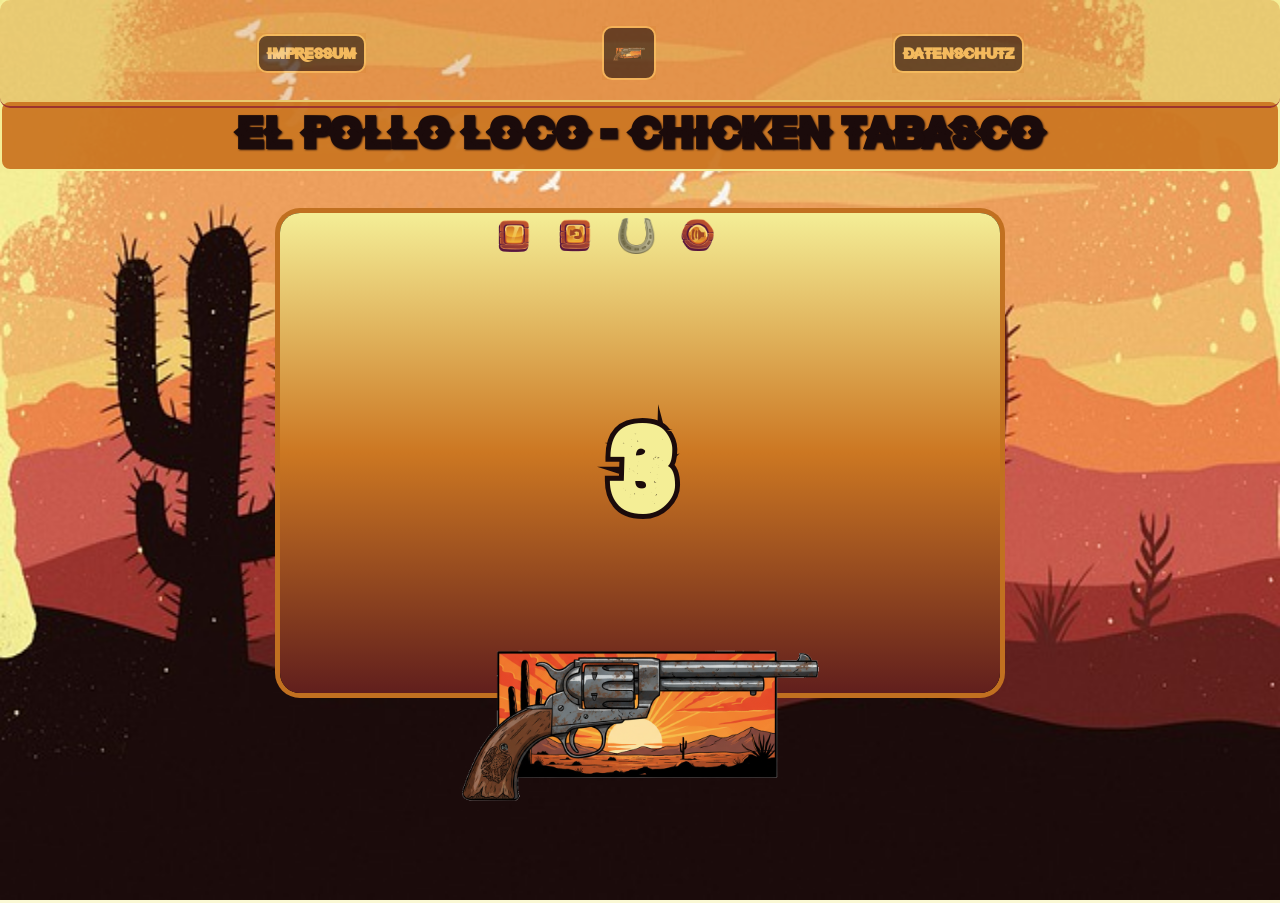
<file: index.html>
<!doctype html>
<html lang="en" translate="no">
  <meta name="google" content="notranslate" />
  <head>
    <meta charset="UTF-8" />
    <meta name="viewport" content="width=device-width, initial-scale=1.0" />
    <link
      rel="shortcut icon"
      href="/assets/button/guitar-9546520_640.png"
      type="image/x-icon"
    />
    <link rel="stylesheet" href="css/root.css" />
    <link rel="stylesheet" href="style.css" />
    <link rel="stylesheet" href="css/game-over.css" />
    <link rel="stylesheet" href="css/how-toplay.css" />
    <link rel="stylesheet" href="css/highscore-screen.css" />
    <link rel="stylesheet" href="css/carousel.css" />
    <link rel="stylesheet" href="css/animations.css" />
    <link rel="stylesheet" href="css/overlay.css" />
    <link rel="stylesheet" href="css/navigation.css" />
    <link rel="stylesheet" href="css/layout.css" />
    <link rel="stylesheet" href="css/impressum-data.css" />
    <link rel="stylesheet" href="css/win.css" />
    <link rel="stylesheet" href="css/taco-time-overlay.css" />
    <link rel="stylesheet" href="css/shared-responsive.css" />
    <link rel="stylesheet" href="css/shared-components.css" />
    <link rel="stylesheet" href="css/settings.css" />
    <link rel="stylesheet" href="css/settings-modern.css" />
    <link rel="stylesheet" href="css/responsive-tablet.css" />
    <link rel="stylesheet" href="css/responsive-mobile.css" />
    <link rel="stylesheet" href="css/responsive-desktop.css" />
    <link rel="stylesheet" href="css/pause-disabled.css" />
    <link rel="stylesheet" href="css/start-screen.css" />
    <title>El Pollo Loco- Chicken Tabasco</title>
  </head>

  <body onload="init()">
    <audio id="index-sound" src="/assets/audio/guitarre.mp3"></audio>
    <header id="start-header">
      <button
        type="button"
        id="impressum-link"
        class="header-btn"
        onclick="showPageDiv('impressum')"
      >
        Impressum
      </button>
      <nav id="start-navbar">
        <button
          type="button"
          id="revolver-btn"
          class="header-btn"
          aria-controls="menu-overlay"
          aria-expanded="false"
          onclick="window.showMainMenuOverlay()"
        >
          <img
            src="/assets/img/10_external_img/revolver-menu.png"
            alt="menu"
            class="nav-icon"
          />
        </button>
      </nav>
      <button
        type="button"
        id="datenschutz-link"
        class="header-btn"
        onclick="showPageDiv('datenschutz')"
      >
        Datenschutz
      </button>
    </header>
    <main>
      <section id="game-container">
        <div id="fullscreen">
          <h1>El Pollo Loco - Chicken Tabasco</h1>
          <img
            id="countdown-revolver-img"
            src="assets/img/10_external_img/revolver-menu.png"
            alt="Revolver"
            style="
              position: absolute;
              left: 50%;
              top: 75%;
              transform: translate(-50%, 0);
              width: 380px;
              max-width: 75%;
              display: none;
              z-index: 2;
              pointer-events: none;
            "
          />
          <canvas id="canvas" width="720" height="480"></canvas>
          <div
            id="tacoTimeOverlay"
            class="taco-time-overlay hide"
            style="display: none"
          >
            <div class="taco-time-icons">
              <span class="taco-time-text">TACO TIME</span>
            </div>
          </div>
          <div
            id="canvasFullscreenBtn"
            class="canvas-fullscreen-btn hidden"
            style="z-index: var(--z-index-overlay)"
          >
            <div id="rightButtons" class="mobile-buttons">
              <button id="canvasFullscreenButton" class="img-btn">
                <img
                  src="/assets/button/btn-small.png"
                  alt="Fullscreen"
                  class="small-img-height"
                />
                <span class="btn-text">Fulls.</span>
              </button>
              <button
                id="backButton"
                class="img-btn"
                onclick="showPageDiv('start-screen')"
              >
                <img
                  src="/assets/button/back-btn.png"
                  alt="back"
                  class="small-img-height"
                />
                <span class="btn-text">Back</span>
              </button>
              <button id="pauseButton" class="img-btn">
                <img
                  src="/assets/button/cowboy-1297120_640.png"
                  alt="pause"
                  class="small-img-height"
                />
                <span class="btn-text">Pause</span>
              </button>
              <button
                id="muteButton"
                class="img-btn"
                onclick="toggleMuteInLocalStorage()"
              >
                <img
                  src="/assets/button/mute.png"
                  alt="mute"
                  class="small-img-height"
                />
                <span class="btn-text" id="muteBtnLabel">Mute</span>
              </button>
            </div>
          </div>
          <div
            id="mobileButtonsBar"
            class="mobile-buttons-bar hidden"
            style="z-index: var(--z-index-modal)"
          >
            <div id="leftButtons" class="mobile-buttons">
              <button id="leftButton" class="img-btn">
                <img
                  src="/assets/button/arrow-left.png"
                  alt="left"
                  class="small-img-height"
                />
              </button>
              <button id="rightButton" class="img-btn">
                <img
                  src="/assets/button/arrow-right.png"
                  alt="right"
                  class="small-img-height"
                />
              </button>
            </div>
            <div id="middleButtons" class="mobile-buttons">
              <button id="jumpButton" class="img-btn">
                <img
                  src="/assets/button/boot-306065_640.png"
                  alt="jump"
                  class="small-img-height"
                />
              </button>
              <button id="throwButton" class="img-btn">
                <img
                  src="/assets/button/bow-and-arrow-7846362_640.png"
                  alt="throw"
                  class="small-img-height"
                />
              </button>
            </div>
          </div>
        </div>
      </section>

      <div id="extrascreens" class="extrascreens hidden" style="display: none">
        <div id="rotateScreen" class="rotate-screen hidden">
          <div
            style="display: flex; flex-direction: column; align-items: center"
          >
            <h1 style="margin-bottom: 10px">GAME PAUSED</h1>
            <p style="margin-top: 0">
              🔄️📱 Please rotate your phone to landscape mode!📱🔄️
            </p>
          </div>
        </div>
      </div>
    </main>
    <div id="main-menu-overlay" class="menu-overlay overlay-hidden">
      <div class="menu-overlay-backdrop"></div>
      <div id="div-main-menu"></div>
    </div>
    <section id="page-divs">
      <div id="div-datenschutz" style="display: none"></div>
      <div id="div-game-over" style="display: none"></div>
      <div id="div-highscore" style="display: none"></div>
      <div id="div-start-screen" style="display: none"></div>
      <div id="div-settings" style="display: none"></div>
      <div id="div-impressum" style="display: none"></div>
      <div id="div-how-to-play" style="display: none"></div>
      <div id="div-win" style="display: none"></div>
    </section>
    <script src="js/div-visibility-manager.js"></script>
    <script src="js/div-visibility-manager-part2.js"></script>
    <script src="js/interval-helper.js"></script>
    <script src="js/interval-helper-part2.js"></script>
    <script src="js/game-animation-utils.js"></script>
    <script src="models/drawable-object.class.js"></script>
    <script src="models/movable-object.class.js"></script>
    <script src="models/collectible-object.class.js"></script>
    <script src="models/background-object.class.js"></script>
    <script src="models/character-animation.js"></script>
    <script src="models/character-movement.js"></script>
    <script src="models/character-status.js"></script>
    <script src="models/character-actions.js"></script>
    <script src="models/character.class.js"></script>
    <script src="models/cloud.class.js"></script>
    <script src="models/chicken-small.class.js"></script>
    <script src="models/chicken.class.js"></script>
    <script src="models/endboss-effect.class.js"></script>
    <script src="models/golden-egg.class.js"></script>
    <script src="models/endboss-animation.js"></script>
    <script src="models/endboss-movement.js"></script>
    <script src="models/endboss-collision.js"></script>
    <script src="models/endboss-audio.js"></script>
    <script src="models/endboss-ui.js"></script>
    <script src="models/endboss.class.js"></script>
    <script src="models/status-bar.class.js"></script>
    <script src="models/throwable-object.class.js"></script>
    <script src="models/bottle.class.js"></script>
    <script src="models/coin.class.js"></script>
    <script src="models/keyboard.class.js"></script>
    <script src="models/level.class.js"></script>
    <script src="models/world-level.js"></script>
    <script src="models/world-collision.js"></script>
    <script src="models/world.class.js"></script>
    <script src="models/world-audio.js"></script>
    <script src="models/world-input.js"></script>
    <script src="models/world-ui.js"></script>
    <script src="models/world-loop.js"></script>
    <script src="levels/level1.js"></script>
    <script src="js/fullscreen.js"></script>
    <script src="js/extra-screens.js"></script>
    <script src="js/game.js"></script>
    <script src="js/game-part2.js"></script>
    <script src="js/open-page.js"></script>
  </body>
</html>
</file>
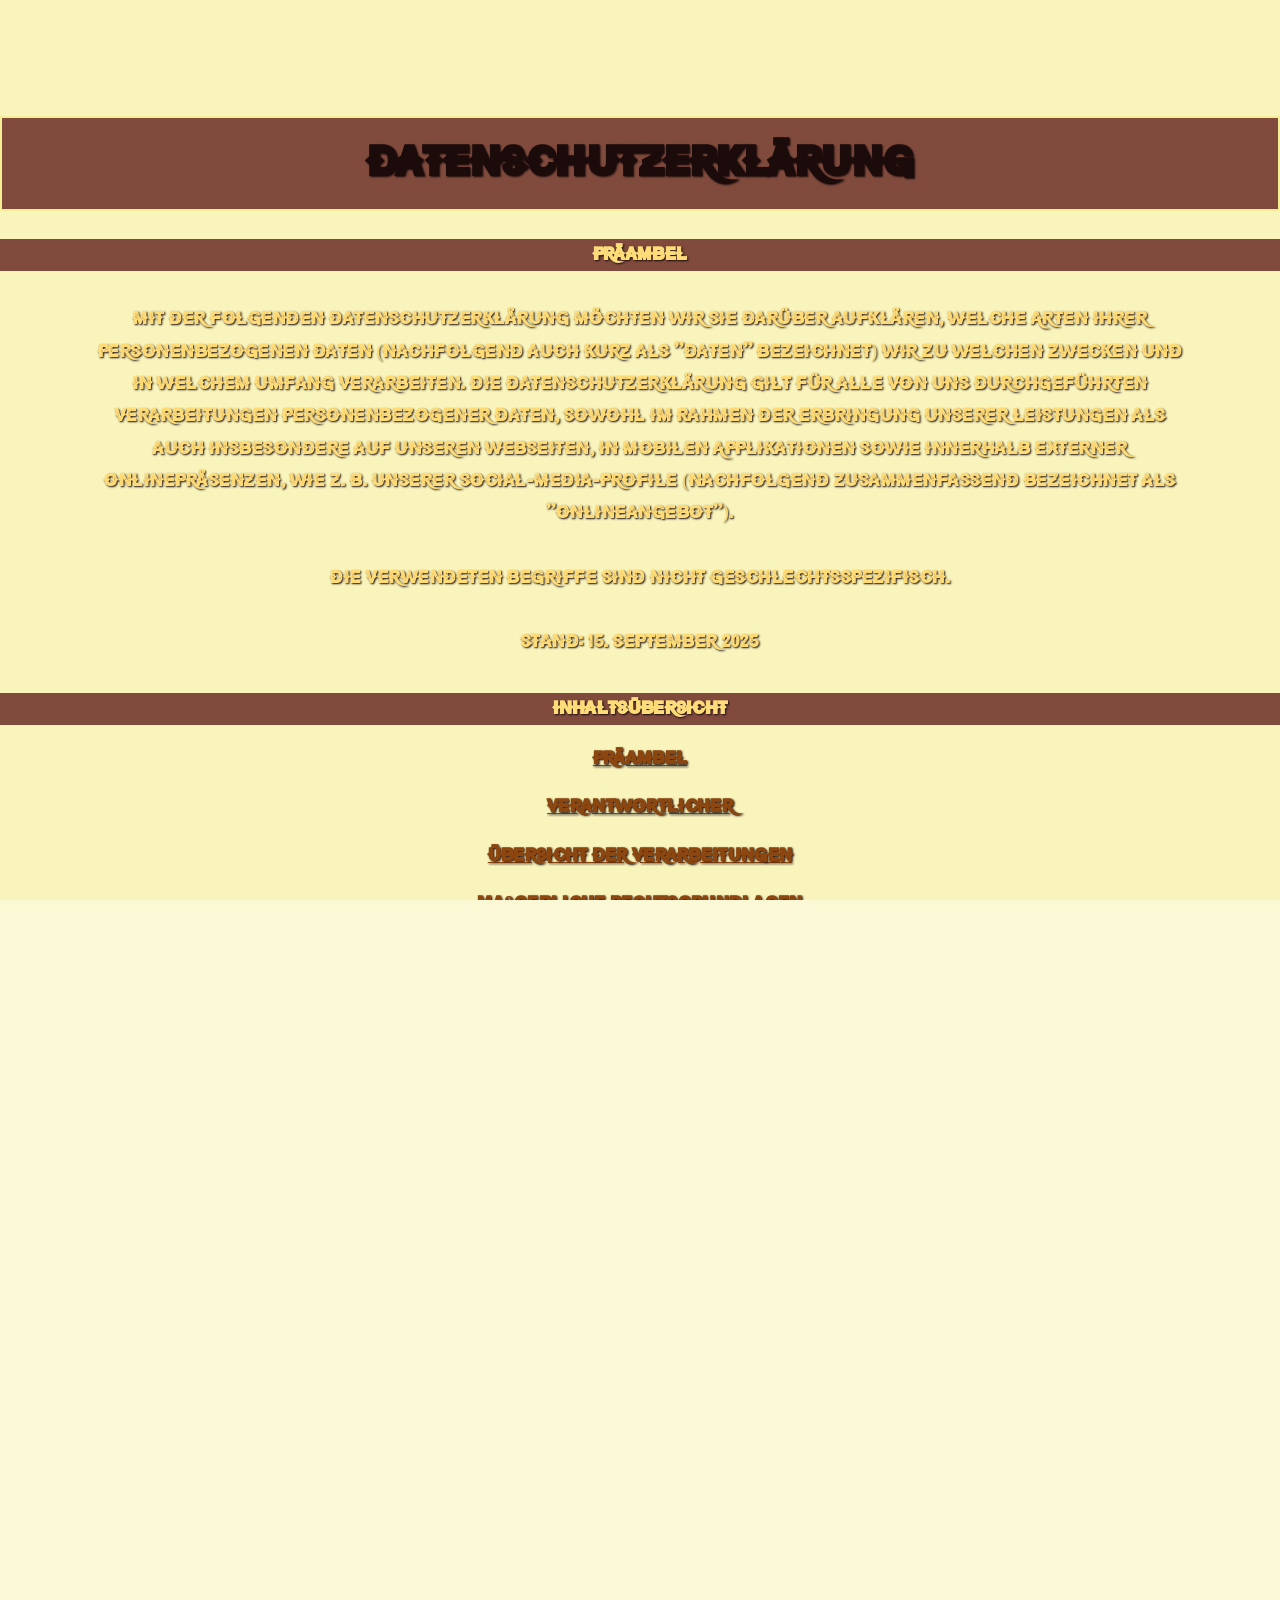
<file: pages/datenschutz.html>
<!doctype html>
<html lang="en">
  <head>
    <meta charset="UTF-8" />
    <meta name="viewport" content="width=device-width, initial-scale=1.0" />
    <title>Datenschutz</title>
    <link rel="stylesheet" href="/css/root.css" />
    <link rel="stylesheet" href="/css/layout.css" />
    <link rel="stylesheet" href="/css/navigation.css" />
    <link rel="stylesheet" href="/css/carousel.css" />
    <link rel="stylesheet" href="/css/overlay.css" />
    <link rel="stylesheet" href="/css/animations.css" />
    <link rel="stylesheet" href="/css/impressum-data.css" />
    <link rel="stylesheet" href="/css/responsive-tablet.css" />
    <link rel="stylesheet" href="/css/responsive-mobile.css" />
    <link rel="stylesheet" href="/css/responsive-desktop.css" />
    <link
      rel="shortcut icon"
      href="/assets/button/guitar-9546520_640.png"
      type="image/x-icon"
    />
  </head>
  <body>
    <script src="/js/overlay-menu.js"></script>
    <script src="/js/main-menu-carousel.js"></script>

    <main class="content-container">
      <div class="content-wrapper">
        <h1>Datenschutzerklärung</h1>
        <h2 id="m716">Präambel</h2>
        <p>
          Mit der folgenden Datenschutzerklärung möchten wir Sie darüber
          aufklären, welche Arten Ihrer personenbezogenen Daten (nachfolgend auch
          kurz als "Daten" bezeichnet) wir zu welchen Zwecken und in welchem
          Umfang verarbeiten. Die Datenschutzerklärung gilt für alle von uns
          durchgeführten Verarbeitungen personenbezogener Daten, sowohl im Rahmen
          der Erbringung unserer Leistungen als auch insbesondere auf unseren
          Webseiten, in mobilen Applikationen sowie innerhalb externer
          Onlinepräsenzen, wie z. B. unserer Social-Media-Profile (nachfolgend
          zusammenfassend bezeichnet als "Onlineangebot").
        </p>
        <p>Die verwendeten Begriffe sind nicht geschlechtsspezifisch.</p>

        <p>Stand: 15. September 2025</p>
        <h2>Inhaltsübersicht</h2>
        <ul class="index">
          <li><a class="index-link" href="#m716">Präambel</a></li>
          <li><a class="index-link" href="#m3">Verantwortlicher</a></li>
          <li>
            <a class="index-link" href="#mOverview"
              >Übersicht der Verarbeitungen</a
            >
          </li>
          <li>
            <a class="index-link" href="#m2427">Maßgebliche Rechtsgrundlagen</a>
          </li>
          <li><a class="index-link" href="#m27">Sicherheitsmaßnahmen</a></li>
          <li>
            <a class="index-link" href="#m25"
              >Übermittlung von personenbezogenen Daten</a
            >
        </li>
        <li>
          <a class="index-link" href="#m24">Internationale Datentransfers</a>
        </li>
        <li>
          <a class="index-link" href="#m12"
            >Allgemeine Informationen zur Datenspeicherung und Löschung</a
          >
        </li>
        <li>
          <a class="index-link" href="#m10">Rechte der betroffenen Personen</a>
        </li>
        <li>
          <a class="index-link" href="#m225"
            >Bereitstellung des Onlineangebots und Webhosting</a
          >
        </li>
        <li><a class="index-link" href="#m134">Einsatz von Cookies</a></li>
        <li>
          <a class="index-link" href="#m182">Kontakt- und Anfrageverwaltung</a>
        </li>
        <li>
          <a class="index-link" href="#m15">Änderung und Aktualisierung</a>
        </li>
        <li><a class="index-link" href="#m42">Begriffsdefinitionen</a></li>
      </ul>
      <h2 id="m3">Verantwortlicher</h2>
      <p>
        Mathias, Voigt / Voigt-Vital.de<br />Straße,Gutenbergstraße Hausnr.19<br />PLZ,46240
        Ort,Bottrop
      </p>
      <p>
        E-Mail-Adresse:
        <a href="mailto:Mathias@voigt-vital.de">Mathias@voigt-vital.de</a>
      </p>

      <h2 id="mOverview">Übersicht der Verarbeitungen</h2>
      <p>
        Die nachfolgende Übersicht fasst die Arten der verarbeiteten Daten und
        die Zwecke ihrer Verarbeitung zusammen und verweist auf die betroffenen
        Personen.
      </p>
      <h3>Arten der verarbeiteten Daten</h3>
      <ul>
        <li>Bestandsdaten.</li>
        <li>Kontaktdaten.</li>
        <li>Inhaltsdaten.</li>
        <li>Nutzungsdaten.</li>
        <li>Meta-, Kommunikations- und Verfahrensdaten.</li>
        <li>Protokolldaten.</li>
      </ul>
      <h3>Kategorien betroffener Personen</h3>
      <ul>
        <li>Kommunikationspartner.</li>
        <li>Nutzer.</li>
      </ul>
      <h3>Zwecke der Verarbeitung</h3>
      <ul>
        <li>Kommunikation.</li>
        <li>Sicherheitsmaßnahmen.</li>
        <li>Organisations- und Verwaltungsverfahren.</li>
        <li>Feedback.</li>
        <li>
          Bereitstellung unseres Onlineangebotes und Nutzerfreundlichkeit.
        </li>
        <li>Informationstechnische Infrastruktur.</li>
      </ul>
      <h2 id="m2427">Maßgebliche Rechtsgrundlagen</h2>
      <p>
        <strong>Maßgebliche Rechtsgrundlagen nach der DSGVO: </strong>Im
        Folgenden erhalten Sie eine Übersicht der Rechtsgrundlagen der DSGVO,
        auf deren Basis wir personenbezogene Daten verarbeiten. Bitte nehmen Sie
        zur Kenntnis, dass neben den Regelungen der DSGVO nationale
        Datenschutzvorgaben in Ihrem bzw. unserem Wohn- oder Sitzland gelten
        können. Sollten ferner im Einzelfall speziellere Rechtsgrundlagen
        maßgeblich sein, teilen wir Ihnen diese in der Datenschutzerklärung mit.
      </p>
      <ul>
        <li>
          <strong>Einwilligung (Art. 6 Abs. 1 S. 1 lit. a) DSGVO)</strong> - Die
          betroffene Person hat ihre Einwilligung in die Verarbeitung der sie
          betreffenden personenbezogenen Daten für einen spezifischen Zweck oder
          mehrere bestimmte Zwecke gegeben.
        </li>
        <li>
          <strong
            >Vertragserfüllung und vorvertragliche Anfragen (Art. 6 Abs. 1 S. 1
            lit. b) DSGVO)</strong
          >
          - Die Verarbeitung ist für die Erfüllung eines Vertrags, dessen
          Vertragspartei die betroffene Person ist, oder zur Durchführung
          vorvertraglicher Maßnahmen erforderlich, die auf Anfrage der
          betroffenen Person erfolgen.
        </li>
        <li>
          <strong
            >Berechtigte Interessen (Art. 6 Abs. 1 S. 1 lit. f) DSGVO)</strong
          >
          - die Verarbeitung ist zur Wahrung der berechtigten Interessen des
          Verantwortlichen oder eines Dritten notwendig, vorausgesetzt, dass die
          Interessen, Grundrechte und Grundfreiheiten der betroffenen Person,
          die den Schutz personenbezogener Daten verlangen, nicht überwiegen.
        </li>
      </ul>
      <p>
        <strong>Nationale Datenschutzregelungen in Deutschland: </strong
        >Zusätzlich zu den Datenschutzregelungen der DSGVO gelten nationale
        Regelungen zum Datenschutz in Deutschland. Hierzu gehört insbesondere
        das Gesetz zum Schutz vor Missbrauch personenbezogener Daten bei der
        Datenverarbeitung (Bundesdatenschutzgesetz – BDSG). Das BDSG enthält
        insbesondere Spezialregelungen zum Recht auf Auskunft, zum Recht auf
        Löschung, zum Widerspruchsrecht, zur Verarbeitung besonderer Kategorien
        personenbezogener Daten, zur Verarbeitung für andere Zwecke und zur
        Übermittlung sowie automatisierten Entscheidungsfindung im Einzelfall
        einschließlich Profiling. Ferner können Landesdatenschutzgesetze der
        einzelnen Bundesländer zur Anwendung gelangen.
      </p>

      <h2 id="m27">Sicherheitsmaßnahmen</h2>
      <p>
        Wir treffen nach Maßgabe der gesetzlichen Vorgaben unter
        Berücksichtigung des Stands der Technik, der Implementierungskosten und
        der Art, des Umfangs, der Umstände und der Zwecke der Verarbeitung sowie
        der unterschiedlichen Eintrittswahrscheinlichkeiten und des Ausmaßes der
        Bedrohung der Rechte und Freiheiten natürlicher Personen geeignete
        technische und organisatorische Maßnahmen, um ein dem Risiko
        angemessenes Schutzniveau zu gewährleisten.
      </p>
      <p>
        Zu den Maßnahmen gehören insbesondere die Sicherung der Vertraulichkeit,
        Integrität und Verfügbarkeit von Daten durch Kontrolle des physischen
        und elektronischen Zugangs zu den Daten als auch des sie betreffenden
        Zugriffs, der Eingabe, der Weitergabe, der Sicherung der Verfügbarkeit
        und ihrer Trennung. Des Weiteren haben wir Verfahren eingerichtet, die
        eine Wahrnehmung von Betroffenenrechten, die Löschung von Daten und
        Reaktionen auf die Gefährdung der Daten gewährleisten. Ferner
        berücksichtigen wir den Schutz personenbezogener Daten bereits bei der
        Entwicklung bzw. Auswahl von Hardware, Software sowie Verfahren
        entsprechend dem Prinzip des Datenschutzes, durch Technikgestaltung und
        durch datenschutzfreundliche Voreinstellungen.
      </p>
      <p>
        Sicherung von Online-Verbindungen durch
        TLS-/SSL-Verschlüsselungstechnologie (HTTPS): Um die Daten der Nutzer,
        die über unsere Online-Dienste übertragen werden, vor unerlaubten
        Zugriffen zu schützen, setzen wir auf die
        TLS-/SSL-Verschlüsselungstechnologie. Secure Sockets Layer (SSL) und
        Transport Layer Security (TLS) sind die Eckpfeiler der sicheren
        Datenübertragung im Internet. Diese Technologien verschlüsseln die
        Informationen, die zwischen der Website oder App und dem Browser des
        Nutzers (oder zwischen zwei Servern) übertragen werden, wodurch die
        Daten vor unbefugtem Zugriff geschützt sind. TLS, als die
        weiterentwickelte und sicherere Version von SSL, gewährleistet, dass
        alle Datenübertragungen den höchsten Sicherheitsstandards entsprechen.
        Wenn eine Website durch ein SSL-/TLS-Zertifikat gesichert ist, wird dies
        durch die Anzeige von HTTPS in der URL signalisiert. Dies dient als ein
        Indikator für die Nutzer, dass ihre Daten sicher und verschlüsselt
        übertragen werden.
      </p>

      <h2 id="m25">Übermittlung von personenbezogenen Daten</h2>
      <p>
        Im Rahmen unserer Verarbeitung von personenbezogenen Daten kommt es vor,
        dass diese an andere Stellen, Unternehmen, rechtlich selbstständige
        Organisationseinheiten oder Personen übermittelt beziehungsweise ihnen
        gegenüber offengelegt werden. Zu den Empfängern dieser Daten können
        z. B. mit IT-Aufgaben beauftragte Dienstleister gehören oder Anbieter
        von Diensten und Inhalten, die in eine Website eingebunden sind. In
        solchen Fällen beachten wir die gesetzlichen Vorgaben und schließen
        insbesondere entsprechende Verträge bzw. Vereinbarungen, die dem Schutz
        Ihrer Daten dienen, mit den Empfängern Ihrer Daten ab.
      </p>

      <h2 id="m24">Internationale Datentransfers</h2>
      <p>
        Datenverarbeitung in Drittländern: Sofern wir Daten in ein Drittland (d.
        h. außerhalb der Europäischen Union (EU) oder des Europäischen
        Wirtschaftsraums (EWR)) übermitteln oder dies im Rahmen der Nutzung von
        Diensten Dritter oder der Offenlegung bzw. Übermittlung von Daten an
        andere Personen, Stellen oder Unternehmen geschieht (was erkennbar wird
        anhand der Postadresse des jeweiligen Anbieters oder wenn in der
        Datenschutzerklärung ausdrücklich auf den Datentransfer in Drittländer
        hingewiesen wird), erfolgt dies stets im Einklang mit den gesetzlichen
        Vorgaben.
      </p>
      <p>
        Für Datenübermittlungen in die USA stützen wir uns vorrangig auf das
        Data Privacy Framework (DPF), welches durch einen
        Angemessenheitsbeschluss der EU-Kommission vom 10.07.2023 als sicherer
        Rechtsrahmen anerkannt wurde. Zusätzlich haben wir mit den jeweiligen
        Anbietern Standardvertragsklauseln abgeschlossen, die den Vorgaben der
        EU-Kommission entsprechen und vertragliche Verpflichtungen zum Schutz
        Ihrer Daten festlegen.
      </p>
      <p>
        Diese zweifache Absicherung gewährleistet einen umfassenden Schutz Ihrer
        Daten: Das DPF bildet die primäre Schutzebene, während die
        Standardvertragsklauseln als zusätzliche Sicherheit dienen. Sollten sich
        Änderungen im Rahmen des DPF ergeben, greifen die
        Standardvertragsklauseln als zuverlässige Rückfalloption ein. So stellen
        wir sicher, dass Ihre Daten auch bei etwaigen politischen oder
        rechtlichen Veränderungen stets angemessen geschützt bleiben.
      </p>
      <p>
        Bei den einzelnen Diensteanbietern informieren wir Sie darüber, ob sie
        nach dem DPF zertifiziert sind und ob Standardvertragsklauseln
        vorliegen. Weitere Informationen zum DPF und eine Liste der
        zertifizierten Unternehmen finden Sie auf der Website des
        US-Handelsministeriums unter
        <a href="https://www.dataprivacyframework.gov/" target="_blank"
          >https://www.dataprivacyframework.gov/</a
        >
        (in englischer Sprache).
      </p>
      <p>
        Für Datenübermittlungen in andere Drittländer gelten entsprechende
        Sicherheitsmaßnahmen, insbesondere Standardvertragsklauseln,
        ausdrückliche Einwilligungen oder gesetzlich erforderliche
        Übermittlungen. Informationen zu Drittlandtransfers und geltenden
        Angemessenheitsbeschlüssen können Sie dem Informationsangebot der
        EU-Kommission entnehmen:
        <a
          href="https://commission.europa.eu/law/law-topic/data-protection/international-dimension-data-protection_en?prefLang=de"
          target="_blank"
          >https://commission.europa.eu/law/law-topic/data-protection/international-dimension-data-protection_en?prefLang=de.</a
        >
      </p>

      <h2 id="m12">
        Allgemeine Informationen zur Datenspeicherung und Löschung
      </h2>
      <p>
        Wir löschen personenbezogene Daten, die wir verarbeiten, gemäß den
        gesetzlichen Bestimmungen, sobald die zugrundeliegenden Einwilligungen
        widerrufen werden oder keine weiteren rechtlichen Grundlagen für die
        Verarbeitung bestehen. Dies betrifft Fälle, in denen der ursprüngliche
        Verarbeitungszweck entfällt oder die Daten nicht mehr benötigt werden.
        Ausnahmen von dieser Regelung bestehen, wenn gesetzliche Pflichten oder
        besondere Interessen eine längere Aufbewahrung oder Archivierung der
        Daten erfordern.
      </p>
      <p>
        Insbesondere müssen Daten, die aus handels- oder steuerrechtlichen
        Gründen aufbewahrt werden müssen oder deren Speicherung notwendig ist
        zur Rechtsverfolgung oder zum Schutz der Rechte anderer natürlicher oder
        juristischer Personen, entsprechend archiviert werden.
      </p>
      <p>
        Unsere Datenschutzhinweise enthalten zusätzliche Informationen zur
        Aufbewahrung und Löschung von Daten, die speziell für bestimmte
        Verarbeitungsprozesse gelten.
      </p>
      <p>
        Bei mehreren Angaben zur Aufbewahrungsdauer oder Löschungsfristen eines
        Datums, ist stets die längste Frist maßgeblich. Daten, die nicht mehr
        für den ursprünglich vorgesehenen Zweck, sondern aufgrund gesetzlicher
        Vorgaben oder anderer Gründe aufbewahrt werden, verarbeiten wir
        ausschließlich zu den Gründen, die ihre Aufbewahrung rechtfertigen.
      </p>
      <p>
        Aufbewahrung und Löschung von Daten: Die folgenden allgemeinen Fristen
        gelten für die Aufbewahrung und Archivierung nach deutschem Recht:
      </p>
      <ul>
        <li>
          10 Jahre - Aufbewahrungsfrist für Bücher und Aufzeichnungen,
          Jahresabschlüsse, Inventare, Lageberichte, Eröffnungsbilanz sowie die
          zu ihrem Verständnis erforderlichen Arbeitsanweisungen und sonstigen
          Organisationsunterlagen (§ 147 Abs. 1 Nr. 1 i.V.m. Abs. 3 AO, § 14b
          Abs. 1 UStG, § 257 Abs. 1 Nr. 1 i.V.m. Abs. 4 HGB).
        </li>
        <li>
          8 Jahre - Buchungsbelege, wie z. B. Rechnungen und Kostenbelege (§ 147
          Abs. 1 Nr. 4 und 4a i.V.m. Abs. 3 Satz 1 AO sowie § 257 Abs. 1 Nr. 4
          i.V.m. Abs. 4 HGB).
        </li>
        <li>
          6 Jahre - Übrige Geschäftsunterlagen: empfangene Handels- oder
          Geschäftsbriefe, Wiedergaben der abgesandten Handels- oder
          Geschäftsbriefe, sonstige Unterlagen, soweit sie für die Besteuerung
          von Bedeutung sind, z. B. Stundenlohnzettel, Betriebsabrechnungsbögen,
          Kalkulationsunterlagen, Preisauszeichnungen, aber auch
          Lohnabrechnungsunterlagen, soweit sie nicht bereits Buchungsbelege
          sind und Kassenstreifen (§ 147 Abs. 1 Nr. 2, 3, 5 i.V.m. Abs. 3 AO, §
          257 Abs. 1 Nr. 2 u. 3 i.V.m. Abs. 4 HGB).
        </li>
        <li>
          3 Jahre - Daten, die erforderlich sind, um potenzielle
          Gewährleistungs- und Schadensersatzansprüche oder ähnliche
          vertragliche Ansprüche und Rechte zu berücksichtigen sowie damit
          verbundene Anfragen zu bearbeiten, basierend auf früheren
          Geschäftserfahrungen und üblichen Branchenpraktiken, werden für die
          Dauer der regulären gesetzlichen Verjährungsfrist von drei Jahren
          gespeichert (§§ 195, 199 BGB).
        </li>
      </ul>
      <p>
        Fristbeginn mit Ablauf des Jahres: Beginnt eine Frist nicht ausdrücklich
        zu einem bestimmten Datum und beträgt sie mindestens ein Jahr, so
        startet sie automatisch am Ende des Kalenderjahres, in dem das
        fristauslösende Ereignis eingetreten ist. Im Fall laufender
        Vertragsverhältnisse, in deren Rahmen Daten gespeichert werden, ist das
        fristauslösende Ereignis der Zeitpunkt des Wirksamwerdens der Kündigung
        oder sonstige Beendigung des Rechtsverhältnisses.
      </p>

      <h2 id="m10">Rechte der betroffenen Personen</h2>
      <p>
        Rechte der betroffenen Personen aus der DSGVO: Ihnen stehen als
        Betroffene nach der DSGVO verschiedene Rechte zu, die sich insbesondere
        aus Art. 15 bis 21 DSGVO ergeben:
      </p>
      <ul>
        <li>
          <strong
            >Widerspruchsrecht: Sie haben das Recht, aus Gründen, die sich aus
            Ihrer besonderen Situation ergeben, jederzeit gegen die Verarbeitung
            der Sie betreffenden personenbezogenen Daten, die aufgrund von Art.
            6 Abs. 1 lit. e oder f DSGVO erfolgt, Widerspruch einzulegen; dies
            gilt auch für ein auf diese Bestimmungen gestütztes Profiling.
            Werden die Sie betreffenden personenbezogenen Daten verarbeitet, um
            Direktwerbung zu betreiben, haben Sie das Recht, jederzeit
            Widerspruch gegen die Verarbeitung der Sie betreffenden
            personenbezogenen Daten zum Zwecke derartiger Werbung einzulegen;
            dies gilt auch für das Profiling, soweit es mit solcher
            Direktwerbung in Verbindung steht.</strong
          >
        </li>
        <li>
          <strong>Widerrufsrecht bei Einwilligungen:</strong> Sie haben das
          Recht, erteilte Einwilligungen jederzeit zu widerrufen.
        </li>
        <li>
          <strong>Auskunftsrecht:</strong> Sie haben das Recht, eine Bestätigung
          darüber zu verlangen, ob betreffende Daten verarbeitet werden und auf
          Auskunft über diese Daten sowie auf weitere Informationen und Kopie
          der Daten entsprechend den gesetzlichen Vorgaben.
        </li>
        <li>
          <strong>Recht auf Berichtigung:</strong> Sie haben entsprechend den
          gesetzlichen Vorgaben das Recht, die Vervollständigung der Sie
          betreffenden Daten oder die Berichtigung der Sie betreffenden
          unrichtigen Daten zu verlangen.
        </li>
        <li>
          <strong
            >Recht auf Löschung und Einschränkung der Verarbeitung:</strong
          >
          Sie haben nach Maßgabe der gesetzlichen Vorgaben das Recht, zu
          verlangen, dass Sie betreffende Daten unverzüglich gelöscht werden,
          bzw. alternativ nach Maßgabe der gesetzlichen Vorgaben eine
          Einschränkung der Verarbeitung der Daten zu verlangen.
        </li>
        <li>
          <strong>Recht auf Datenübertragbarkeit:</strong> Sie haben das Recht,
          Sie betreffende Daten, die Sie uns bereitgestellt haben, nach Maßgabe
          der gesetzlichen Vorgaben in einem strukturierten, gängigen und
          maschinenlesbaren Format zu erhalten oder deren Übermittlung an einen
          anderen Verantwortlichen zu fordern.
        </li>
        <li>
          <strong>Beschwerde bei Aufsichtsbehörde:</strong> Sie haben
          unbeschadet eines anderweitigen verwaltungsrechtlichen oder
          gerichtlichen Rechtsbehelfs das Recht auf Beschwerde bei einer
          Aufsichtsbehörde, insbesondere in dem Mitgliedstaat ihres gewöhnlichen
          Aufenthaltsorts, ihres Arbeitsplatzes oder des Orts des mutmaßlichen
          Verstoßes, wenn Sie der Ansicht sind, dass die Verarbeitung der Sie
          betreffenden personenbezogenen Daten gegen die Vorgaben der DSGVO
          verstößt.
        </li>
      </ul>

      <h2 id="m225">Bereitstellung des Onlineangebots und Webhosting</h2>
      <p>
        Wir verarbeiten die Daten der Nutzer, um ihnen unsere Online-Dienste zur
        Verfügung stellen zu können. Zu diesem Zweck verarbeiten wir die
        IP-Adresse des Nutzers, die notwendig ist, um die Inhalte und Funktionen
        unserer Online-Dienste an den Browser oder das Endgerät der Nutzer zu
        übermitteln.
      </p>
      <ul class="m-elements">
        <li>
          <strong>Verarbeitete Datenarten:</strong> Nutzungsdaten (z. B.
          Seitenaufrufe und Verweildauer, Klickpfade, Nutzungsintensität und
          -frequenz, verwendete Gerätetypen und Betriebssysteme, Interaktionen
          mit Inhalten und Funktionen); Meta-, Kommunikations- und
          Verfahrensdaten (z. B. IP-Adressen, Zeitangaben,
          Identifikationsnummern, beteiligte Personen). Protokolldaten (z. B.
          Logfiles betreffend Logins oder den Abruf von Daten oder
          Zugriffszeiten.).
        </li>
        <li>
          <strong>Betroffene Personen:</strong> Nutzer (z. B. Webseitenbesucher,
          Nutzer von Onlinediensten).
        </li>
        <li>
          <strong>Zwecke der Verarbeitung:</strong> Bereitstellung unseres
          Onlineangebotes und Nutzerfreundlichkeit; Informationstechnische
          Infrastruktur (Betrieb und Bereitstellung von Informationssystemen und
          technischen Geräten (Computer, Server etc.)). Sicherheitsmaßnahmen.
        </li>
        <li>
          <strong>Aufbewahrung und Löschung:</strong> Löschung entsprechend
          Angaben im Abschnitt "Allgemeine Informationen zur Datenspeicherung
          und Löschung".
        </li>
        <li class="">
          <strong>Rechtsgrundlagen:</strong> Berechtigte Interessen (Art. 6 Abs.
          1 S. 1 lit. f) DSGVO).
        </li>
      </ul>
      <p>
        <strong
          >Weitere Hinweise zu Verarbeitungsprozessen, Verfahren und
          Diensten:</strong
        >
      </p>
      <ul class="m-elements">
        <li>
          <strong
            >Bereitstellung Onlineangebot auf gemietetem Speicherplatz: </strong
          >Für die Bereitstellung unseres Onlineangebotes nutzen wir
          Speicherplatz, Rechenkapazität und Software, die wir von einem
          entsprechenden Serveranbieter (auch "Webhoster" genannt) mieten oder
          anderweitig beziehen;
          <span class=""
            ><strong>Rechtsgrundlagen:</strong> Berechtigte Interessen (Art. 6
            Abs. 1 S. 1 lit. f) DSGVO).</span
          >
        </li>
        <li>
          <strong>Erhebung von Zugriffsdaten und Logfiles: </strong>Der Zugriff
          auf unser Onlineangebot wird in Form von sogenannten "Server-Logfiles"
          protokolliert. Zu den Serverlogfiles können die Adresse und der Name
          der abgerufenen Webseiten und Dateien, Datum und Uhrzeit des Abrufs,
          übertragene Datenmengen, Meldung über erfolgreichen Abruf, Browsertyp
          nebst Version, das Betriebssystem des Nutzers, Referrer URL (die zuvor
          besuchte Seite) und im Regelfall IP-Adressen und der anfragende
          Provider gehören. Die Serverlogfiles können zum einen zu
          Sicherheitszwecken eingesetzt werden, z. B. um eine Überlastung der
          Server zu vermeiden (insbesondere im Fall von missbräuchlichen
          Angriffen, sogenannten DDoS-Attacken), und zum anderen, um die
          Auslastung der Server und ihre Stabilität sicherzustellen;
          <span class=""
            ><strong>Rechtsgrundlagen:</strong> Berechtigte Interessen (Art. 6
            Abs. 1 S. 1 lit. f) DSGVO). </span
          ><strong>Löschung von Daten:</strong> Logfile-Informationen werden für
          die Dauer von maximal 30 Tagen gespeichert und danach gelöscht oder
          anonymisiert. Daten, deren weitere Aufbewahrung zu Beweiszwecken
          erforderlich ist, sind bis zur endgültigen Klärung des jeweiligen
          Vorfalls von der Löschung ausgenommen.
        </li>
      </ul>
      <h2 id="m134">Einsatz von Cookies</h2>
      <p>
        Unter dem Begriff „Cookies" werden Funktionen, die Informationen auf
        Endgeräten der Nutzer speichern und aus ihnen auslesen, verstanden.
        Cookies können ferner in Bezug auf unterschiedliche Anliegen Einsatz
        finden, etwa zu Zwecken der Funktionsfähigkeit, der Sicherheit und des
        Komforts von Onlineangeboten sowie der Erstellung von Analysen der
        Besucherströme. Wir verwenden Cookies gemäß den gesetzlichen
        Vorschriften. Dazu holen wir, wenn erforderlich, vorab die Zustimmung
        der Nutzer ein. Ist eine Zustimmung nicht notwendig, setzen wir auf
        unsere berechtigten Interessen. Dies gilt, wenn das Speichern und
        Auslesen von Informationen unerlässlich ist, um ausdrücklich
        angeforderte Inhalte und Funktionen bereitstellen zu können. Dazu zählen
        etwa die Speicherung von Einstellungen sowie die Sicherstellung der
        Funktionalität und Sicherheit unseres Onlineangebots. Die Einwilligung
        kann jederzeit widerrufen werden. Wir informieren klar über deren Umfang
        und welche Cookies genutzt werden.
      </p>
      <p>
        <strong>Hinweise zu datenschutzrechtlichen Rechtsgrundlagen: </strong>Ob
        wir personenbezogene Daten mithilfe von Cookies verarbeiten, hängt von
        einer Einwilligung ab. Liegt eine Einwilligung vor, dient sie als
        Rechtsgrundlage. Ohne Einwilligung stützen wir uns auf unsere
        berechtigten Interessen, die vorstehend in diesem Abschnitt und im
        Kontext der jeweiligen Dienste und Verfahren erläutert sind.
      </p>
      <p>
        <strong>Speicherdauer: </strong>Im Hinblick auf die Speicherdauer werden
        die folgenden Arten von Cookies unterschieden:
      </p>
      <ul>
        <li>
          <strong
            >Temporäre Cookies (auch: Session- oder Sitzungscookies):</strong
          >
          Temporäre Cookies werden spätestens gelöscht, nachdem ein Nutzer ein
          Onlineangebot verlassen und sein Endgerät (z. B. Browser oder mobile
          Applikation) geschlossen hat.
        </li>
        <li>
          <strong>Permanente Cookies:</strong> Permanente Cookies bleiben auch
          nach dem Schließen des Endgeräts gespeichert. So können beispielsweise
          der Log-in-Status gespeichert und bevorzugte Inhalte direkt angezeigt
          werden, wenn der Nutzer eine Website erneut besucht. Ebenso können die
          mithilfe von Cookies erhobenen Nutzerdaten zur Reichweitenmessung
          Verwendung finden. Sofern wir Nutzern keine expliziten Angaben zur Art
          und Speicherdauer von Cookies mitteilen (z. B. im Rahmen der Einholung
          der Einwilligung), sollten sie davon ausgehen, dass diese permanent
          sind und die Speicherdauer bis zu zwei Jahre betragen kann.
        </li>
      </ul>
      <p>
        <strong
          >Allgemeine Hinweise zum Widerruf und Widerspruch (Opt-out): </strong
        >Nutzer können die von ihnen abgegebenen Einwilligungen jederzeit
        widerrufen und zudem einen Widerspruch gegen die Verarbeitung
        entsprechend den gesetzlichen Vorgaben, auch mittels der
        Privatsphäre-Einstellungen ihres Browsers, erklären.
      </p>
      <ul class="m-elements">
        <li>
          <strong>Verarbeitete Datenarten:</strong> Meta-, Kommunikations- und
          Verfahrensdaten (z. B. IP-Adressen, Zeitangaben,
          Identifikationsnummern, beteiligte Personen).
        </li>
        <li>
          <strong>Betroffene Personen:</strong> Nutzer (z. B. Webseitenbesucher,
          Nutzer von Onlinediensten).
        </li>
        <li class="">
          <strong>Rechtsgrundlagen:</strong> Berechtigte Interessen (Art. 6 Abs.
          1 S. 1 lit. f) DSGVO). Einwilligung (Art. 6 Abs. 1 S. 1 lit. a)
          DSGVO).
        </li>
      </ul>
      <p>
        <strong
          >Weitere Hinweise zu Verarbeitungsprozessen, Verfahren und
          Diensten:</strong
        >
      </p>
      <ul class="m-elements">
        <li>
          <strong
            >Verarbeitung von Cookie-Daten auf Grundlage einer Einwilligung: </strong
          >Wir setzen eine Einwilligungs-Management-Lösung ein, bei der die
          Einwilligung der Nutzer zur Verwendung von Cookies oder zu den im
          Rahmen der Einwilligungs-Management-Lösung genannten Verfahren und
          Anbietern eingeholt wird. Dieses Verfahren dient der Einholung,
          Protokollierung, Verwaltung und dem Widerruf von Einwilligungen,
          insbesondere bezogen auf den Einsatz von Cookies und vergleichbaren
          Technologien, die zur Speicherung, zum Auslesen und zur Verarbeitung
          von Informationen auf den Endgeräten der Nutzer eingesetzt werden. Im
          Rahmen dieses Verfahrens werden die Einwilligungen der Nutzer für die
          Nutzung von Cookies und die damit verbundenen Verarbeitungen von
          Informationen, einschließlich der im
          Einwilligungs-Management-Verfahren genannten spezifischen
          Verarbeitungen und Anbieter, eingeholt. Die Nutzer haben zudem die
          Möglichkeit, ihre Einwilligungen zu verwalten und zu widerrufen. Die
          Einwilligungserklärungen werden gespeichert, um eine erneute Abfrage
          zu vermeiden und den Nachweis der Einwilligung gemäß der gesetzlichen
          Anforderungen führen zu können. Die Speicherung erfolgt serverseitig
          und/oder in einem Cookie (sogenanntes Opt-In-Cookie) oder mittels
          vergleichbarer Technologien, um die Einwilligung einem spezifischen
          Nutzer oder dessen Gerät zuordnen zu können. Sofern keine spezifischen
          Angaben zu den Anbietern von Einwilligungs-Management-Diensten
          vorliegen, gelten folgende allgemeine Hinweise: Die Dauer der
          Speicherung der Einwilligung beträgt bis zu zwei Jahre. Dabei wird ein
          pseudonymer Nutzer-Identifikator erstellt, der zusammen mit dem
          Zeitpunkt der Einwilligung, den Angaben zum Umfang der Einwilligung
          (z. B. betreffende Kategorien von Cookies und/oder Diensteanbieter)
          sowie Informationen über den Browser, das System und das verwendete
          Endgerät gespeichert wird;
          <span class=""
            ><strong>Rechtsgrundlagen:</strong> Einwilligung (Art. 6 Abs. 1 S. 1
            lit. a) DSGVO).</span
          >
        </li>
      </ul>
      <h2 id="m182">Kontakt- und Anfrageverwaltung</h2>
      <p>
        Bei der Kontaktaufnahme mit uns (z. B. per Post, Kontaktformular,
        E-Mail, Telefon oder via soziale Medien) sowie im Rahmen bestehender
        Nutzer- und Geschäftsbeziehungen werden die Angaben der anfragenden
        Personen verarbeitet, soweit dies zur Beantwortung der Kontaktanfragen
        und etwaiger angefragter Maßnahmen erforderlich ist.
      </p>
      <ul class="m-elements">
        <li>
          <strong>Verarbeitete Datenarten:</strong> Bestandsdaten (z. B. der
          vollständige Name, Wohnadresse, Kontaktinformationen, Kundennummer,
          etc.); Kontaktdaten (z. B. Post- und E-Mail-Adressen oder
          Telefonnummern); Inhaltsdaten (z. B. textliche oder bildliche
          Nachrichten und Beiträge sowie die sie betreffenden Informationen, wie
          z. B. Angaben zur Autorenschaft oder Zeitpunkt der Erstellung);
          Nutzungsdaten (z. B. Seitenaufrufe und Verweildauer, Klickpfade,
          Nutzungsintensität und -frequenz, verwendete Gerätetypen und
          Betriebssysteme, Interaktionen mit Inhalten und Funktionen). Meta-,
          Kommunikations- und Verfahrensdaten (z. B. IP-Adressen, Zeitangaben,
          Identifikationsnummern, beteiligte Personen).
        </li>
        <li><strong>Betroffene Personen:</strong> Kommunikationspartner.</li>
        <li>
          <strong>Zwecke der Verarbeitung:</strong> Kommunikation;
          Organisations- und Verwaltungsverfahren; Feedback (z. B. Sammeln von
          Feedback via Online-Formular). Bereitstellung unseres Onlineangebotes
          und Nutzerfreundlichkeit.
        </li>
        <li>
          <strong>Aufbewahrung und Löschung:</strong> Löschung entsprechend
          Angaben im Abschnitt "Allgemeine Informationen zur Datenspeicherung
          und Löschung".
        </li>
        <li class="">
          <strong>Rechtsgrundlagen:</strong> Berechtigte Interessen (Art. 6 Abs.
          1 S. 1 lit. f) DSGVO). Vertragserfüllung und vorvertragliche Anfragen
          (Art. 6 Abs. 1 S. 1 lit. b) DSGVO).
        </li>
      </ul>
      <p>
        <strong
          >Weitere Hinweise zu Verarbeitungsprozessen, Verfahren und
          Diensten:</strong
        >
      </p>
      <ul class="m-elements">
        <li>
          <strong>Kontaktformular: </strong>Bei Kontaktaufnahme über unser
          Kontaktformular, per E-Mail oder anderen Kommunikationswegen,
          verarbeiten wir die uns übermittelten personenbezogenen Daten zur
          Beantwortung und Bearbeitung des jeweiligen Anliegens. Dies umfasst in
          der Regel Angaben wie Name, Kontaktinformationen und gegebenenfalls
          weitere Informationen, die uns mitgeteilt werden und zur angemessenen
          Bearbeitung erforderlich sind. Wir nutzen diese Daten ausschließlich
          für den angegebenen Zweck der Kontaktaufnahme und Kommunikation;
          <span class=""
            ><strong>Rechtsgrundlagen:</strong> Vertragserfüllung und
            vorvertragliche Anfragen (Art. 6 Abs. 1 S. 1 lit. b) DSGVO),
            Berechtigte Interessen (Art. 6 Abs. 1 S. 1 lit. f) DSGVO).</span
          >
        </li>
      </ul>
      <h2 id="m15">Änderung und Aktualisierung</h2>
      <p>
        Wir bitten Sie, sich regelmäßig über den Inhalt unserer
        Datenschutzerklärung zu informieren. Wir passen die Datenschutzerklärung
        an, sobald die Änderungen der von uns durchgeführten Datenverarbeitungen
        dies erforderlich machen. Wir informieren Sie, sobald durch die
        Änderungen eine Mitwirkungshandlung Ihrerseits (z. B. Einwilligung) oder
        eine sonstige individuelle Benachrichtigung erforderlich wird.
      </p>
      <p>
        Sofern wir in dieser Datenschutzerklärung Adressen und
        Kontaktinformationen von Unternehmen und Organisationen angeben, bitten
        wir zu beachten, dass die Adressen sich über die Zeit ändern können und
        bitten die Angaben vor Kontaktaufnahme zu prüfen.
      </p>

      <h2 id="m42">Begriffsdefinitionen</h2>
      <p>
        In diesem Abschnitt erhalten Sie eine Übersicht über die in dieser
        Datenschutzerklärung verwendeten Begrifflichkeiten. Soweit die
        Begrifflichkeiten gesetzlich definiert sind, gelten deren gesetzliche
        Definitionen. Die nachfolgenden Erläuterungen sollen dagegen vor allem
        dem Verständnis dienen.
      </p>
      <ul class="glossary">
        <li>
          <strong>Bestandsdaten:</strong> Bestandsdaten umfassen wesentliche
          Informationen, die für die Identifikation und Verwaltung von
          Vertragspartnern, Benutzerkonten, Profilen und ähnlichen Zuordnungen
          notwendig sind. Diese Daten können u.a. persönliche und demografische
          Angaben wie Namen, Kontaktinformationen (Adressen, Telefonnummern,
          E-Mail-Adressen), Geburtsdaten und spezifische Identifikatoren
          (Benutzer-IDs) beinhalten. Bestandsdaten bilden die Grundlage für
          jegliche formelle Interaktion zwischen Personen und Diensten,
          Einrichtungen oder Systemen, indem sie eine eindeutige Zuordnung und
          Kommunikation ermöglichen.
        </li>
        <li>
          <strong>Inhaltsdaten:</strong> Inhaltsdaten umfassen Informationen,
          die im Zuge der Erstellung, Bearbeitung und Veröffentlichung von
          Inhalten aller Art generiert werden. Diese Kategorie von Daten kann
          Texte, Bilder, Videos, Audiodateien und andere multimediale Inhalte
          einschließen, die auf verschiedenen Plattformen und Medien
          veröffentlicht werden. Inhaltsdaten sind nicht nur auf den
          eigentlichen Inhalt beschränkt, sondern beinhalten auch Metadaten, die
          Informationen über den Inhalt selbst liefern, wie Tags,
          Beschreibungen, Autoreninformationen und Veröffentlichungsdaten
        </li>
        <li>
          <strong>Kontaktdaten:</strong> Kontaktdaten sind essentielle
          Informationen, die die Kommunikation mit Personen oder Organisationen
          ermöglichen. Sie umfassen u.a. Telefonnummern, postalische Adressen
          und E-Mail-Adressen, sowie Kommunikationsmittel wie soziale
          Medien-Handles und Instant-Messaging-Identifikatoren.
        </li>
        <li>
          <strong>Meta-, Kommunikations- und Verfahrensdaten:</strong> Meta-,
          Kommunikations- und Verfahrensdaten sind Kategorien, die Informationen
          über die Art und Weise enthalten, wie Daten verarbeitet, übermittelt
          und verwaltet werden. Meta-Daten, auch bekannt als Daten über Daten,
          umfassen Informationen, die den Kontext, die Herkunft und die Struktur
          anderer Daten beschreiben. Sie können Angaben zur Dateigröße, dem
          Erstellungsdatum, dem Autor eines Dokuments und den Änderungshistorien
          beinhalten. Kommunikationsdaten erfassen den Austausch von
          Informationen zwischen Nutzern über verschiedene Kanäle, wie
          E-Mail-Verkehr, Anrufprotokolle, Nachrichten in sozialen Netzwerken
          und Chat-Verläufe, inklusive der beteiligten Personen, Zeitstempel und
          Übertragungswege. Verfahrensdaten beschreiben die Prozesse und Abläufe
          innerhalb von Systemen oder Organisationen, einschließlich
          Workflow-Dokumentationen, Protokolle von Transaktionen und
          Aktivitäten, sowie Audit-Logs, die zur Nachverfolgung und Überprüfung
          von Vorgängen verwendet werden.
        </li>
        <li>
          <strong>Nutzungsdaten:</strong> Nutzungsdaten beziehen sich auf
          Informationen, die erfassen, wie Nutzer mit digitalen Produkten,
          Dienstleistungen oder Plattformen interagieren. Diese Daten umfassen
          eine breite Palette von Informationen, die aufzeigen, wie Nutzer
          Anwendungen nutzen, welche Funktionen sie bevorzugen, wie lange sie
          auf bestimmten Seiten verweilen und über welche Pfade sie durch eine
          Anwendung navigieren. Nutzungsdaten können auch die Häufigkeit der
          Nutzung, Zeitstempel von Aktivitäten, IP-Adressen, Geräteinformationen
          und Standortdaten einschließen. Sie sind besonders wertvoll für die
          Analyse des Nutzerverhaltens, die Optimierung von Benutzererfahrungen,
          das Personalisieren von Inhalten und das Verbessern von Produkten oder
          Dienstleistungen. Darüber hinaus spielen Nutzungsdaten eine
          entscheidende Rolle beim Erkennen von Trends, Vorlieben und möglichen
          Problembereichen innerhalb digitaler Angebote
        </li>
        <li>
          <strong>Personenbezogene Daten:</strong> "Personenbezogene Daten" sind
          alle Informationen, die sich auf eine identifizierte oder
          identifizierbare natürliche Person (im Folgenden "betroffene Person")
          beziehen; als identifizierbar wird eine natürliche Person angesehen,
          die direkt oder indirekt, insbesondere mittels Zuordnung zu einer
          Kennung wie einem Namen, zu einer Kennnummer, zu Standortdaten, zu
          einer Online-Kennung (z. B. Cookie) oder zu einem oder mehreren
          besonderen Merkmalen identifiziert werden kann, die Ausdruck der
          physischen, physiologischen, genetischen, psychischen,
          wirtschaftlichen, kulturellen oder sozialen Identität dieser
          natürlichen Person sind.
        </li>
        <li>
          <strong>Protokolldaten:</strong> Protokolldaten sind Informationen
          über Ereignisse oder Aktivitäten, die in einem System oder Netzwerk
          protokolliert wurden. Diese Daten enthalten typischerweise
          Informationen wie Zeitstempel, IP-Adressen, Benutzeraktionen,
          Fehlermeldungen und andere Details über die Nutzung oder den Betrieb
          eines Systems. Protokolldaten werden oft zur Analyse von
          Systemproblemen, zur Sicherheitsüberwachung oder zur Erstellung von
          Leistungsberichten verwendet.
        </li>
        <li>
          <strong>Verantwortlicher:</strong> Als "Verantwortlicher" wird die
          natürliche oder juristische Person, Behörde, Einrichtung oder andere
          Stelle, die allein oder gemeinsam mit anderen über die Zwecke und
          Mittel der Verarbeitung von personenbezogenen Daten entscheidet,
          bezeichnet.
        </li>
        <li>
          <strong>Verarbeitung:</strong> "Verarbeitung" ist jeder mit oder ohne
          Hilfe automatisierter Verfahren ausgeführte Vorgang oder jede solche
          Vorgangsreihe im Zusammenhang mit personenbezogenen Daten. Der Begriff
          reicht weit und umfasst praktisch jeden Umgang mit Daten, sei es das
          Erheben, das Auswerten, das Speichern, das Übermitteln oder das
          Löschen.
        </li>
      </ul>
      <p class="seal">
        <a
          href="https://datenschutz-generator.de/"
          title="Rechtstext von Dr. Schwenke - für weitere Informationen bitte anklicken."
          target="_blank"
          rel="noopener noreferrer nofollow"
          >Erstellt mit kostenlosem Datenschutz-Generator.de von Dr. Thomas
          Schwenke</a
        >
      </p>
    </main>
  </body>
</html>
</file>
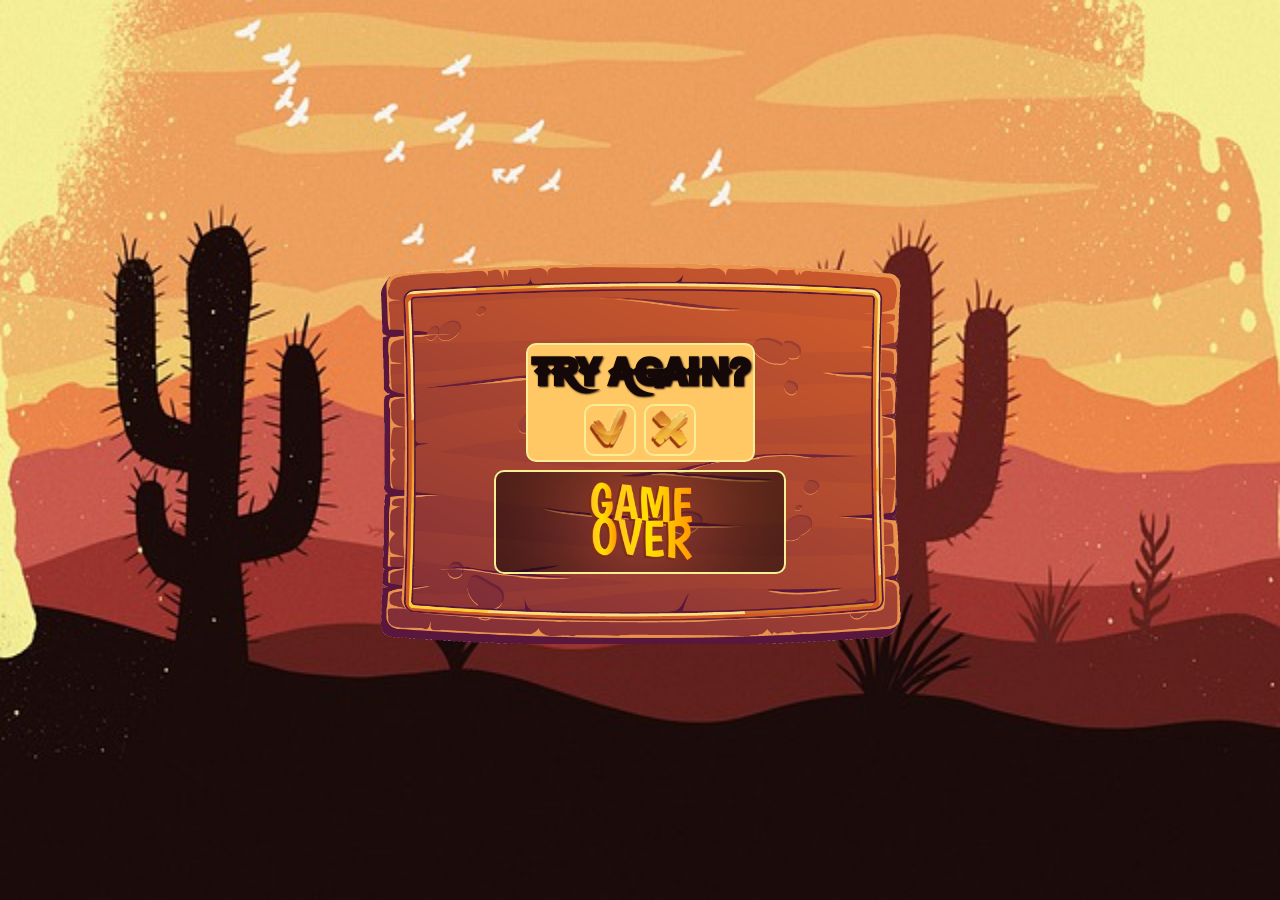
<file: pages/game-over.html>
<!doctype html>
<html lang="en">
  <head>
    <meta charset="UTF-8" />
    <meta name="viewport" content="width=device-width, initial-scale=1.0" />
    <title>Game Over</title>
    <link rel="stylesheet" href="/css/root.css" />
    <link rel="stylesheet" href="/css/layout.css" />
    <link rel="stylesheet" href="/css/navigation.css" />
    <link rel="stylesheet" href="/css/carousel.css" />
    <link rel="stylesheet" href="/css/overlay.css" />
    <link rel="stylesheet" href="/css/animations.css" />
    <link rel="stylesheet" href="/css/game-over.css" />
    <link rel="stylesheet" href="/css/responsive-tablet.css" />
    <link rel="stylesheet" href="/css/responsive-mobile.css" />
    <link rel="stylesheet" href="/css/responsive-desktop.css" />
    <link
      rel="shortcut icon"
      href="/assets/button/guitar-9546520_640.png"
      type="image/x-icon"
    />
  </head>
  <body id="start-body">
    <audio id="game-over-sound" src="/assets/audio/game-over.mp3"></audio>

    <div id="scoreboard-gameover">
      <h1>
        Try Again?
        <div class="button-container">
          <a id="restart-btn" href="../index.html" class="img-btn">
            <img src="/assets/button/check-btn.png" alt="restart" />
          </a>
          <img onclick=" showNoRestartOverlay()"
            id="no-restart-btn"
            src="/assets/button/close-btn.png"
            alt="no-restart"
          />
        </div>
      </h1>
      <div id="game-over-msg"></div>
      <div id="no-restart-overlay" class="overlay-hidden" style="display: none;">
        Give up is no option. Try again.
      </div>
    </div>

    <script src="/js/interval-helper.js"></script>
    <script src="/js/main-menu-carousel.js"></script>
    <script src="/js/overlay-menu.js"></script>
    <script>
      document.addEventListener("DOMContentLoaded", function () {
        if (window.setupNoRestartButton) window.setupNoRestartButton();
      });
    </script>
  </body>
</html>
</file>
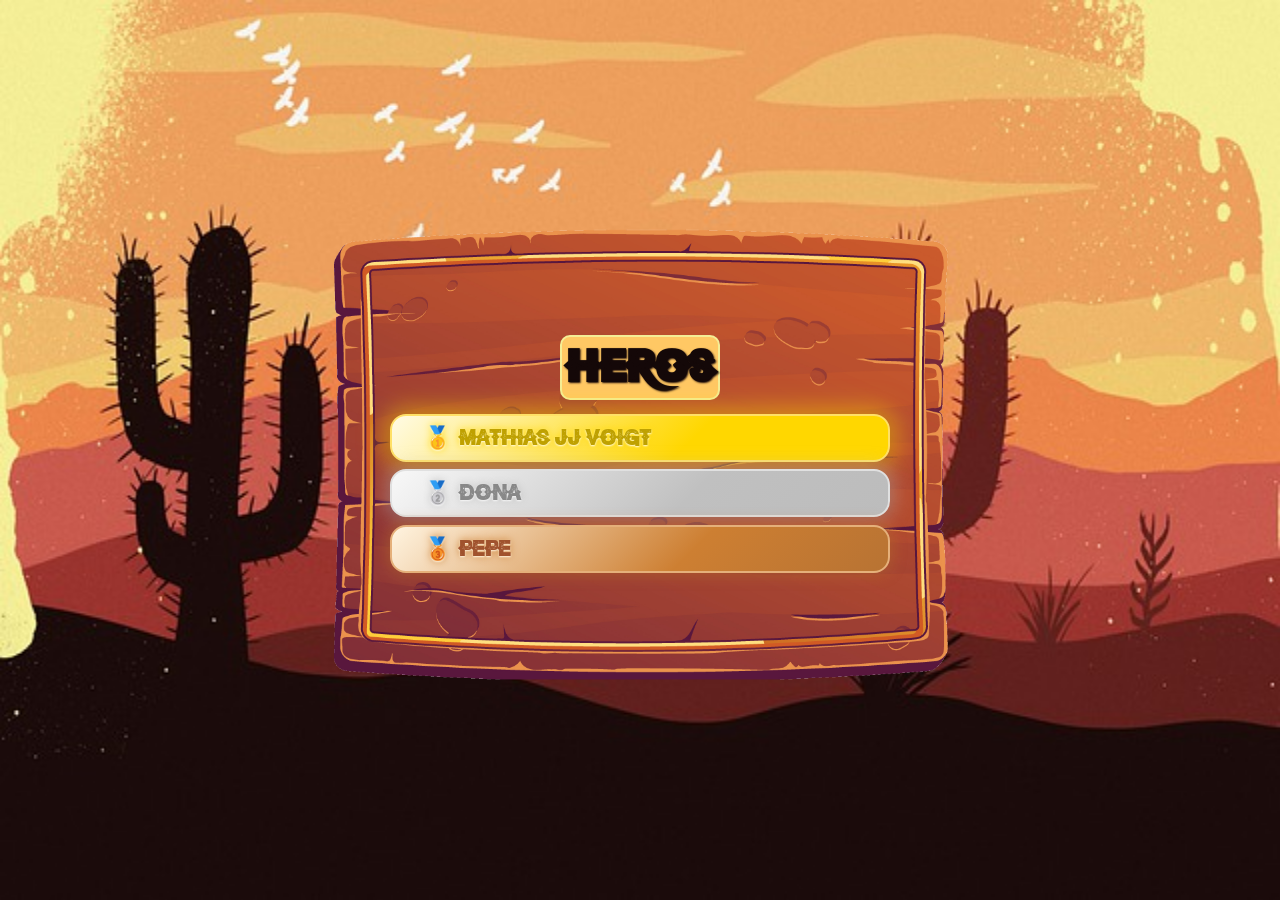
<file: pages/highscore.html>
<!doctype html>
<html lang="en">
  <head>
    <meta charset="UTF-8" />
    <meta name="viewport" content="width=device-width, initial-scale=1.0" />
    <title>Highscore Heros</title>
    <link
      rel="shortcut icon"
      href="/assets/button/guitar-9546520_640.png"
      type="image/x-icon"
    />

    <link rel="stylesheet" href="/css/root.css" />
    <link rel="stylesheet" href="/css/layout.css" />
    <link rel="stylesheet" href="/css/navigation.css" />
    <link rel="stylesheet" href="/css/carousel.css" />
    <link rel="stylesheet" href="/css/overlay.css" />
    <link rel="stylesheet" href="/css/animations.css" />
    <link rel="stylesheet" href="/css/responsive-tablet.css" />
    <link rel="stylesheet" href="/css/responsive-mobile.css" />
    <link rel="stylesheet" href="/css/responsive-desktop.css" />
    <link rel="stylesheet" href="/css/highscore-screen.css" />
  </head>
  <body id="heros-body">
    <audio
      id="heros-sound"
      src="/assets/audio/saloon-piano-honky-tonk-14540.mp3"
    ></audio>

    <div id="heros-scoreboard">
      <h1>Heros</h1>
      <div class="scoreboard-columns">
        <ul>
          <li id="firstPlace">
            🥇
            <div id="firstName" class="score-name">Mathias JJ Voigt</div>
          </li>
          <li id="secondPlace">
            🥈
            <div id="secondName" class="score-name">Dona</div>
          </li>
          <li id="thirdPlace">
            🥉
            <div id="thirdName" class="score-name">Pepe</div>
          </li>
        </ul>
      </div>
    </div>

    <script src="/js/interval-helper.js"></script>
    <script src="/js/main-menu-carousel.js"></script>
    <script src="/js/overlay-menu.js"></script>
  </body>
</html>
</file>
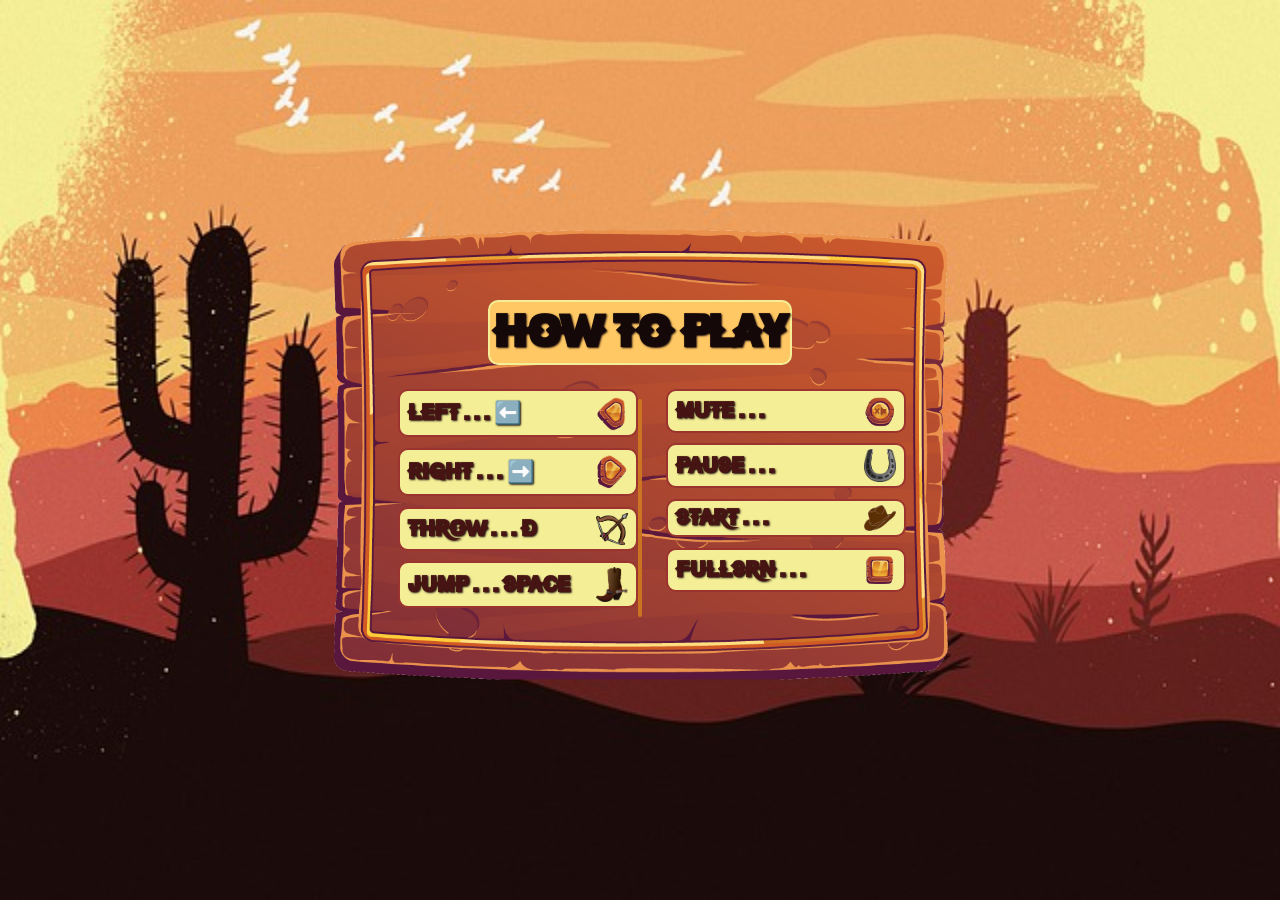
<file: pages/how-to-play.html>
<!doctype html>
<html lang="en">
  <head>
    <meta charset="UTF-8" />
    <meta name="viewport" content="width=device-width, initial-scale=1.0" />
    <title>How to Play</title>
    <link rel="stylesheet" href="/css/root.css" />
    <link rel="stylesheet" href="/css/layout.css" />
    <link rel="stylesheet" href="/css/navigation.css" />
    <link rel="stylesheet" href="/css/carousel.css" />
    <link rel="stylesheet" href="/css/overlay.css" />
    <link rel="stylesheet" href="/css/animations.css" />
    <link rel="stylesheet" href="/css/how-toplay.css" />
    <link rel="stylesheet" href="/css/responsive-tablet.css" />
    <link rel="stylesheet" href="/css/responsive-mobile.css" />
    <link rel="stylesheet" href="/css/responsive-desktop.css" />

    <link
      rel="shortcut icon"
      href="/assets/button/guitar-9546520_640.png"
      type="image/x-icon"
    />
  </head>
  <body id="start-body">
    <audio id="how-to-play-sound" src="/assets/audio/how-to-play.mp3"></audio>

    <div id="how-to-play-scoreboard">
      <h1>How to Play</h1>
      <div class="scoreboard-columns">
        <ul>
          <li>
            Left . . . ⬅️<img
              src="/assets/button/arrow-left.png"
              alt="Left Control"
            />
          </li>
          <li>
            Right . . . ➡️<img
              src="/assets/button/arrow-right.png"
              alt="Right Control"
            />
          </li>
          <li>
            Throw . . . D<img
              src="/assets/button/bow-and-arrow-7846362_640.png"
              alt="Throw Control"
            />
          </li>
          <li>
            Jump . . . Space<img
              src="/assets/button/boot-306065_640.png"
              alt="Jump Control"
            />
          </li>
        </ul>
        <ul>
          <li>
            Mute . . .<img src="/assets/button/mute.png" alt="Mute Control" />
          </li>
          <li>
            Pause . . .<img
              src="/assets/button/cowboy-1297120_640.png"
              alt="Pause Control"
            />
          </li>
          <li>
            Start . . .<img
              src="/assets/button/hat-310509_640.png"
              alt="Start Game Control"
            />
          </li>
          <li>
            Fullsrn . . .<img
              src="/assets/button/btn-small.png"
              alt="Fullscreen Control"
            />
          </li>
        </ul>
      </div>
    </div>

    <div id="page-main"></div>

    <script>
      function loadCarousel() {
        fetch("main-menu.html")
          .then((response) => response.text())
          .then((html) => {
            const container = document.getElementById(
              "overlay-carousel-container",
            );
            if (container) container.innerHTML = html;
            if (window.initCarousel) window.initCarousel();
          })
          .catch((err) => {
            console.error("Failed to load main-menu.html", err);
          });
      }

      document.addEventListener("DOMContentLoaded", loadCarousel);
      document.addEventListener("spa:render", loadCarousel);
    </script>
    <script src="/js/interval-helper.js"></script>
    <script src="/js/main-menu-carousel.js"></script>

    <script src="/js/overlay-menu.js"></script>
  </body>
</html>
</file>
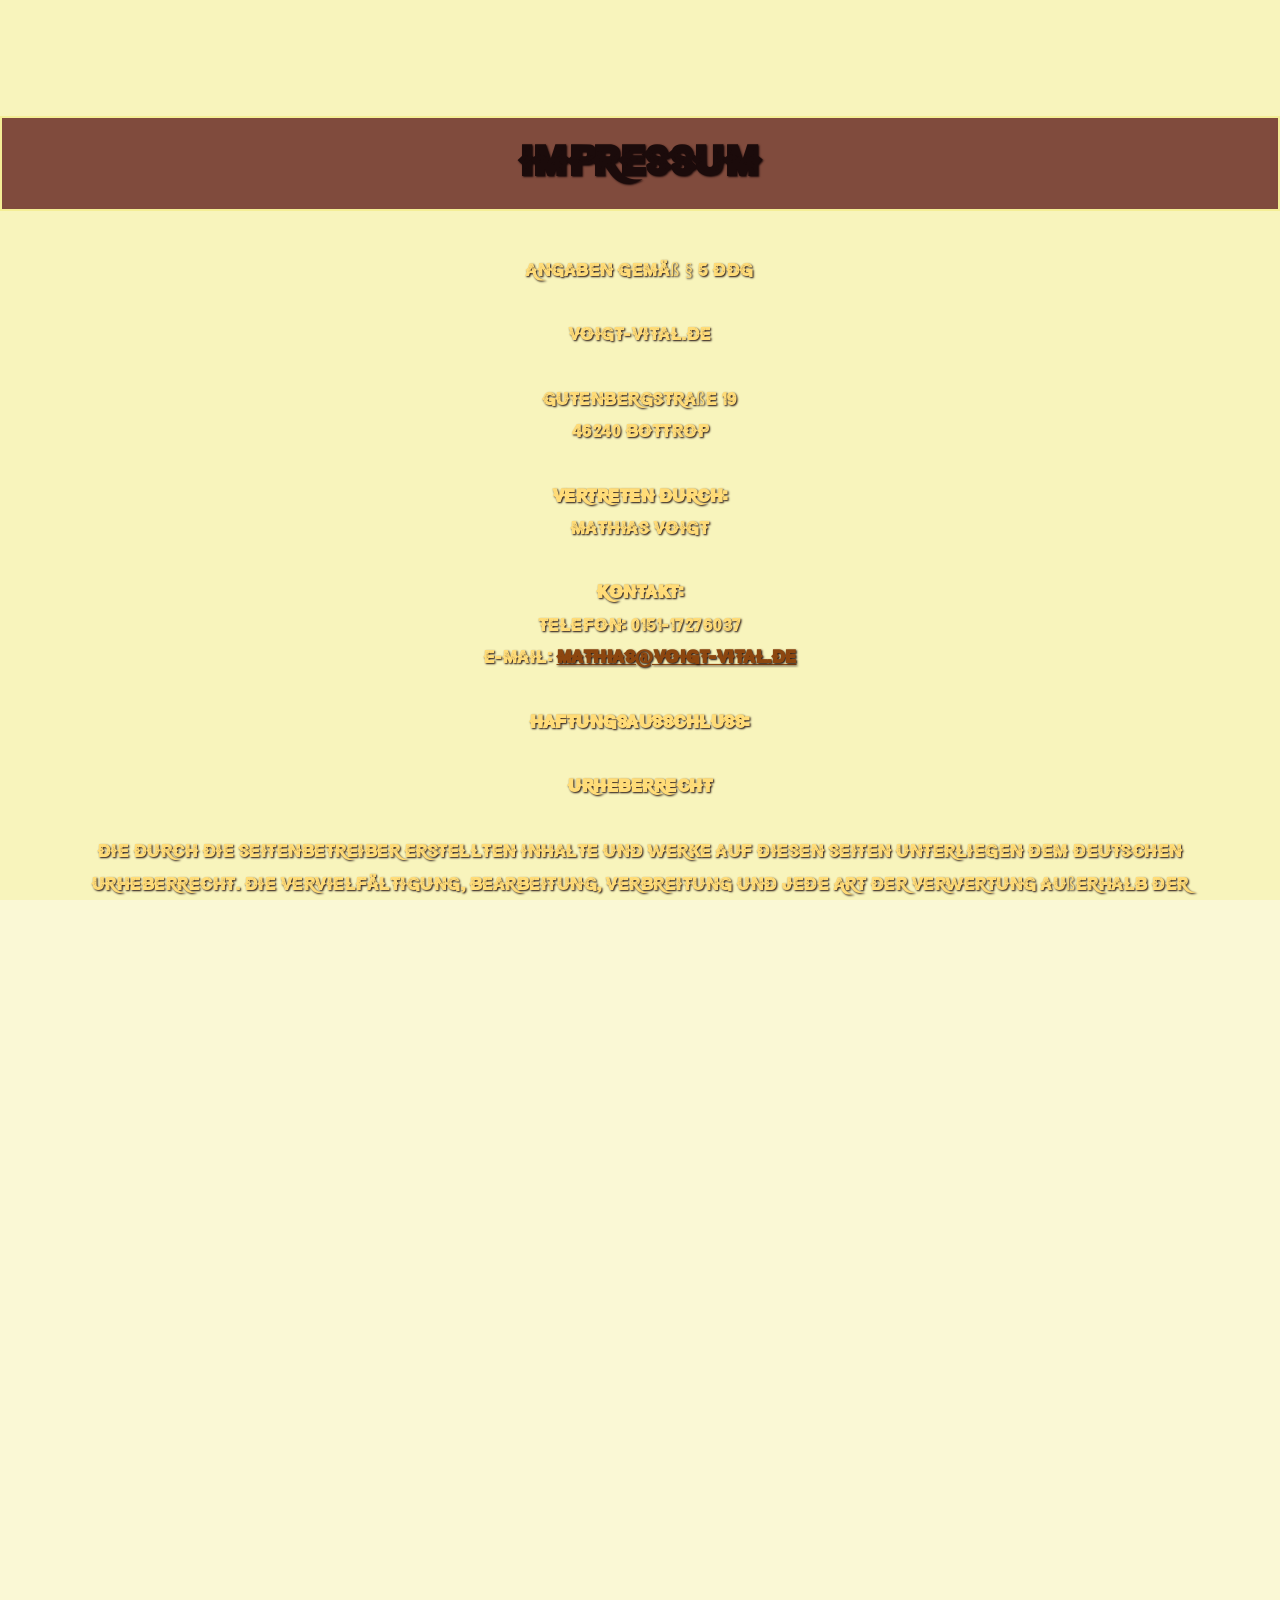
<file: pages/impressum.html>
<!DOCTYPE html>
<html lang="en">
<head>
  <meta charset="UTF-8">
  <meta name="viewport" content="width=device-width, initial-scale=1.0">
  <title>Impressum</title>
    <link rel="stylesheet" href="/css/root.css">
    <link rel="stylesheet" href="/css/layout.css">
    <link rel="stylesheet" href="/css/navigation.css">
    <link rel="stylesheet" href="/css/carousel.css">
    <link rel="stylesheet" href="/css/overlay.css">
    <link rel="stylesheet" href="/css/animations.css">
    <link rel="stylesheet" href="/css/impressum-data.css">
    <link rel="stylesheet" href="/css/responsive-tablet.css">
    <link rel="stylesheet" href="/css/responsive-mobile.css">
    <link rel="stylesheet" href="/css/responsive-desktop.css">
      <link rel="shortcut icon" href="/assets/button/guitar-9546520_640.png" type="image/x-icon">


</head>
<body>




<script src="/js/overlay-menu.js"></script>
<script src="/js/main-menu-carousel.js"></script>


<main class="content-container">
  <div class="content-wrapper">
    <h1>Impressum</h1><p>Angaben gemäß § 5 DDG</p><p>Voigt-Vital.de<br>
<br>
Gutenbergstraße 19<br>
46240 BOTTROP <br>
</p><p> <strong>Vertreten durch: </strong><br>
Mathias Voigt<br>
</p><p><strong>Kontakt:</strong> <br>
Telefon: 0151-17276037<br>
E-Mail: <a href='mailto:Mathias@Voigt-Vital.de'>Mathias@Voigt-Vital.de</a></br></p><p><strong>Haftungsausschluss: </strong><br><br><strong>Urheberrecht</strong><br><br>
Die durch die Seitenbetreiber erstellten Inhalte und Werke auf diesen Seiten unterliegen dem deutschen Urheberrecht. Die Vervielfältigung, Bearbeitung, Verbreitung und jede Art der Verwertung außerhalb der Grenzen des Urheberrechtes bedürfen der schriftlichen Zustimmung des jeweiligen Autors bzw. Erstellers. Downloads und Kopien dieser Seite sind nur für den privaten, nicht kommerziellen Gebrauch gestattet. Soweit die Inhalte auf dieser Seite nicht vom Betreiber erstellt wurden, werden die Urheberrechte Dritter beachtet. Insbesondere werden Inhalte Dritter als solche gekennzeichnet. Sollten Sie trotzdem auf eine Urheberrechtsverletzung aufmerksam werden, bitten wir um einen entsprechenden Hinweis. Bei Bekanntwerden von Rechtsverletzungen werden wir derartige Inhalte umgehend entfernen.<br><br><strong>Datenschutz</strong><br><br>
Die Nutzung unserer Webseite ist in der Regel ohne Angabe personenbezogener Daten möglich. Soweit auf unseren Seiten personenbezogene Daten (beispielsweise Name, Anschrift oder eMail-Adressen) erhoben werden, erfolgt dies, soweit möglich, stets auf freiwilliger Basis. Diese Daten werden ohne Ihre ausdrückliche Zustimmung nicht an Dritte weitergegeben. <br>
Wir weisen darauf hin, dass die Datenübertragung im Internet (z.B. bei der Kommunikation per E-Mail) Sicherheitslücken aufweisen kann. Ein lückenloser Schutz der Daten vor dem Zugriff durch Dritte ist nicht möglich. <br>
Der Nutzung von im Rahmen der Impressumspflicht veröffentlichten Kontaktdaten durch Dritte zur Übersendung von nicht ausdrücklich angeforderter Werbung und Informationsmaterialien wird hiermit ausdrücklich widersprochen. Die Betreiber der Seiten behalten sich ausdrücklich rechtliche Schritte im Falle der unverlangten Zusendung von Werbeinformationen, etwa durch Spam-Mails, vor.<br>
<br><br><strong>Google Analytics</strong><br><br>
Diese Website benutzt Google Analytics, einen Webanalysedienst der Google Inc. (''Google''). Google Analytics verwendet sog. ''Cookies'', Textdateien, die auf Ihrem Computer gespeichert werden und die eine Analyse der Benutzung der Website durch Sie ermöglicht. Die durch den Cookie erzeugten Informationen über Ihre Benutzung dieser Website (einschließlich Ihrer IP-Adresse) wird an einen Server von Google in den USA übertragen und dort gespeichert. Google wird diese Informationen benutzen, um Ihre Nutzung der Website auszuwerten, um Reports über die Websiteaktivitäten für die Websitebetreiber zusammenzustellen und um weitere mit der Websitenutzung und der Internetnutzung verbundene Dienstleistungen zu erbringen. Auch wird Google diese Informationen gegebenenfalls an Dritte übertragen, sofern dies gesetzlich vorgeschrieben oder soweit Dritte diese Daten im Auftrag von Google verarbeiten. Google wird in keinem Fall Ihre IP-Adresse mit anderen Daten der Google in Verbindung bringen. Sie können die Installation der Cookies durch eine entsprechende Einstellung Ihrer Browser Software verhindern; wir weisen Sie jedoch darauf hin, dass Sie in diesem Fall gegebenenfalls nicht sämtliche Funktionen dieser Website voll umfänglich nutzen können. Durch die Nutzung dieser Website erklären Sie sich mit der Bearbeitung der über Sie erhobenen Daten durch Google in der zuvor beschriebenen Art und Weise und zu dem zuvor benannten Zweck einverstanden.<br><br><strong>Google AdSense</strong><br><br>
Diese Website benutzt Google Adsense, einen Webanzeigendienst der Google Inc., USA (''Google''). Google Adsense verwendet sog. ''Cookies'' (Textdateien), die auf Ihrem Computer gespeichert werden und die eine Analyse der Benutzung der Website durch Sie ermöglicht. Google Adsense verwendet auch sog. ''Web Beacons'' (kleine unsichtbare Grafiken) zur Sammlung von Informationen. Durch die Verwendung des Web Beacons können einfache Aktionen wie der Besucherverkehr auf der Webseite aufgezeichnet und gesammelt werden. Die durch den Cookie und/oder Web Beacon erzeugten Informationen über Ihre Benutzung dieser Website (einschließlich Ihrer IP-Adresse) werden an einen Server von Google in den USA übertragen und dort gespeichert. Google wird diese Informationen benutzen, um Ihre Nutzung der Website im Hinblick auf die Anzeigen auszuwerten, um Reports über die Websiteaktivitäten und Anzeigen für die Websitebetreiber zusammenzustellen und um weitere mit der Websitenutzung und der Internetnutzung verbundene Dienstleistungen zu erbringen. Auch wird Google diese Informationen gegebenenfalls an Dritte übertragen, sofern dies gesetzlich vorgeschrieben oder soweit Dritte diese Daten im Auftrag von Google verarbeiten. Google wird in keinem Fall Ihre IP-Adresse mit anderen Daten der Google in Verbindung bringen. Das Speichern von Cookies auf Ihrer Festplatte und die Anzeige von Web Beacons können Sie verhindern, indem Sie in Ihren Browser-Einstellungen ''keine Cookies akzeptieren'' wählen (Im MS Internet-Explorer unter ''Extras > Internetoptionen > Datenschutz > Einstellung''; im Firefox unter ''Extras > Einstellungen > Datenschutz > Cookies''); wir weisen Sie jedoch darauf hin, dass Sie in diesem Fall gegebenenfalls nicht sämtliche Funktionen dieser Website voll umfänglich nutzen können. Durch die Nutzung dieser Website erklären Sie sich mit der Bearbeitung der über Sie erhobenen Daten durch Google in der zuvor beschriebenen Art und Weise und zu dem zuvor benannten Zweck einverstanden.</p><br>
Erstellt mit dem <a href="https://impressum-generator.de" rel="dofollow">Impressum-Generator</a> von WebsiteWissen.com, dem Ratgeber für <a href="https://websitewissen.com/website-erstellen" rel="dofollow">Website-Erstellung</a>, <a href="https://websitewissen.com/homepage-baukasten-vergleich" rel="dofollow">Homepage-Baukästen</a> und <a href="https://websitewissen.com/shopsysteme-vergleich" rel="dofollow">Shopsysteme</a>. Rechtstext von der <a href="https://www.kanzlei-hasselbach.de/" rel="dofollow">Kanzlei Hasselbach</a>.
  </div>
</main>
</body>
</html>
</file>
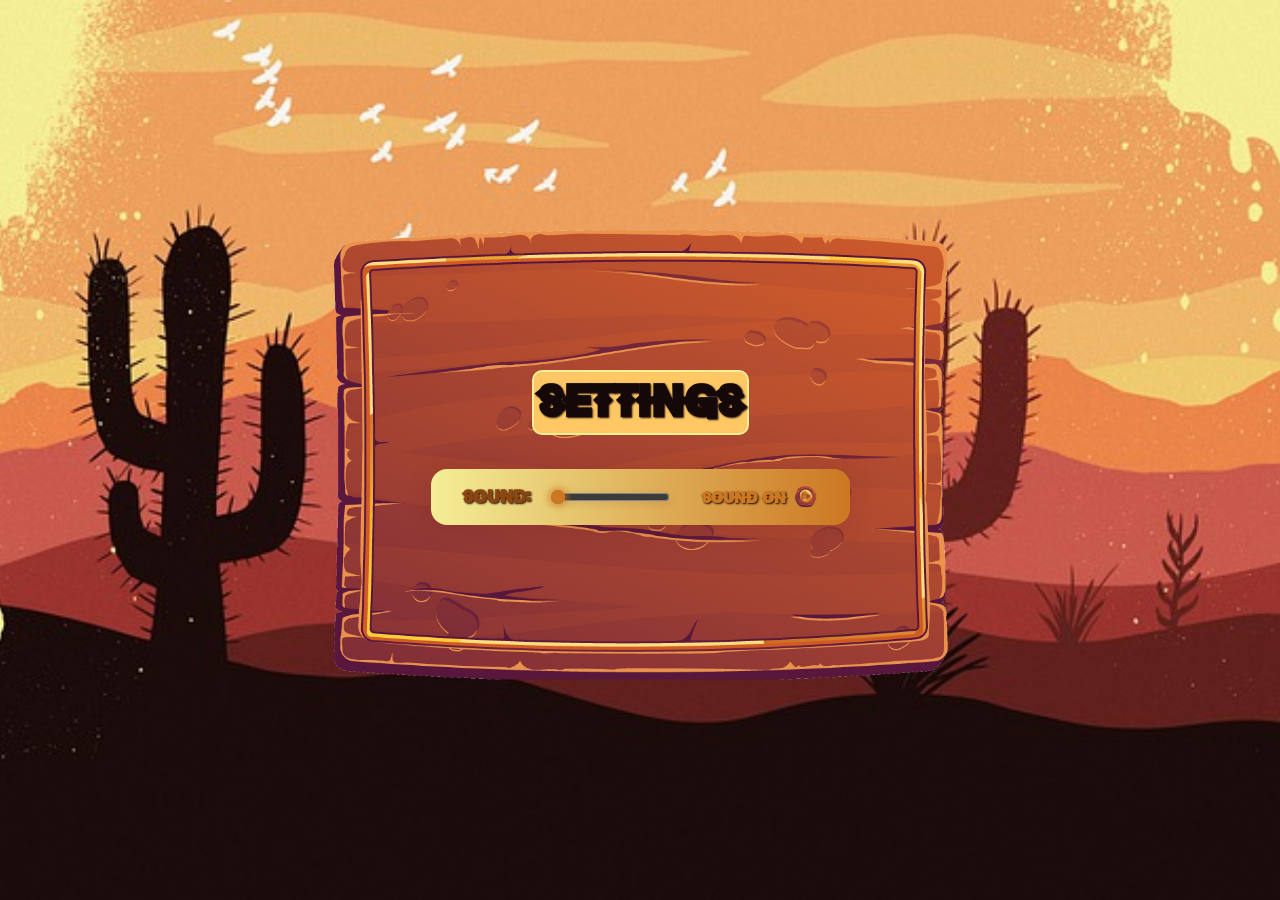
<file: pages/settings.html>
<!doctype html>
<html lang="en">
  <head>
    <meta charset="UTF-8" />
    <meta name="viewport" content="width=device-width, initial-scale=1.0" />
    <title>Settings</title>
    <link
      rel="shortcut icon"
      href="/assets/button/guitar-9546520_640.png"
      type="image/x-icon"
    />
    <link rel="stylesheet" href="/css/root.css" />
    <link rel="stylesheet" href="/css/layout.css" />
    <link rel="stylesheet" href="/css/navigation.css" />
    <link rel="stylesheet" href="/css/carousel.css" />
    <link rel="stylesheet" href="/css/overlay.css" />
    <link rel="stylesheet" href="/css/animations.css" />
    <link rel="stylesheet" href="/css/settings.css" />
    <link rel="stylesheet" href="/css/settings-modern.css" />
    <link rel="stylesheet" href="/css/responsive-tablet.css" />
    <link rel="stylesheet" href="/css/responsive-mobile.css" />
    <link rel="stylesheet" href="/css/responsive-desktop.css" />
  </head>
  <body id="settings-body">
    <audio id="settings-sound" src="/assets/audio/waiting-music.mp3"></audio>

    <div id="settings-scoreboard">
      <h1>Settings</h1>
      <div id="mute-control">
        <label for="mute-range">Sound:</label>
        <input
          type="range"
          id="mute-range"
          min="0"
          max="1"
          step="1"
          data-mute="0"
        />
        <span id="mute-status">
          Sound on
          <img id="mute-icon" src="/assets/button/mute.png" alt="mute" />
        </span>
      </div>
      <script>
        (function () {
          const muteRangeInit = document.getElementById("mute-range");
          if (muteRangeInit) {
            const storedMute = localStorage.getItem("polloMute");
            if (storedMute === "1" || storedMute === "0") {
              muteRangeInit.value = storedMute;
            }
          }
          const muteRange = document.getElementById("mute-range");
          const muteStatus = document.getElementById("mute-status");
          const muteIcon = document.getElementById("mute-icon");
          if (muteRange) {
            muteRange.addEventListener("input", function () {
              if (muteRange.value == "1") {
                muteStatus.childNodes[0].textContent = "Sound off";
                muteIcon.src = "/assets/button/mute.png";
                muteRange.setAttribute("data-mute", "1");
                localStorage.setItem("polloMute", "1");
              } else {
                muteStatus.childNodes[0].textContent = "Sound on";
                muteIcon.src = "/assets/img/10_external_img/sound-on.png";
                muteRange.setAttribute("data-mute", "0");
                localStorage.setItem("polloMute", "0");
              }
              if (window.updatePageAudios) {
                const visibleDiv = Array.from(
                  document.querySelectorAll('div[id^="div-"]'),
                ).find((div) => div.style.display === "block");
                if (visibleDiv) window.updatePageAudios(visibleDiv.id);
              }
            });
          }
        })();
      </script>
    </div>

    <div id="page-main"></div>

    <script src="/js/interval-helper.js"></script>
    <script src="/js/main-menu-carousel.js"></script>

    <script src="/js/overlay-menu.js"></script>
  </body>
</html>
</file>
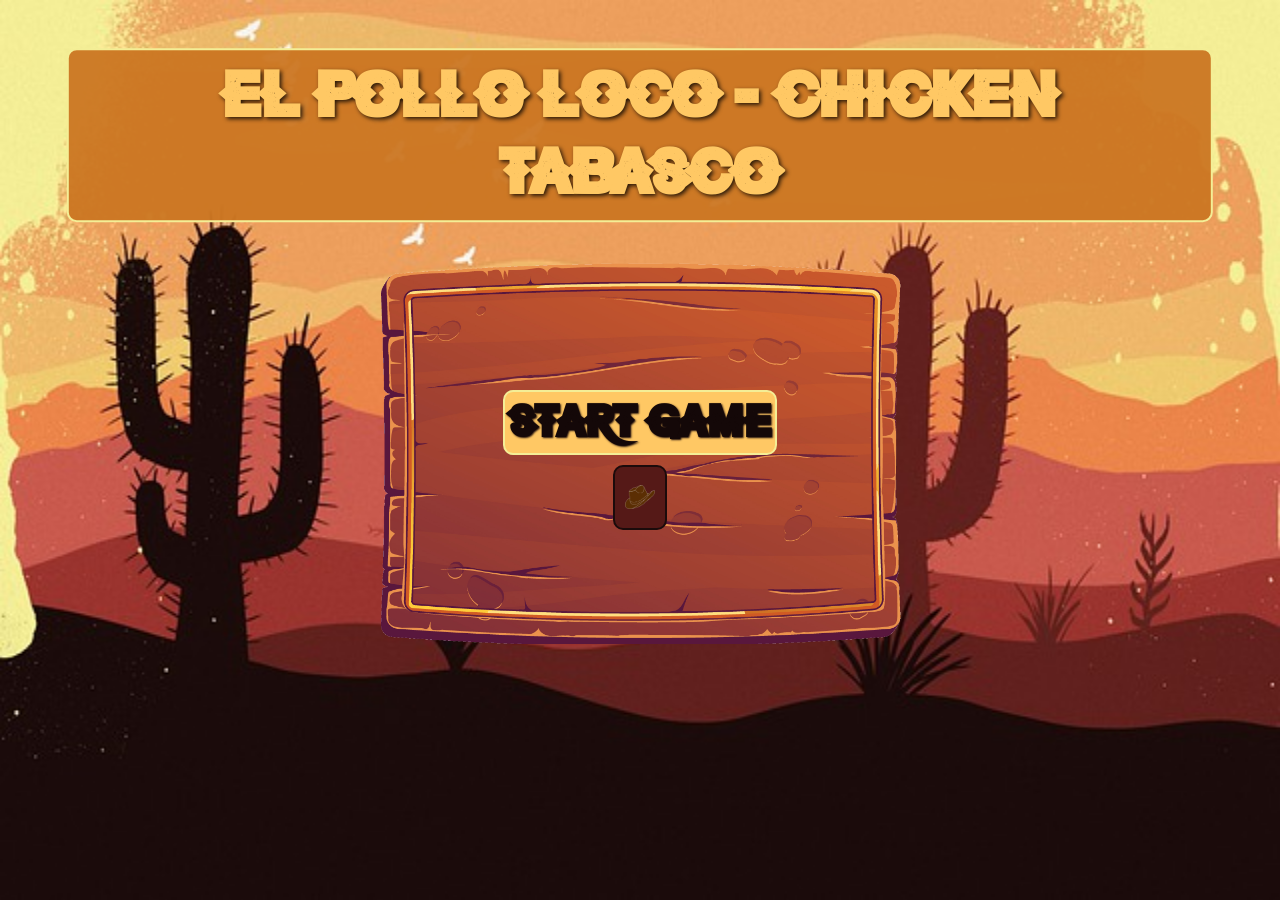
<file: pages/start-screen.html>
<!doctype html>
<html lang="en" translate="no">
  <head>
    <meta charset="UTF-8" />
    <meta name="google" content="notranslate" />
    <meta name="viewport" content="width=device-width, initial-scale=1.0" />
    <title>Chicken-Tabasco</title>
    <link
      rel="shortcut icon"
      href="/assets/button/guitar-9546520_640.png"
      type="image/x-icon"
    />

    <link rel="stylesheet" href="../css/root.css" />
    <link rel="stylesheet" href="../css/layout.css" />
    <link rel="stylesheet" href="../css/navigation.css" />
    <link rel="stylesheet" href="../css/carousel.css" />
    <link rel="stylesheet" href="../css/overlay.css" />
    <link rel="stylesheet" href="../css/animations.css" />
    <link rel="stylesheet" href="../css/start-screen.css" />
    <link rel="stylesheet" href="../css/responsive-tablet.css" />
    <link rel="stylesheet" href="../css/responsive-mobile.css" />
    <link rel="stylesheet" href="../css/responsive-desktop.css" />
  </head>
  <body id="start-body">
    <audio
      id="start-screen-sound"
      src="../assets/audio/start-screen-sound.mp3"
    ></audio>

      <h1 class="headline">El Pollo Loco - Chicken Tabasco</h1>

      <div id="scoreboard">
        <h1>Start Game</h1>
        <a
          id="start-game-btn-scoreboard"
          href="../index.html"
          data-link="../index.html"
          class="img-btn"
        >
          <img
            src="/assets/button/hat-310509_640.png"
            alt="scoreboard"
            class="big-img-height"
          />
        </a>
      </div>
      <script src="../js/interval-helper.js"></script>
      <script src="../js/main-menu-carousel.js"></script>
      <script src="/js/overlay-menu.js"></script>
    </div>



    <div id="header-placeholder"></div>

  </body>
</html>
</file>
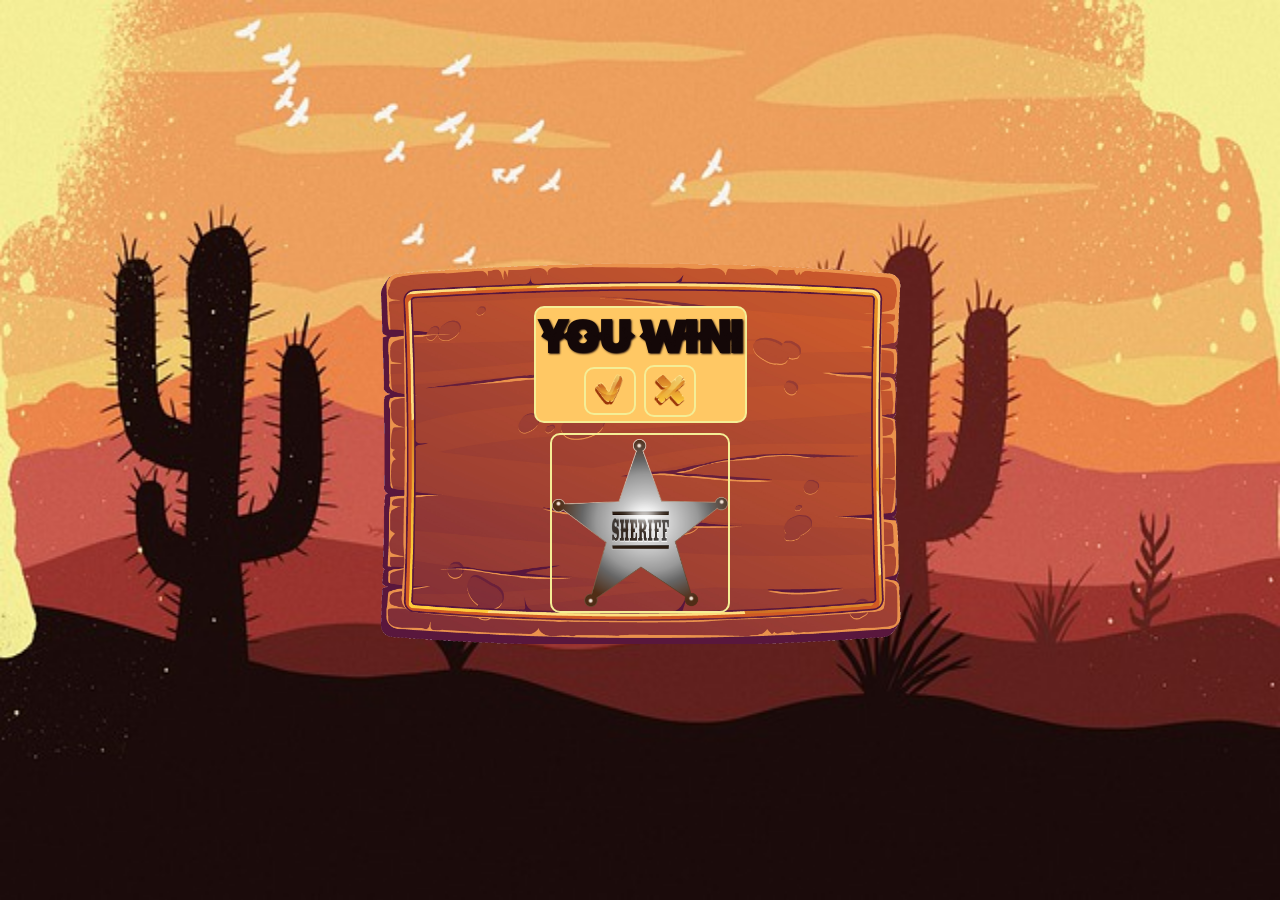
<file: pages/win.html>
<!doctype html>
<html lang="en">
  <head>
    <meta charset="UTF-8" />
    <meta name="viewport" content="width=device-width, initial-scale=1.0" />
    <title>You won!</title>
    <link rel="stylesheet" href="/css/root.css" />
    <link rel="stylesheet" href="/css/layout.css" />
    <link rel="stylesheet" href="/css/navigation.css" />
    <link rel="stylesheet" href="/css/carousel.css" />
    <link rel="stylesheet" href="/css/overlay.css" />
    <link rel="stylesheet" href="/css/animations.css" />
    <link rel="stylesheet" href="/css/win.css" />
    <link rel="stylesheet" href="/css/responsive-tablet.css" />
    <link rel="stylesheet" href="/css/responsive-mobile.css" />
    <link rel="stylesheet" href="/css/responsive-desktop.css" />
    <link
      rel="shortcut icon"
      href="/assets/button/guitar-9546520_640.png"
      type="image/x-icon"
    />
  </head>
  <body id="start-body">
    <audio id="game-win-sound" src="/assets/audio/sherrif-theme.mp3"></audio>

    <div id="scoreboard-win">
      <h1>
        You win!
        <div class="button-container">
          <a id="restart-btn" href="../index.html" class="img-btn">
            <img src="/assets/button/check-btn.png" alt="restart" />
          </a>
          <img onclick=" showNoRestartOverlay()"
            id="no-restart-btn"
            src="/assets/button/close-btn.png"
            alt="no-restart"
          />
        </div>
      </h1>
      <div id="game-over-msg-won"></div>
      <div id="no-restart-overlay" class="overlay-hidden" style="display: none;">
        Give up is no option. Try again.
      </div>
    </div>

    <script src="/js/interval-helper.js"></script>
    <script src="/js/main-menu-carousel.js"></script>
    <script src="/js/overlay-menu.js"></script>
  </body>
</html>
</file>
<file: css/root.css>
:root {
  --color-primary: rgb(27, 11, 11);
  --color-secondary: rgb(85, 25, 23);
  --color-tertiary: rgb(155, 52, 46);
  --color-accent: rgba(204, 119, 34, 0.95);
  --color-accent-solid: rgb(184, 95, 20);
  --color-accent-light: rgba(204, 119, 34, 0.95);
  --color-accent-lighter: rgba(204, 119, 34, 0.4);
  --color-accent-dark: rgba(204, 119, 34, 0.3);
  --color-accent-transparent: rgba(204, 119, 34, 0.15);
  --color-border: rgb(244, 238, 150);
  --color-text-light: rgb(244, 238, 150);
  --color-bg-dark: rgb(97, 31, 29);
  --color-bg-dark-transparent: rgba(99, 33, 31, 0.8);
  --color-bg-light: rgb(244, 238, 150);
  --color-bg-light-transparent: rgba(244, 238, 150, 0.4);
  --color-black: rgb(0, 0, 0);
  --color-black-overlay: rgba(0, 0, 0, 0.45);
  --color-black-screen: rgba(0, 0, 0, 0.85);
  --color-transparent: transparent;

  --border-radius: 10px;
  --border-radius-small: 8px;
  --border-radius-medium: 12px;
  --border-radius-large: 14px;
  --border-radius-xlarge: 16px;
  --border-radius-canvas: 25px;
  --border-width: 2px;
  --border-width-thin: 1px;
  --border-width-thick: 5px;
  --border-solid: solid 2px var(--color-border);
  --border-solid-primary: solid 2px var(--color-primary);
  --border-solid-tertiary: solid 2px var(--color-tertiary);

  --transition-standard: 0.3s ease;
  --transition-fast: 0.2s ease;
  --transition-opacity: opacity 220ms ease;
  --transition-transform: transform 220ms ease;
  --transition-combined: transform 220ms ease, opacity 200ms ease;
  --transition-box-shadow: box-shadow 0.3s;

  --font-family: "GringoNights";
  --font-size-small: 16px;
  --font-size-medium: 22px;
  --font-size-large: 32px;
  --font-size-xlarge: 45px;
  --font-weight-normal: 100;
  --font-weight-medium: 400;
  --font-weight-bold: 600;

  --spacing-xs: 4px;
  --spacing-sm: 8px;
  --spacing-md: 10px;
  --spacing-lg: 16px;
  --spacing-xl: 18px;
  --spacing-xxl: 24px;
  --spacing-xxxl: 50px;

  --z-index-base: 1;
  --z-index-nav: 10;
  --z-index-mobile-buttons: 7999;
  --z-index-overlay: 9998;
  --z-index-modal: 9999;
  --z-index-rotate-screen: 99999;

  --max-width: 1440px;
  --nav-icon-size: 34px;
  --button-icon-size: 32px;

  --shadow-light: 0 2px 8px rgba(0, 0, 0, 0.08);
  --shadow-medium: 0 2px 8px rgba(0, 0, 0, 0.1);
  --shadow-strong: 0 8px 10px rgba(0, 0, 0, 0.4);
  --shadow-heavy: 0 8px 30px rgba(0, 0, 0, 0.4);
  --shadow-accent: 0 2px 8px rgba(204, 119, 34, 0.15);

  --bg-desert: url("/assets/img/10_external_img/background-dessert.jpg");
  --bg-start-screen: url("/assets/img/10_external_img/start-screen-backgreound.jpg");
  --bg-bullet: url("/assets/img/10_external_img/bullet-7018215_640.png");
  --bg-board: url("/assets/button/board.png");
  --font-path: url("/assets/fonts/banderos/Bandero.otf");

  --clamp-border: clamp(1px, 0.2vw, 4px);
  --clamp-border-radius: clamp(8px, 1.2vw, 14px);
  --clamp-width: clamp(150px, 30vw, 420px);

  --breakpoint-xs: 400px;
  --breakpoint-sm: 500px;
  --breakpoint-md: 720px;
  --breakpoint-lg: 1100px;
  --breakpoint-xl: 1290px;
  --clamp-height: clamp(40px, 6vh, 64px);
  --clamp-padding: clamp(16px, 10vw, 24px);
  --clamp-font-size: clamp(14px, 1.6vw, 18px);
  --clamp-drawer-width: clamp(480px, 80vw, 1100px);

  --opacity-hidden: 0;
  --opacity-visible: 1;

  --position-center: 50%;
}
</file>
<file: style.css>
.img-btn .btn-text {
  display: none;
  transition: opacity 0.2s;
}
.img-btn:hover .btn-text,
.img-btn:focus .btn-text,
.img-btn.show-btn-text .btn-text {
  display: block;
  opacity: 1;
  color: var(--color-black);
}
.img-btn .btn-text {
  display: none;
  transition: opacity 0.2s;
  font-size: 0.9rem;
  opacity: 0;
}
.img-btn:hover .btn-text,
.img-btn:focus .btn-text,
.img-btn.show-btn-text .btn-text {
  display: block;
  opacity: 1;
  font-size: 0.9rem;
}
@font-face {
  font-family: "GringoNights";
  src: url("/assets/fonts/banderos/Bandero.otf") format("truetype");
}
html {
  font-size: var(--clamp-font-size);
  display: flex;
  justify-content: center;
  align-items: center;
}
body {
  max-width: var(--max-width);
  margin: auto;
  overflow: hidden;
  display: flex;
  flex-direction: column;
  align-items: center;
  margin: 0;
  background-image: var(--bg-desert);
  background-position: center;
  background-repeat: no-repeat;
  background-size: 100% 100%;
  min-height: 100vh;
  font-family: var(--font-family);
  justify-content: center;
}

.hidden {
  display: none !important;
}

button:focus,
button:active,
a:focus,
a:active,
input:focus,
input:active {
  outline: none !important;
  box-shadow: none !important;
}

canvas {
  z-index: var(--z-index-base);
  background-color: var(--color-black);
  display: block;
  border-radius: var(--border-radius-canvas);
  border: solid var(--border-width-thick) var(--color-accent-light);
}
#fullscreen:fullscreen h1 {
  display: none !important;
}
#fullscreen {
  display: flex;
  justify-content: center;
  align-items: center;
  flex-direction: column;
}
#fullscreen:fullscreen {
  width: 100vw;
  height: 100vh;
}

#fullscreen:fullscreen::backdrop {
  background-color: transparent;
}

::-webkit-full-page-media,
::-webkit-media-controls-panel {
  display: none !important;
}
#fullscreen:fullscreen canvas {
  width: 100vw;
  height: 100vh;
  display: block;
}
#fullscreen .canvas-fullscreen-btn {
  display: flex;
  position: absolute;
  top: 30%;
  left: var(--position-center);
  transform: translateX(-50%);
  border-radius: var(--clamp-border-radius);
  z-index: var(--z-index-modal);
  height: var(--clamp-height);
  box-sizing: border-box;
}
.canvas-fullscreen-btn .img-btn {
  font-family: var(--font-family);
  font-size: 0.75rem;
}
.canvasFullscreenButton {
  width: 4.5rem;
  height: 3.5rem;
}

#fullscreen {
  position: relative;
}

#fullscreen:fullscreen .canvas-fullscreen-btn {
  top: 8%;
}

h1 {
  font-size: var(--font-size-xlarge);
  color: var(--color-primary);
  background-color: var(--color-accent);
  border-radius: var(--border-radius);
  padding: var(--spacing-sm);
  border: var(--border-solid);
}
.mobile-buttons-bar {
  position: fixed;
  left: 0;
  right: 0;
  bottom: 0;
  padding: 0.75rem 0.75rem 1.25rem 0.75rem;
  display: flex;
  justify-content: space-between;
  align-items: center;
  width: 100vw;
  background: rgba(255, 255, 255, 0.92);
  border-radius: 1.5rem 1.5rem 0 0;
  box-shadow: 0 -2px 16px rgba(0, 0, 0, 0.12);
  z-index: var(--z-index-mobile-buttons);
  -webkit-tap-highlight-color: transparent;
  -webkit-touch-callout: none;
  user-select: none;
  -webkit-user-select: none;
}

.mobile-buttons {
  display: flex;
  justify-content: center;
  align-items: center;
  max-width: 75%;
  -webkit-tap-highlight-color: transparent;
  user-select: none;
}
.img-btn {
  background: none;
  border: none;
  padding: 0.5rem 0.75rem;
  margin: 0 0.15rem;
  cursor: pointer;
  display: inline-flex;
  flex-direction: column;
  align-items: center;
  justify-content: center;
  min-width: 56px;
  min-height: 56px;
  border-radius: 1.25rem;
  gap: 0.25rem;
  -webkit-tap-highlight-color: transparent;
  -webkit-touch-callout: none;
  user-select: none;
  -webkit-user-select: none;
  -moz-user-select: none;
  touch-action: manipulation;
  transition: background 0.15s;
}
.img-btn:active,
.img-btn:focus {
  background: rgba(0, 0, 0, 0.07);
  outline: none;
}

.img-btn img {
  width: 2rem;
  height: 2rem;
  display: block;
  -webkit-tap-highlight-color: transparent;
  user-select: none;
  pointer-events: none;
}
.highscore {
  display: flex;
  justify-content: space-around;
  align-items: center;
  width: 100%;
  background-color: var(--color-accent);
  border-radius: var(--border-radius);
}
.startscreen {
  display: flex;
  justify-content: space-around;
  align-items: center;
  width: 100%;
  background-color: var(--color-accent);
  border-radius: var(--border-radius);
}
.extrascreens {
  display: flex;
  flex-direction: column;
  gap: var(--spacing-md);
  margin: var(--spacing-md);
  width: 100%;
}
.rotate-screen {
  position: fixed;
  top: 0;
  left: 0;
  right: 0;
  bottom: 0;
  background: var(--color-black-screen);
  color: var(--color-accent);
  display: flex;
  justify-content: center;
  align-items: center;
  padding: 35px;
  font-size: 2em;
  z-index: var(--z-index-rotate-screen);
}

@media (orientation: portrait) {
  #extrascreens {
    display: flex !important;
  }
  #rotateScreen {
    display: flex !important;
  }
  #fullscreen {
    display: none !important;
  }
}

@media (orientation: landscape) {
  #rotateScreen {
    display: none !important;
  }
  #fullscreen {
    display: flex;
  }

  .mobile-buttons-bar {
    background-color: rgba(0, 0, 0, 0);
  }
}

@media (orientation: landscape) and (max-width: 910px) {
  h1 {
    font-size: 40px;
    display: block;
  }
}

@media (orientation: landscape) and (max-width: 720px) {
  h1 {
    display: none;
  }
  canvas {
    width: 100vw;
    max-width: 100vw;
    border-radius: 0;
    border: none;
  }
}

@media (orientation: landscape) and (max-height: 650px) {
  canvas {
    height: 100vh;
    max-height: 100vh;
    border-radius: 0;
  }

  h1 {
    display: none;
  }

  .canvas-fullscreen-btn {
    top: 1rem;
    right: 1rem;
  }
  .mobile-buttons-bar {
    left: 0;
    right: 0;
    bottom: 0;
  }

  .canvas-fullscreen-btn .img-btn {
    font-size: 0 !important;
  }

  #fullscreen .canvas-fullscreen-btn {
    padding: 8px;
    top: 10%;
  }
}
</file>
<file: css/game-over.css>
.button-container {
  display: flex;
  flex-direction: row;
  gap: clamp(6px, 1vw, var(--spacing-sm));
  justify-content: center;
  align-items: center;
  flex-wrap: wrap;
}

#scoreboard-gameover img {
  max-width: clamp(80%, 100%, 100%);
  object-fit: contain;
  transition:
    max-width var(--transition-standard),
    max-height var(--transition-standard);
  display: block;
  margin: 0 auto;
}

#game-over-msg {
  width: clamp(55%, 65%, 75%);
  height: clamp(15%, 20%, 25%);
  max-width: 90%;
  background-image: url("/assets/img/9_intro_outro_screens/game_over/game-over.png");
  background-repeat: no-repeat;
  background-size: cover;
  background-position: center;
  border: var(--border-solid);
  border-radius: var(--border-radius);
  transition:
    width var(--transition-standard),
    height var(--transition-standard);
  box-sizing: border-box;
}

#restart-btn,
#no-restart-btn {
  width: clamp(44px, 6vw, 52px);
  height: clamp(44px, 6vw, 52px);
  margin: 0;
  padding: 0;
  vertical-align: middle;
  border: var(--border-solid);
  border-radius: var(--border-radius);
  background-color: transparent;
  transition:
    background-color var(--transition-standard),
    transform var(--transition-fast);
  box-sizing: border-box;
  display: flex;
  align-items: center;
  justify-content: center;
}

#restart-btn:hover,
#no-restart-btn:hover {
  background-color: var(--color-secondary);
  cursor: pointer;
  transform: scale(1.1);
}

#no-restart-overlay {
  position: absolute;
  top: 90%;
  left: 2.5%;
  transform: translateY(-50%);
  width: 95%;
  max-width: 95%;
  height: auto;
  padding: clamp(18px, 3vh, 30px) clamp(24px, 4vw, 40px);
  background: var(--color-bg-dark);
  border: var(--color-accent-solid) solid var(--spacing-xs);
  border-radius: var(--border-radius);
  color: var(--color-text-light);
  font-size: clamp(1em, 1.8vw, 1.3em);
  line-height: 1.6;
  box-shadow: 0 8px 24px rgba(0, 0, 0, 0.5);
  z-index: var(--z-index-nav);
  text-align: center;
  display: block;
  box-sizing: border-box;
  transition:
    opacity var(--transition-standard),
    transform var(--transition-standard),
    font-size var(--transition-standard),
    padding var(--transition-standard);
}

#start-header button {
  text-decoration: none;
  color: rgb(255, 200, 100);
  background-color: var(--color-primary);
  font-size: var(--font-size-small);
  font-weight: bold;
  font-family: var(--font-family);
  padding: var(--spacing-sm);
  border-radius: var(--border-radius);
  border: rgb(255, 200, 100);
  border-style: solid;
  border-width: var(--border-width);
  display: inline-block;
  transition:
    background 0.2s,
    color 0.2s;
}

#start-header button:hover {
  color: rgb(255, 220, 120);
  background-color: rgb(60, 20, 18);
  border: var(--color-border);
  border-style: solid;
  border-width: var(--border-width);
}
</file>
<file: css/how-toplay.css>
#how-to-play-scoreboard li {
  display: flex;
  justify-content: space-between;
  align-items: center;
  gap: clamp(3px, 0.8vw, var(--spacing-sm));
  font-size: clamp(14px, 2.2vw, var(--font-size-medium));
  font-weight: var(--font-weight-bold);
  padding: clamp(3px, 0.6vh, var(--spacing-xs))
    clamp(4px, 0.8vw, var(--spacing-sm));
}
#how-to-play-scoreboard li img {
  width: clamp(18px, 2.8vw, var(--button-icon-size));
  height: auto;
  margin-left: 0;
  vertical-align: middle;
}
.scoreboard-columns {
  margin-top: clamp(8px, 1.5vh, 16px);
  margin-left: auto;
  margin-right: auto;
  display: grid;
  grid-template-columns: 1fr 1fr;
  gap: clamp(12px, 2.5vw, 28px);
  position: relative;
  width: clamp(72%, 78%, 82%);
  max-width: 88%;
}

.scoreboard-columns ul {
  padding-inline-start: 0;
  padding-left: 0;
  margin: 0;
  list-style: none;
  width: 100%;
  display: flex;
  flex-direction: column;
}

.scoreboard-columns ul:first-child {
  align-items: flex-end;
}

.scoreboard-columns ul:last-child {
  align-items: flex-start;
}

.scoreboard-columns::before {
  content: "";
  position: absolute;
  top: 0;
  bottom: 0;
  left: 50%;
  transform: translateX(-50%);
  width: var(--spacing-xs);
  background: var(--color-accent-light);
  height: 95%;
  border-radius: var(--border-radius);
  margin: var(--spacing-md) 0;
  z-index: 0;
}

.scoreboard-columns li {
  font-size: clamp(16px, 2.5vw, 28px);
  font-weight: 100;
  margin-bottom: clamp(6px, 1.2vh, 14px);
  display: inline-flex;
  align-items: center;
  gap: clamp(0px, 0.4vw, 3px);
  position: relative;
  z-index: 1;
  width: clamp(160px, 24vw, 240px);
  justify-content: space-between;
  white-space: normal;
  word-wrap: break-word;
}

.scoreboard-columns ul:first-child li {
  flex-direction: row;
}

.scoreboard-columns ul:last-child li {
  flex-direction: row;
}

.scoreboard-columns li img {
  width: clamp(18px, 2.5vw, 30px);
}

li {
  border: var(--border-solid-tertiary);
  border-radius: var(--border-radius);
  color: rgb(70, 20, 18);
  background-color: var(--color-bg-light);
  padding: clamp(3px, 0.5vh, var(--spacing-xs))
    clamp(4px, 0.8vw, var(--spacing-sm));
  max-width: 100%;
  overflow: hidden;
  box-sizing: border-box;
  word-wrap: break-word;
  overflow-wrap: break-word;
}

@media only screen and (max-width: 1290px) and (max-height: 800px) {
  .scoreboard-columns {
    gap: 24px;
    margin-top: 6px;
    margin-left: auto;
    margin-right: auto;
  }
  .scoreboard-columns li {
    font-size: 28px;
    margin-bottom: 12px;
    width: 220px;
  }
  .scoreboard-columns li img {
    width: 28px;
  }
  #how-to-play-scoreboard li {
    font-size: 22px;
    width: 180px;
  }
}

@media only screen and (max-width: 1100px) and (max-height: 800px) {
  .scoreboard-columns {
    gap: 20px;
    margin-top: 8px;
    margin-left: auto;
    margin-right: auto;
  }
  .scoreboard-columns li {
    font-size: 24px;
    margin-bottom: 10px;
    width: 200px;
  }
  .scoreboard-columns li img {
    width: 24px;
  }
  #how-to-play-scoreboard li {
    font-size: 18px;
    width: 160px;
  }
}

@media only screen and (max-width: 720px), (max-height: 720px) {
  .scoreboard-columns {
    gap: 12px;
    margin-top: 8px;
    margin-left: auto;
    margin-right: auto;
    grid-template-columns: 1fr 1fr;
    width: clamp(75%, 80%, 84%);
  }
  .scoreboard-columns::before {
    height: 90%;
    margin: var(--spacing-sm) 0;
    left: 50%;
    transform: translateX(-50%);
  }
  .scoreboard-columns li {
    font-size: clamp(14px, 2.2vw, 18px);
    margin-bottom: 6px;
    padding: 2px 4px;
    width: clamp(130px, 20vw, 170px);
  }
  .scoreboard-columns li img {
    width: clamp(16px, 2.5vw, 20px);
  }
  #how-to-play-scoreboard li {
    font-size: clamp(13px, 2vw, 16px);
    width: clamp(120px, 18vw, 155px);
    gap: var(--spacing-xs);
    padding: 2px 4px;
  }
  #how-to-play-scoreboard li img {
    width: clamp(22px, 3.5vw, 28px);
  }
}

@media only screen and (max-width: 500px) and (orientation: landscape),
  (max-height: 500px) and (orientation: landscape) {
  .scoreboard-columns {
    gap: 8px;
    margin-top: 6px;
    margin-left: auto;
    margin-right: auto;
    width: 78%;
  }
  .scoreboard-columns::before {
    height: 85%;
    margin: var(--spacing-xs) 0;
    width: 2px;
    left: 50%;
    transform: translateX(-50%);
  }
  .scoreboard-columns li {
    font-size: clamp(12px, 2vw, 14px);
    margin-bottom: 4px;
    padding: 2px 3px;
    width: clamp(100px, 18vw, 125px);
  }
  .scoreboard-columns li img {
    width: clamp(14px, 2.2vw, 18px);
  }
  #how-to-play-scoreboard li {
    font-size: clamp(11px, 1.8vw, 13px);
    width: clamp(95px, 16vw, 115px);
    gap: 1px;
    padding: 2px 3px;
  }
  #how-to-play-scoreboard li img {
    width: clamp(14px, 2.2vw, 16px);
  }
}

@media only screen and (max-width: 500px) and (orientation: portrait) {
  .scoreboard-columns {
    gap: 10px;
    margin-top: 10px;
    margin-left: auto;
    margin-right: auto;
    width: 80%;
  }
  .scoreboard-columns::before {
    height: 88%;
    margin: var(--spacing-sm) 0;
    left: 50%;
    transform: translateX(-50%);
  }
  .scoreboard-columns li {
    font-size: clamp(12px, 2vw, 14px);
    margin-bottom: 5px;
    padding: 2px 4px;
    width: clamp(110px, 20vw, 145px);
  }
  .scoreboard-columns li img {
    width: clamp(14px, 2.2vw, 16px);
  }
  #how-to-play-scoreboard li {
    font-size: clamp(11px, 1.8vw, 13px);
    width: clamp(105px, 18vw, 135px);
    padding: 2px 4px;
  }
  #how-to-play-scoreboard li img {
    width: clamp(18px, 3vw, 22px);
  }
}

@media (orientation: landscape) and (max-height: 500px) {
  .scoreboard-columns {
    gap: 6px;
    margin-top: 4px;
    margin-left: auto;
    margin-right: auto;
    width: 76%;
  }
  .scoreboard-columns::before {
    height: 80%;
    margin: 3px 0;
    width: 2px;
    left: 50%;
    transform: translateX(-50%);
  }
  .scoreboard-columns li {
    font-size: clamp(11px, 1.8vw, 13px);
    margin-bottom: 3px;
    padding: 1px 3px;
    width: clamp(90px, 16vw, 115px);
  }
  .scoreboard-columns li img {
    width: clamp(13px, 2vw, 16px);
  }
  #how-to-play-scoreboard li {
    font-size: clamp(10px, 1.6vw, 12px);
    width: clamp(85px, 14vw, 105px);
    gap: 1px;
    padding: 1px 3px;
  }
  #how-to-play-scoreboard li img {
    width: clamp(12px, 2vw, 14px);
  }
}

@media only screen and (max-width: 400px), (max-height: 400px) {
  .scoreboard-columns {
    gap: 5px;
    margin-top: 6px;
    margin-left: auto;
    margin-right: auto;
    width: 78%;
  }
  .scoreboard-columns::before {
    height: 75%;
    margin: 2px 0;
    width: 1px;
    left: 50%;
    transform: translateX(-50%);
  }
  .scoreboard-columns li {
    font-size: clamp(10px, 1.6vw, 12px);
    margin-bottom: 3px;
    padding: 1px 2px;
    width: clamp(85px, 15vw, 105px);
  }
  .scoreboard-columns li img {
    width: clamp(12px, 1.8vw, 14px);
  }
  #how-to-play-scoreboard li {
    font-size: clamp(9px, 1.4vw, 11px);
    gap: 1px;
    padding: 1px 2px;
    width: clamp(80px, 13vw, 95px);
  }
  #how-to-play-scoreboard li img {
    width: clamp(11px, 1.6vw, 13px);
  }
}

/* Extra small screens - 320px support */
@media only screen and (max-width: 350px), (max-height: 350px) {
  .scoreboard-columns {
    gap: 4px;
    margin-top: 8px;
    margin-left: auto;
    margin-right: auto;
    width: 100%;
  }
  .scoreboard-columns::before {
    height: 90%;
    margin: 1px 0;
    width: 1px;
    left: 50%;
    transform: translateX(-50%);
  }
  .scoreboard-columns li {
    font-size: 9px;
    margin-bottom: 2px;
    padding: 1px 2px;
    width: 100px;
  }
  .scoreboard-columns li img {
    width: 11px;
  }
  #how-to-play-scoreboard li {
    font-size: 8px;
    gap: 1px;
    padding: 1px 2px;
    width: 70px;
  }
  #how-to-play-scoreboard li img {
    width: 10px;
  }
}

#start-header button {
  text-decoration: none;
  color: rgb(255, 200, 100);
  background-color: var(--color-primary);
  font-size: var(--font-size-small);
  font-weight: bold;
  font-family: var(--font-family);
  padding: var(--spacing-sm);
  border-radius: var(--border-radius);
  border: rgb(255, 200, 100);
  border-style: solid;
  border-width: var(--border-width);
  display: inline-block;
  transition:
    background 0.2s,
    color 0.2s;
}

#start-header button:hover {
  color: rgb(255, 220, 120);
  background-color: rgb(60, 20, 18);
  border: var(--color-border);
  border-style: solid;
  border-width: var(--border-width);
}
</file>
<file: css/highscore-screen.css>
#heros-scoreboard li {
  display: flex;
  justify-content: center;
  align-items: center;
  font-size: clamp(18px, 2.5vw, var(--font-size-medium));
  font-weight: var(--font-weight-medium);
  padding: clamp(6px, 1vh, 10px) clamp(16px, 3vw, 32px);
}

.scoreboard-columns {
  display: grid;
  grid-template-columns: 1fr;
  width: clamp(75%, 82%, 88%);
  gap: clamp(0px, 1vh, 4px);
  position: relative;
  padding: clamp(4px, 0.8vh, var(--spacing-xs));
  box-sizing: border-box;
}

.scoreboard-columns ul {
  padding-inline-start: 0;
  padding-left: 0;
  margin: 0;
  list-style: none;
}

.scoreboard-columns li {
  font-size: clamp(16px, 2.5vw, 27.5px);
  font-weight: var(--font-weight-normal);
  margin-bottom: clamp(4px, 0.8vh, var(--spacing-sm));
  display: flex;
  align-items: center;
  flex-wrap: wrap;
  gap: clamp(4px, 0.8vw, 8px);
  box-sizing: border-box;
  word-wrap: break-word;
  overflow-wrap: break-word;
  padding: clamp(6px, 1vh, 10px) clamp(10px, 1.8vw, 20px);
}

#firstPlace {
  background: linear-gradient(135deg, #fffbe5 0%, gold 60%, #ffd700 100%);
  border-radius: var(--border-radius-xlarge);
  box-shadow:
    0 0 24px 6px rgba(255, 215, 0, 0.5),
    0 2px 8px rgba(0, 0, 0, 0.12);
  border: var(--border-width) solid #ffe066;
  color: #bfa100;
  font-weight: bold;
  text-shadow:
    0 1px 2px #fffbe5,
    0 0 8px gold;
  padding: clamp(6px, 1vh, 10px) clamp(10px, 1.8vw, 24px);
  transition: var(--transition-box-shadow);
}

#firstPlace:hover {
  box-shadow:
    0 0 32px 12px rgba(255, 215, 0, 0.7),
    0 2px 12px rgba(0, 0, 0, 0.18);
}

#secondPlace {
  background: linear-gradient(135deg, #f8f8f8 0%, silver 60%, #bcbcbc 100%);
  border-radius: var(--border-radius-xlarge);
  box-shadow:
    0 0 18px 4px rgba(192, 192, 192, 0.4),
    0 2px 8px rgba(0, 0, 0, 0.1);
  border: var(--border-width) solid #e0e0e0;
  color: #888;
  font-weight: bold;
  text-shadow:
    0 1px 2px #f8f8f8,
    0 0 8px silver;
  padding: clamp(6px, 1vh, 10px) clamp(10px, 1.8vw, 24px);
  transition: var(--transition-box-shadow);
}

#secondPlace:hover {
  box-shadow:
    0 0 28px 10px rgba(192, 192, 192, 0.6),
    0 2px 12px rgba(0, 0, 0, 0.15);
}

#thirdPlace {
  background: linear-gradient(135deg, #fff4e0 0%, #cd7f32 60%, #b87333 100%);
  border-radius: var(--border-radius-xlarge);
  box-shadow:
    0 0 14px 3px rgba(205, 127, 50, 0.4),
    0 2px 8px rgba(0, 0, 0, 0.08);
  border: var(--border-width) solid #e5b07a;
  color: #a0522d;
  font-weight: bold;
  text-shadow:
    0 1px 2px #fff4e0,
    0 0 8px #cd7f32;
  padding: clamp(6px, 1vh, 10px) clamp(10px, 1.8vw, 24px);
  transition: var(--transition-box-shadow);
}

#thirdPlace:hover {
  box-shadow:
    0 0 22px 8px rgba(205, 127, 50, 0.6),
    0 2px 12px rgba(0, 0, 0, 0.13);
}
.score-name {
  word-wrap: break-word;
  overflow-wrap: break-word;
  max-width: 100%;
  flex: 1;
  min-width: 0;
}

/* Medium screens */
@media only screen and (max-width: 720px) {
  .scoreboard-columns {
    width: clamp(78%, 84%, 88%);
  }

  .scoreboard-columns li {
    font-size: clamp(14px, 2.2vw, 20px);
    padding: clamp(5px, 0.9vh, 8px) clamp(8px, 1.5vw, 14px);
  }

  #firstPlace,
  #secondPlace,
  #thirdPlace {
    padding: clamp(5px, 0.9vh, 8px) clamp(8px, 1.5vw, 14px);
  }
}

/* Large screens - more padding */
@media only screen and (min-width: 1100px) {
  .scoreboard-columns li {
    padding: clamp(12px, 1.5vh, 16px) clamp(20px, 3vw, 40px);
  }

  #firstPlace,
  #secondPlace,
  #thirdPlace {
    padding: clamp(12px, 1.5vh, 16px) clamp(20px, 3vw, 40px);
  }
}

/* Responsive adjustments for small screens */
@media only screen and (max-width: 500px), (max-height: 600px) {
  .scoreboard-columns {
    width: clamp(80%, 85%, 88%);
    gap: clamp(0px, 0.5vh, 2px);
  }

  .scoreboard-columns li {
    font-size: clamp(13px, 2vw, 16px);
    padding: clamp(4px, 0.7vh, 7px) clamp(6px, 1.2vw, 10px);
    margin-bottom: clamp(3px, 0.6vh, 6px);
  }

  #firstPlace,
  #secondPlace,
  #thirdPlace {
    padding: clamp(4px, 0.7vh, 7px) clamp(6px, 1.2vw, 10px);
  }

  #heros-scoreboard li {
    font-size: clamp(14px, 2vw, 18px);
    padding: clamp(4px, 0.8vh, 8px) clamp(8px, 1.5vw, 16px);
  }
}

@media only screen and (max-width: 400px), (max-height: 500px) {
  .scoreboard-columns {
    width: 85%;
  }

  .scoreboard-columns li {
    font-size: clamp(11px, 1.8vw, 13px);
    padding: clamp(3px, 0.5vh, 5px) clamp(4px, 1vw, 6px);
    gap: clamp(2px, 0.4vw, 4px);
  }

  #firstPlace,
  #secondPlace,
  #thirdPlace {
    padding: clamp(3px, 0.5vh, 5px) clamp(4px, 1vw, 6px);
  }
}

@media only screen and (max-height: 400px) {
  .scoreboard-columns li {
    font-size: clamp(10px, 1.6vw, 12px);
    padding: 2px 4px;
    margin-bottom: 2px;
  }

  #firstPlace,
  #secondPlace,
  #thirdPlace {
    padding: 2px 4px;
  }
}

#start-header button {
  text-decoration: none;
  color: rgb(255, 200, 100);
  background-color: var(--color-primary);
  font-size: var(--font-size-small);
  font-weight: bold;
  font-family: var(--font-family);
  padding: var(--spacing-sm);
  border-radius: var(--border-radius);
  border: rgb(255, 200, 100);
  border-style: solid;
  border-width: var(--border-width);
  display: inline-block;
  transition:
    background 0.2s,
    color 0.2s;
}

#start-header button:hover {
  color: rgb(255, 220, 120);
  background-color: rgb(60, 20, 18);
  border: var(--color-border);
  border-style: solid;
  border-width: var(--border-width);
}
</file>
<file: css/carousel.css>
.carousel button,
.carousel a {
  position: absolute;
  left: 10%;
  top: -20%;
  transform-origin: -100px 0;
  background: url("/assets/img/10_external_img/bullet-7018215_640.png")
    center/cover no-repeat;
  min-height: 55px;
  min-width: 135px;
  text-align: left;

  &:hover {
    cursor: pointer;
    background-color: var(--color-secondary) !important;
    border: var(--border-width) solid chocolate;
    color: var(--color-text-light) !important;
  }
}

.carousel--main-menu {
  position: absolute;
  top: 25%;
  transform: none;
  width: 600%;
  height: 80%;
  pointer-events: auto;
  scrollbar-width: thin;
  scrollbar-color: var(--color-accent) transparent;
  display: flex;
  flex-wrap: nowrap;
  gap: 0.8rem;
  justify-content: center;
  align-items: center;
  overflow-x: auto;
  -webkit-overflow-scrolling: touch;
  scroll-behavior: smooth;
}

.carousel--main-menu button,
.carousel--main-menu a {
  position: relative;
  left: auto;
  top: auto;
  transform: none;
  transform-origin: center;
  background: var(--color-transparent) center/contain no-repeat;
  padding: clamp(8px, 1.5vh, var(--spacing-md))
    clamp(14px, 2vw, var(--spacing-xl));
  min-width: clamp(120px, 18vw, 140px);
  min-height: clamp(50px, 7vh, 60px);
  display: inline-flex;
  align-items: center;
  justify-content: center;
  transition: transform 200ms ease, box-shadow 200ms ease, opacity 200ms ease;
  box-shadow: none;
  border: none;
  color: var(--color-primary);
  cursor: pointer;
  font-size: clamp(14px, 1.8vw, 16px);
  box-sizing: border-box;

  &:not(.active) {
    opacity: 0.85;
    transform: scale(1);
  }

  &.active {
    transform: scale(1);
    z-index: 2;
    opacity: 1;
    box-shadow: none;
    background-color: var(--color-secondary) !important;
    border: var(--border-width) solid chocolate;
    color: var(--color-text-light) !important;
  }

  &:hover {
    background-color: var(--color-secondary) !important;
    border: var(--border-width) solid chocolate;
    color: var(--color-text-light) !important;
    z-index: 3;
    opacity: 1;
    box-shadow: 0 8px 20px rgba(0, 0, 0, 0.25);
  }
}

.menu-drawer .carousel,
#overlay-carousel-container .carousel {
  display: flex !important;
  transform: none !important;
  flex-wrap: nowrap;
  gap: 0.8rem;
  justify-content: center;
  align-items: center;
  overflow-x: auto;
}

.menu-drawer .carousel--main-menu {
  position: relative !important;
  top: auto !important;
  transform: none !important;
  width: auto !important;
  height: auto !important;
  display: flex !important;
  flex-wrap: nowrap;
  gap: 0.8rem;
  justify-content: center;
  align-items: center;
  overflow-x: auto;
}

.menu-drawer .carousel {
  flex: 1 1 auto;
  min-height: 120px;
  overflow: auto;
}
</file>
<file: css/animations.css>
@keyframes overlaySlideIn {
  0% {
    top: -200px;
    opacity: 0;
    transform: scale(0.95) rotate(-2deg);
  }
  60% {
    top: 18%;
    opacity: 1;
    transform: scale(1.03) rotate(1deg);
  }
  80% {
    top: 13%;
    opacity: 1;
    transform: scale(0.98) rotate(-1deg);
  }
  100% {
    top: 15%;
    opacity: 1;
    transform: scale(1) rotate(0deg);
  }
}

@keyframes overlaySlideOut {
  from {
    top: 15%;
    opacity: 1;
    transform: scale(1) rotate(0deg);
  }
  to {
    top: 110%;
    opacity: 0;
    transform: scale(0.95) rotate(2deg);
  }
}

@keyframes carouselSlideY {
  0%,
  100% {
    transform: translate(-50%, -50%) translateY(0);
  }
  10% {
    transform: translate(-50%, -50%) translateY(10px);
  }
  25% {
    transform: translate(-50%, -50%) translateY(25px);
  }
  40% {
    transform: translate(-50%, -50%) translateY(35px);
  }
  55% {
    transform: translate(-50%, -50%) translateY(10px);
  }
  70% {
    transform: translate(-50%, -50%) translateY(-15px);
  }
  85% {
    transform: translate(-50%, -50%) translateY(5px);
  }
}
</file>
<file: css/overlay.css>
.menu-overlay {
  position: fixed;
  inset: 0;
  display: flex;
  align-items: center;
  justify-content: center;
  z-index: var(--z-index-overlay);
  pointer-events: none;
  width: 100%;
  height: 100%;

  .menu-overlay-backdrop {
    position: absolute;
    inset: 0;
    background: var(--color-black-overlay);
    opacity: var(--opacity-hidden);
    transition: var(--transition-opacity);
  }

  .menu-drawer {
    position: relative;
    background: var(--color-bg-dark);
    color: var(--color-text-light);
    box-shadow: var(--shadow-heavy);
    width: var(--clamp-drawer-width);
    max-width: 95vw;
    max-height: 92vh;
    transform: none;
    opacity: var(--opacity-hidden);
    transition: var(--transition-combined);
    padding: var(--spacing-xl);
    overflow: hidden;
    box-sizing: border-box;
    pointer-events: auto;
    display: flex;
    flex-direction: column;
    border: var(--border-solid);
    border-radius: var(--border-radius);
  }

  &.overlay-visible {
    pointer-events: auto;

    .menu-overlay-backdrop {
      opacity: var(--opacity-visible);
        background: rgba(0,0,0,0.9);

    }
    .menu-drawer {
      transform: none;
      opacity: var(--opacity-visible);
    }
    .menu-drawer,
    .menu-drawer * {
      pointer-events: auto;
    }
  }

  &.overlay-hidden {
    pointer-events: none;
    .menu-drawer,
    .menu-drawer * {
      pointer-events: none;
    }
  }
}

.close-menu {
  position: absolute;
  right: 20px;
  top: 10px;
  border: none;
  background: rgba(155, 52, 46, 0.3);
  color: var(--color-text-light);
  font-size: 1.8rem;
  cursor: pointer !important;
  width: 48px;
  height: 48px;
  min-width: 48px;
  min-height: 48px;
  border-radius: 50%;
  display: flex;
  align-items: center;
  justify-content: center;
  transition: all 0.3s ease;
  font-weight: bold;
  line-height: 1;
  padding: 0;
  user-select: none;
  -webkit-user-select: none;
  pointer-events: auto !important;
  z-index: var(--z-index-overlay);

  &::before {
    content: "";
    position: absolute;
    inset: 0;
    border-radius: 50%;
    z-index: -1;
  }


  &:hover {
    background: rgb(204, 119, 34) !important;
    color: rgb(27, 11, 11);
    transform: scale(1.1);
    box-shadow: 0 4px 12px rgba(204, 119, 34, 0.4);
  }

  &:active {
    transform: scale(0.95);
  }
}

.overlay-visible {
  right: 0;
}

.overlay-hidden {
  right: -400px;
}
</file>
<file: css/navigation.css>
#home-btn,
#start-game-btn,
#how-to-play-btn,
#settings-btn,
#highscore-btn {
  background-image: var(--bg-bullet);
  background-position: center;
  background-repeat: no-repeat;
  background-color: var(--color-transparent);
  color: var(--color-primary);
  border-radius: var(--border-radius);
  font-size: var(--font-size-small);
  font-weight: bold;
  font-family: var(--font-family);
}

#start-game-btn-scoreboard {
  background-color: var(--color-secondary);
  border: var(--border-width) solid var(--color-primary);
  border-radius: var(--border-radius);
  display: flex;
  justify-content: center;
  align-items: center;

  &:hover {
    background-color: var(--color-accent);
    border-color: var(--color-border);
  }
}

#start-header {
  display: flex;
  justify-content: space-evenly;
  align-items: center;
  background-color: var(--color-accent-dark);
  border-radius: var(--border-radius);
  position: absolute;
  z-index: 2;
  bottom: 0;
  left: 0;
  right: 0;
  padding: 0 clamp(10px, 2vw, 20px);
  height: clamp(80px, 12vh, 120px);
  width: 100%;
  max-width: 100%;
  box-sizing: border-box;
  border-bottom: var(--border-solid-tertiary);
}

#main-menu-placeholder {
  position: absolute;
  top: 30%;
  transform: translate(-50%, -50%);
  width: 140px;
  height: 100%;
  z-index: var(--z-index-nav);
}

.nav-icon {
  height: clamp(28px, 4vh, var(--nav-icon-size));
  width: auto;
  display: inline-block;
  vertical-align: middle;
  object-fit: contain;
}

a {
  text-decoration: none;
  color: rgb(255, 200, 100);
  background-color: var(--color-primary);
  font-size: clamp(14px, 1.8vw, var(--font-size-small));
  font-weight: bold;
  font-family: var(--font-family);
  padding: clamp(6px, 1vh, var(--spacing-sm));
  border-radius: var(--border-radius);
  border: var(--border-width) solid rgb(255, 200, 100);
  white-space: nowrap;
  box-sizing: border-box;

  &:hover {
    color: rgb(255, 220, 120);
    background-color: rgb(60, 20, 18);
    border-color: var(--color-border);
  }
}
</file>
<file: css/layout.css>
@font-face {
  font-family: "GringoNights";
  src: url("/assets/fonts/banderos/Bandero.otf") format("truetype");
}

html {
  margin: 0;
  padding: 0;
  width: 100%;
  height: 100%;
  overflow: hidden;
}

body {
  margin: 0;
  padding: 0;
  width: 100vw;
  height: 100vh;
  max-width: 100%;
  min-height: 100vh;
  font-family: var(--font-family);
  overflow: hidden;
  position: relative;
  display: flex;
  justify-content: center;
  align-items: center;
  color: var(--color-accent);
  text-shadow: 1px 1px 2px var(--color-primary);
}

.body,
#start-body,
#heros-body,
#settings-body,
#how-to-play-body {
  background-image: var(--bg-desert);
  background-position: center;
  background-repeat: no-repeat;
  background-size: 100% 100%;
  color: var(--color-accent);
  text-shadow: 1px 1px 2px var(--color-primary);
}

#settings-body {
  background-size: cover;
}

#how-to-play-body {
  background-image: var(--bg-start-screen);
}

.main,
#start-main,
#heros-main,
#settings-main,
#how-to-play-main {
  position: absolute;
  z-index: var(--z-index-base);
  left: 70%;
  top: 60%;
  transform: translate(-50%, -50%);
}

#start-main {
  left: var(--position-center);
  top: var(--position-center);
}

#start-header {
  border-bottom: var(--border-solid-tertiary);
}

.scoreboard,
#scoreboard,
#heros-scoreboard,
#settings-scoreboard,
#how-to-play-scoreboard,
#scoreboard-win,
#scoreboard-gameover {
  background-image: var(--bg-board);
  background-position: center;
  background-repeat: no-repeat;
  background-size: contain;
  width: min(720px, 90vw);
  height: min(650px, 75vh);
  position: absolute;
  z-index: var(--z-index-base);
  left: 50%;
  top: 50%;
  transform: translate(-50%, -50%);
  display: flex;
  justify-content: center;
  align-items: center;
  flex-direction: column;
  padding: clamp(20px, 5vh, 60px) clamp(20px, 4vw, 50px) clamp(15px, 4vh, 40px);
  box-sizing: border-box;
  transition:
    width var(--transition-standard),
    height var(--transition-standard),
    top var(--transition-standard),
    left var(--transition-standard),
    padding var(--transition-standard);
}

#scoreboard,
#scoreboard-win,
#scoreboard-gameover {
  width: min(550px, 85vw);
  height: min(600px, 70vh);
  left: 50%;
  top: 50%;
}

#scoreboard-win {
  background-image: url("/assets/button/board.png");
  z-index: 1;
}

.scoreboard h1,
#scoreboard h1,
#heros-scoreboard h1,
#settings-scoreboard h1,
#how-to-play-scoreboard h1,
#scoreboard-win h1,
#scoreboard-gameover h1 {
  font-size: clamp(20px, 4vw, var(--font-size-xlarge));
  color: rgb(20, 8, 8);
  background-color: rgb(255, 200, 100);
  border-radius: var(--border-radius);
  padding: clamp(4px, 0.5vh, var(--spacing-xs));
  border: var(--border-solid);
  margin: clamp(8px, 1.5vh, var(--spacing-md)) 0;
  text-align: center;
  transition:
    font-size var(--transition-standard),
    margin var(--transition-standard),
    padding var(--transition-standard);
  max-width: 95%;
  word-wrap: break-word;
}

#scoreboard-gameover h1 {
  display: flex;
  flex-direction: column;
  align-items: center;
  gap: var(--spacing-sm);
  font-size: clamp(28px, 3.5vw, 40px);
  margin: clamp(6px, 1vh, var(--spacing-sm)) 0;
}

h1 {
  font-size: var(--font-size-xlarge);
  color: var(--color-primary);
  background-color: var(--color-accent);
  border-radius: var(--border-radius);
  padding: var(--spacing-xs);
  border: var(--border-solid);
}

.small-img-height {
  height: 24px;
}

.big-img-height {
  height: clamp(32px, 5vh, 64px);
  width: auto;
  object-fit: contain;
}

.visually-hidden {
  position: absolute !important;
  height: 1px;
  width: 1px;
  overflow: hidden;
  clip: rect(1px, 1px, 1px, 1px);
  white-space: nowrap;
}
</file>
<file: css/impressum-data.css>
html,
body {
  width: 100%;
  margin: 0;
  padding: 0;
  color: var(--color-primary);
  font-family: var(--font-family);
  font-size: 18px;
  line-height: 1.8;
  background-color: var(--color-bg-light-transparent);
  overflow-x: hidden;
}

body {
  min-height: 100vh;
  text-align: center;
  padding: 0;
  letter-spacing: 0.5px;
  overflow-y: auto;
  margin: 0;
  background-color: var(--color-bg-light-transparent);
  scrollbar-width: none;
  -ms-overflow-style: none;
  display: block !important;
  justify-content: unset !important;
  align-items: unset !important;
}

body::-webkit-scrollbar {
  display: none;
}

p,
li,
.content-wrapper {
  width: 100%;
  max-width: 1140px;
  margin: 0 auto;
  padding: var(--spacing-lg) var(--spacing-md);
  box-sizing: border-box;
  background: none;
  word-break: break-word;
}

h1,
h2,
h3 {
  width: 100%;
  max-width: 100vw;
  margin-left: 0;
  box-sizing: border-box;
  background-color: var(--color-accent-lighter);
  padding: var(--spacing-lg) var(--spacing-md);
  word-break: break-word;
}

h1 {
  font-size: clamp(22px, 6vw, 42px);
  margin-top: 90px !important;
}
h2 {
  font-size: clamp(18px, 4vw, 32px);
}
h3 {
  font-size: clamp(16px, 3vw, 24px);
}

ul {
  p {
    font-size: clamp(14px, 4vw, 18px);
    line-height: 1.8;
    letter-spacing: 0.3px;
    margin-bottom: var(--spacing-lg);
    text-align: center;
    padding: 0 var(--spacing-xs);
  }
  li {
    font-size: clamp(14px, 4vw, 18px);
    line-height: 1.8;
    letter-spacing: 0.3px;
    margin-bottom: var(--spacing-lg);
    text-align: center;
    padding: 0 var(--spacing-xs);
  }
  ul {
    font-size: clamp(14px, 4vw, 18px);
    line-height: 1.8;
    letter-spacing: 0.3px;
    margin-bottom: var(--spacing-lg);
    text-align: center;
    list-style: none;
    padding-left: var(--spacing-xs);
    padding-right: var(--spacing-xs);
  }
  @media (max-width: 720px) {
    #div-datenschutz,
    .content-container {
      padding-top: 75px;
      margin-top: 75px;
    }
    h1 {
      font-size: clamp(18px, 5vw, 32px);
      margin-top: 75px !important;
    }
    h2 {
      font-size: clamp(16px, 4vw, 24px);
    }
    h3 {
      font-size: clamp(14px, 3vw, 18px);
    }
    [id] {
      scroll-margin-top: 75px;
    }
  }

  @media (max-width: 400px) {
    #div-datenschutz,
    .content-container {
      padding-top: 60px;
      margin-top: 60px;
    }
    .content-wrapper {
      margin: 5px 0 0 0;
      padding: var(--spacing-xs);
    }
    h1 {
      font-size: clamp(14px, 7vw, 22px);
      margin-top: 60px !important;
    }
    h2 {
      font-size: clamp(12px, 5vw, 18px);
    }
    h3 {
      font-size: clamp(10px, 4vw, 14px);
    }
    p,
    li,
    ul {
      font-size: clamp(10px, 5vw, 14px);
      padding: 0 2px;
    }
    [id] {
      scroll-margin-top: 60px;
    }
  }

  @media (max-width: 320px) {
    #div-datenschutz,
    .content-container {
      padding-top: 45px;
      margin-top: 45px;
    }
    h1 {
      font-size: clamp(10px, 8vw, 16px);
      margin-top: 45px !important;
    }
    h2 {
      font-size: clamp(8px, 6vw, 12px);
    }
    h3 {
      font-size: clamp(7px, 5vw, 10px);
    }
    p,
    li,
    ul {
      font-size: clamp(8px, 6vw, 12px);
      padding: 0 1px;
    }
    [id] {
      scroll-margin-top: 45px;
    }
  }
  font-size: 18px;
  line-height: 1.8;
  letter-spacing: 0.3px;
  margin-bottom: var(--spacing-lg);
  text-align: center;
  padding: 0 var(--spacing-sm);
}

ul {
  list-style: none;
  padding-left: var(--spacing-sm);
  padding-right: var(--spacing-sm);
}

h1 {
  font-size: 42px;
  font-weight: bold;
  line-height: 1.3;
  letter-spacing: 0.5px;
  background-color: var(--color-accent-lighter);
  border-radius: 0;
  width: 100%;
  padding: var(--spacing-xl) var(--spacing-md);
  box-sizing: border-box;
  margin-top: 100px !important;
}

h2 {
  font-size: 32px;
  font-weight: bold;
  margin: var(--spacing-xl) 0 var(--spacing-md);
  line-height: 1.4;
  letter-spacing: 0.4px;
  background-color: var(--color-accent-lighter);

  #div-datenschutz {
    width: 100%;
    min-width: 100vw;
    box-sizing: border-box;
    padding-top: 90px;
    background: var(--color-bg-light-transparent);
  }

  .content-container {
    max-width: 100vw;
    margin-top: 90px;
    padding: var(--spacing-sm);
    box-sizing: border-box;
    display: flex;
    flex-direction: column;
    align-items: center;
  }

  .content-wrapper {
    width: 100%;
    max-width: 1140px;
    margin: 0 auto;
    padding: var(--spacing-lg) var(--spacing-md);
    box-sizing: border-box;
    background: none;
    word-break: break-word;
  }

  h1,
  h2,
  h3 {
    width: 100%;
    max-width: 100vw;
    margin-left: 0;
    box-sizing: border-box;
    background-color: var(--color-accent-lighter);
    padding: var(--spacing-lg) var(--spacing-md);
    word-break: break-word;
  }

  h1 {
    font-size: clamp(22px, 6vw, 42px);
    margin-top: 90px !important;
  }
  h2 {
    font-size: clamp(18px, 4vw, 32px);
  }
  h3 {
    font-size: clamp(16px, 3vw, 24px);
  }

  border-radius: 0;
  font-size: clamp(14px, 4vw, 18px);
  line-height: 1.8;
  letter-spacing: 0.3px;
  margin-bottom: var(--spacing-lg);
  text-align: center;
  padding: 0 var(--spacing-xs);

  width: 100%;
  list-style: none;
  padding-left: var(--spacing-xs);
  padding-right: var(--spacing-xs);
}

[id] {
  scroll-margin-top: 100px;
}

@media (max-width: 720px) {
  #div-datenschutz,
  .content-container {
  }
  h1 {
    font-size: clamp(18px, 5vw, 32px);
    margin-top: 75px !important;
  }
  h2 {
    font-size: clamp(16px, 4vw, 24px);
  }
  h3 {
    font-size: clamp(14px, 3vw, 18px);
  }
  [id] {
    scroll-margin-top: 75px;
  }
}

@media (max-width: 400px) {
  #div-datenschutz,
  .content-container {
  }
  .content-wrapper {
    margin: 5px 0 0 0;
    padding: var(--spacing-xs);
  }
  h1 {
    font-size: clamp(14px, 7vw, 22px);
    margin-top: 60px !important;
  }
  h2 {
    font-size: clamp(12px, 5vw, 18px);
  }
  h3 {
    font-size: clamp(10px, 4vw, 14px);
  }
  p,
  li,
  ul {
    font-size: clamp(10px, 5vw, 14px);
    padding: 0 2px;
  }
  [id] {
    scroll-margin-top: 75px;
  }
}

@media (max-width: 320px) {
  #div-datenschutz,
  .content-container {
    padding-top: 5px;
    margin-top: 5px;
  }
  h1 {
    font-size: clamp(10px, 8vw, 16px);
    margin-top: 45px !important;
  }
  h2 {
    font-size: clamp(8px, 6vw, 12px);
  }
  h3 {
    font-size: clamp(7px, 5vw, 10px);
  }
  p,
  li,
  ul {
    font-size: clamp(8px, 6vw, 12px);
    padding: 0 1px;
  }
  [id] {
    scroll-margin-top: 85px;
  }

  padding: var(--spacing-lg) var(--spacing-md);
  box-sizing: border-box;
}

h3 {
  font-size: 24px;
  font-weight: bold;
  margin: var(--spacing-lg) 0 var(--spacing-md);
  line-height: 1.4;
  letter-spacing: 0.3px;
  background-color: var(--color-accent-lighter);
  border-radius: 0;
  width: 100%;
  padding: var(--spacing-md);
  box-sizing: border-box;
}

h1 > *,
h2 > *,
h3 > *,
h1::before,
h2::before,
h3::before {
  max-width: var(--max-width);
  display: block;
}

body
  a:not(#start-header a):not(.carousel a):not(.carousel-link):not(
    [role="button"]
  ) {
  color: rgb(140, 70, 15);
  text-decoration: underline;
  background: none !important;
  border: none !important;
  padding: 0 !important;
  font-size: inherit;
  display: inline;
  transition: color 0.2s ease;
}

body
  a:not(#start-header a):not(.carousel a):not(.carousel-link):not(
    [role="button"]
  ):hover {
  color: rgb(70, 20, 18);
  background: none !important;
  border: none !important;
  text-decoration: underline;
}

#start-header a,
#start-header button.header-btn {
  text-decoration: none;
  color: rgb(255, 200, 100);
  background-color: var(--color-primary);
  font-size: var(--font-size-small);
  font-weight: bold;
  font-family: var(--font-family);
  padding: var(--spacing-sm);
  border-radius: var(--border-radius);
  border: rgb(255, 200, 100);
  border-style: solid;
  border-width: var(--border-width);
  display: inline-block;
  cursor: pointer;
}

#start-header a:hover,
#start-header button.header-btn:hover {
  color: rgb(255, 220, 120);
  background-color: rgb(60, 20, 18);
  border: var(--color-border);
  border-style: solid;
  border-width: var(--border-width);
}

#start-header button {
  text-decoration: none;
  color: rgb(255, 200, 100);
  background-color: var(--color-primary);
  font-size: var(--font-size-small);
  font-weight: bold;
  font-family: var(--font-family);
  padding: var(--spacing-sm);
  border-radius: var(--border-radius);
  border: rgb(255, 200, 100);
  border-style: solid;
  border-width: var(--border-width);
  display: inline-block;
  transition:
    background 0.2s,
    color 0.2s;
}

#start-header button:hover {
  color: rgb(255, 220, 120);
  background-color: rgb(60, 20, 18);
  border: var(--color-border);
  border-style: solid;
  border-width: var(--border-width);
}

#start-header {
  position: fixed !important;
  top: 0 !important;
  left: 0 !important;
  right: 0 !important;
  z-index: var(--z-index-base);
  width: 100%;
  height: 80px;
  background-color: var(--color-bg-dark-transparent);
  border-bottom: var(--border-solid-tertiary);
  border-radius: 0;
  display: flex;
  justify-content: space-evenly;
  align-items: center;
  min-height: 60px;
  padding: 0 var(--spacing-md);
  box-sizing: border-box;
  margin-bottom: 10px !important;
}

#start-header > a,
#start-header > nav {
  max-width: calc(var(--max-width) / 3);
}

.carousel button {
  position: absolute;
  left: 45%;
  top: 0%;
  background-color: var(--color-transparent);
}

.content-container {
  text-align: center;
  color: rgb(255, 220, 120);
}
.content-wrapper {
  max-width: 1140px;
  padding: var(--spacing-lg) var(--spacing-md);
  box-sizing: border-box;
  background: none;
}
.content-wrapper h1,
.content-wrapper h2,
.content-wrapper h3 {
  max-width: none;
  width: 100vw;
  margin-left: calc(-50vw + 50%);
  box-sizing: border-box;
  background-color: var(--color-bg-dark-transparent);
}

@media only screen and (max-width: 720px), (max-height: 720px) {
  .content-container {
    padding: var(--spacing-sm);
  }

  #start-header {
    height: 75px;
    min-height: 75px;
  }
}

@media only screen and (max-width: 500px) and (orientation: landscape),
  (max-height: 500px) and (orientation: landscape) {
  .content-container {
    margin-top: 60px;
    padding: var(--spacing-xs);
  }
}

@media only screen and (max-width: 400px), (max-height: 400px) {
  .content-container {
    padding: var(--spacing-xs);
  }
  h1 {
    font-size: 22px;
  }
  h2 {
    font-size: 18px;
  }
  .content-wrapper {
    margin: 5px 0 0 0;
  }
}
</file>
<file: css/win.css>
.button-container {
  display: flex;
  flex-direction: row;
  gap: clamp(6px, 1vw, var(--spacing-sm));
  justify-content: space-evenly;
  align-items: center;
  flex-wrap: wrap;
}

#scoreboard-win img {
  max-width: clamp(75%, 90%, 95%);
  object-fit: contain;
  transition:
    max-width var(--transition-standard),
    max-height var(--transition-standard);
  display: block;
  margin: 0 auto;
}

#restart-btn,
#no-restart-btn {
  width: clamp(44px, 6vw, 52px);
  height: auto;
  margin: 0;
  vertical-align: middle;
  padding: clamp(4px, 0.6vh, var(--spacing-xs));
  border: var(--border-solid);
  border-radius: var(--border-radius);
  background-color: transparent;
  transition:
    background-color var(--transition-standard),
    transform var(--transition-fast);
  box-sizing: border-box;
}

#restart-btn:hover,
#no-restart-btn:hover {
  background-color: var(--color-secondary);
  cursor: pointer;
  transform: scale(1.1);
}

#no-restart-overlay {
  position: absolute;
  top: 90%;
  left: 2.5%;
  transform: translateY(-50%);
  width: 95%;
  max-width: 95%;
  height: auto;
  padding: clamp(18px, 3vh, 30px) clamp(24px, 4vw, 40px);
  background: var(--color-bg-dark);
  border: var(--color-accent-solid) solid var(--spacing-xs);
  border-radius: var(--border-radius);
  color: var(--color-text-light);
  font-size: clamp(1em, 1.8vw, 1.3em);
  line-height: 1.6;
  box-shadow: 0 8px 24px rgba(0, 0, 0, 0.5);
  z-index: var(--z-index-nav);
  text-align: center;
  display: block;
  box-sizing: border-box;
  transition:
    opacity var(--transition-standard),
    transform var(--transition-standard),
    font-size var(--transition-standard),
    padding var(--transition-standard);
}

#game-over-msg-won {
  width: clamp(120px, 18vw, 180px);
  height: clamp(140px, 20vh, 200px);
  max-width: 90%;
  background-image: url("/assets/button/sheriff-156649_640.png");
  background-repeat: no-repeat;
  background-size: contain;
  background-position: center;
  border: var(--border-solid);
  border-radius: var(--border-radius);
  transition:
    width var(--transition-standard),
    height var(--transition-standard);
  box-sizing: border-box;
}
h1 {
  display: flex;
  justify-content: space-evenly;
  flex-direction: column;
  align-items: center;
  padding: 40px;
}

#start-header button {
  text-decoration: none;
  color: rgb(255, 200, 100);
  background-color: var(--color-primary);
  font-size: var(--font-size-small);
  font-weight: bold;
  font-family: var(--font-family);
  padding: var(--spacing-sm);
  border-radius: var(--border-radius);
  border: rgb(255, 200, 100);
  border-style: solid;
  border-width: var(--border-width);
  display: inline-block;
  transition:
    background 0.2s,
    color 0.2s;
}

#start-header button:hover {
  color: rgb(255, 220, 120);
  background-color: rgb(60, 20, 18);
  border: var(--color-border);
  border-style: solid;
  border-width: var(--border-width);
}
</file>
<file: css/taco-time-overlay.css>
.taco-time-overlay {
  position: absolute;
  left: -10%;
  right: 0;
  top: 100%;
  margin: 55px auto 0 auto;
  width: 100%;
  max-width: 320px;
  min-width: 180px;
  height: 56px;
  background: linear-gradient(180deg, #f4ee96 0%, #cc7722 60%, #611f1d 100%);
  border-radius: 18px;
  box-shadow: 0 6px 32px 0 rgba(97, 31, 29, 0.25);
  display: flex;
  flex-direction: column;
  align-items: center;
  justify-content: center;
  z-index: var(--z-index-modal);
  animation: overlaySlideIn 0.5s cubic-bezier(0.4, 0, 0.2, 1) forwards;
  opacity: 1;
  pointer-events: none;
}
.taco-time-overlay.hide {
  animation: overlaySlideOut 0.5s cubic-bezier(0.4, 0, 0.2, 1) forwards;
  opacity: 0;
}
.taco-time-overlay .taco-time-text {
  font-family: "GringoNights", Arial, sans-serif;
  font-size: 1.1rem;
  color: #1b0b0b;
  background: rgba(255, 200, 100, 0.95);
  border-radius: 8px;
  padding: 2px 10px 2px 10px;
  margin: 2px 0 2px 0;
  letter-spacing: 2px;
  text-shadow: 2px 2px 0 #b85f14;
  font-weight: bold;
  text-align: center;
}
.taco-time-overlay .taco-time-icons {
  display: flex;
  flex-direction: row;
  align-items: center;
  gap: 6px;
  margin-top: 2px;
}
.taco-time-overlay .taco-time-icon {
  width: 28px;
  height: 28px;
  object-fit: contain;
  filter: drop-shadow(0 2px 4px #b85f14);
}
</file>
<file: css/shared-responsive.css>
@media only screen and (max-width: 1290px) and (max-height: 800px) {
  #scoreboard,
  #settings-scoreboard,
  #how-to-play-scoreboard,
  #heros-scoreboard,
  #scoreboard-gameover,
  #scoreboard-win {
    width: min(650px, 88vw);
    height: min(600px, 72vh);
    top: 50%;
    left: 50%;
  }
  h1 {
    font-size: clamp(32px, 4.5vw, 50px);
    display: block;
  }
  #scoreboard h1,
  #settings-scoreboard h1,
  #how-to-play-scoreboard h1,
  #heros-scoreboard h1,
  #scoreboard-gameover h1,
  #scoreboard-win h1 {
    font-size: clamp(32px, 4vw, 50px);
  }
  #scoreboard-gameover h1 {
    font-size: clamp(26px, 3vw, 36px);
  }
  #restart-btn,
  #no-restart-btn {
    width: clamp(40px, 5vw, 48px);
    height: clamp(40px, 5vw, 48px);
  }
  #game-over-msg {
    width: 65%;
    height: 20%;
  }
  #no-restart-overlay {
    font-size: clamp(1em, 1.5vw, 1.2em);
    padding: clamp(14px, 2vh, 18px) clamp(20px, 3vw, 28px);
  }
  .big-img-height {
    height: clamp(40px, 5vh, 48px);
  }
  .headline {
    top: clamp(12%, 14vh, 16%);
    font-size: clamp(36px, 4.5vw, 55px);
  }
}

@media only screen and (max-width: 1100px) and (max-height: 800px) {
  #scoreboard,
  #settings-scoreboard,
  #how-to-play-scoreboard,
  #heros-scoreboard,
  #scoreboard-gameover,
  #scoreboard-win {
    width: min(580px, 86vw);
    height: min(550px, 70vh);
    top: 50%;
    left: 50%;
  }
  h1 {
    font-size: clamp(28px, 3.5vw, 35px);
    display: block;
  }
  #scoreboard h1,
  #settings-scoreboard h1,
  #how-to-play-scoreboard h1,
  #heros-scoreboard h1,
  #scoreboard-gameover h1,
  #scoreboard-win h1 {
    font-size: clamp(28px, 3.5vw, 35px);
  }
  #scoreboard-gameover h1 {
    font-size: clamp(24px, 2.8vw, 32px);
  }
  #restart-btn,
  #no-restart-btn {
    width: clamp(38px, 4.5vw, 44px);
    height: clamp(38px, 4.5vw, 44px);
  }
  #game-over-msg {
    width: 65%;
    height: 20%;
  }
  #no-restart-overlay {
    font-size: clamp(0.95em, 1.3vw, 1.15em);
    padding: clamp(12px, 1.8vh, 16px) clamp(18px, 2.8vw, 26px);
  }
  .big-img-height {
    height: clamp(36px, 4.5vh, 40px);
  }
  .headline {
    top: clamp(12%, 14vh, 16%);
    font-size: clamp(28px, 3.5vw, 36px);
  }
}

@media only screen and (max-width: 720px), (max-height: 720px) {
  #start-header {
    position: absolute;
    z-index: 2;
    right: 0%;
    top: 0%;
    height: clamp(60px, 8vh, 75px);
    width: 100%;
    padding: 0 clamp(8px, 2vw, 20px);
  }
  #scoreboard,
  #settings-scoreboard,
  #how-to-play-scoreboard,
  #heros-scoreboard,
  #scoreboard-gameover,
  #scoreboard-win {
    background: url("/assets/button/board.png") center/contain no-repeat;
    width: min(600px, 94vw);
    height: min(580px, 76vh);
    position: absolute;
    z-index: 1;
    left: 50%;
    top: 65%;
    transform: translate(-50%, -50%);
    display: flex;
    justify-content: center;
    align-items: center;
    flex-direction: column;
    padding: clamp(12px, 2.5vh, 25px) clamp(12px, 2.5vw, 22px);
    transition: width var(--transition-standard),
      height var(--transition-standard), top var(--transition-standard),
      left var(--transition-standard), padding var(--transition-standard);
  }
  #start-navbar {
    display: flex;
    justify-content: center;
    padding: var(--spacing-md);
    z-index: 2;
    height: clamp(50px, 6vh, 55px);
    width: 100%;
    background-image: none;
  }
  h1 {
    font-size: clamp(24px, 3.5vw, var(--font-size-large));
  }
  #scoreboard h1,
  #settings-scoreboard h1,
  #how-to-play-scoreboard h1,
  #heros-scoreboard h1,
  #scoreboard-gameover h1,
  #scoreboard-win h1 {
    font-size: clamp(24px, 3.2vw, var(--font-size-large));
    margin: clamp(6px, 1vh, 8px) 0;
    padding: clamp(3px, 0.5vh, 4px);
    transition: font-size var(--transition-standard),
      margin var(--transition-standard), padding var(--transition-standard);
  }
  #scoreboard img,
  #settings-scoreboard img,
  #how-to-play-scoreboard img,
  #heros-scoreboard img,
  #scoreboard-gameover img,
  #scoreboard-win img {
    max-width: 85%;
    max-height: 85%;
    transition: max-width var(--transition-standard),
      max-height var(--transition-standard);
  }
  #start-game-btn-scoreboard,
  #restart-btn,
  #no-restart-btn {
    width: clamp(36px, 5vw, 42px);
    height: clamp(36px, 5vw, 42px);
    transition: width var(--transition-standard),
      height var(--transition-standard);
  }
  .big-img-height {
    height: clamp(28px, 4vh, 32px);
    transition: height var(--transition-standard);
  }
  #game-over-msg {
    width: 45%;
    height: 15%;
    transition: width var(--transition-standard),
      height var(--transition-standard);
  }
  #no-restart-overlay {
    font-size: clamp(0.9em, 1.2vw, 1.1em);
    padding: clamp(12px, 2vh, 16px) clamp(18px, 3vw, 24px);
    transition: font-size var(--transition-standard),
      padding var(--transition-standard);
  }
  #game-over-msg-won {
    width: clamp(170px, 10vw, 180px);
    height: clamp(80px, 10vh, 120px);
    transition: width var(--transition-standard),
      height var(--transition-standard);
  }
  #settings-scoreboard h1 {
    font-size: clamp(20px, 2.8vw, var(--font-size-medium));
    transition: font-size var(--transition-standard);
  }
  #mute-control {
    flex-direction: row;
    gap: var(--spacing-sm);
    padding: var(--spacing-sm) clamp(8px, 1.5vw, 12px);
    margin: var(--spacing-sm) auto;
    font-size: clamp(0.7rem, 1vw, 0.8rem);
    transition: font-size var(--transition-standard),
      padding var(--transition-standard), margin var(--transition-standard);
  }
  #mute-range {
    width: clamp(40px, 6vw, 50px);
    transition: width var(--transition-standard);
  }
  #mute-status {
    font-size: clamp(0.65rem, 0.9vw, 0.75rem);
    transition: font-size var(--transition-standard);
  }
  .headline {
    top: clamp(34%, 38vh, 33%);
    font-size: clamp(26px, 4vw, 38px);
    width: clamp(85%, 90%, 95%);
  }
}

@media only screen and (max-width: 500px) and (orientation: landscape),
  (max-height: 500px) and (orientation: landscape) {
  #scoreboard,
  #settings-scoreboard,
  #how-to-play-scoreboard,
  #heros-scoreboard,
  #scoreboard-gameover,
  #scoreboard-win {
    width: min(420px, 90vw);
    height: min(380px, 58vh);
    top: 70%;
    left: 50%;
    padding: clamp(5px, 1.2vh, 10px) clamp(7px, 1.6vw, 14px);
  }
  #scoreboard h1,
  #settings-scoreboard h1,
  #how-to-play-scoreboard h1,
  #heros-scoreboard h1,
  #scoreboard-gameover h1,
  #scoreboard-win h1 {
    font-size: clamp(14px, 2.5vw, 16px);
    margin: clamp(4px, 0.8vh, var(--spacing-sm)) 0;
    padding: clamp(2px, 0.4vh, 2px);
  }
  h1 {
    font-size: clamp(14px, 2.2vw, var(--font-size-small));
    margin: clamp(4px, 0.8vh, var(--spacing-sm)) 0;
    padding: var(--spacing-xs);
  }
  #scoreboard img,
  #settings-scoreboard img,
  #how-to-play-scoreboard img,
  #heros-scoreboard img,
  #scoreboard-gameover img,
  #scoreboard-win img {
    max-width: 90%;
    max-height: 55%;
  }
  #mute-control {
    gap: var(--spacing-xs);
    padding: var(--spacing-xs) var(--spacing-sm);
    margin: clamp(4px, 1vh, 6px) auto;
    font-size: clamp(0.6rem, 1vw, 0.7rem);
  }
  #mute-range {
    width: clamp(32px, 5vw, 40px);
  }
  #mute-status {
    font-size: clamp(0.55rem, 0.9vw, 0.65rem);
  }
  .headline {
    top: clamp(20%, 24vh, 28%);
    font-size: clamp(13px, 2.3vw, 15px);
    width: clamp(80%, 85%, 90%);
  }
}

@media only screen and (max-width: 500px) and (orientation: portrait) {
  #scoreboard,
  #settings-scoreboard,
  #how-to-play-scoreboard,
  #heros-scoreboard,
  #scoreboard-gameover,
  #scoreboard-win {
    width: min(420px, 94vw);
    height: min(560px, 75vh);
    top: 65%;
    left: 50%;
    padding: clamp(10px, 2vh, 18px) clamp(10px, 2vw, 18px);
  }
  #scoreboard h1,
  #settings-scoreboard h1,
  #how-to-play-scoreboard h1,
  #heros-scoreboard h1,
  #scoreboard-gameover h1,
  #scoreboard-win h1 {
    font-size: clamp(16px, 3vw, 18px);
    margin: clamp(6px, 1vh, var(--spacing-sm)) 0;
    padding: var(--spacing-xs);
  }
  #scoreboard img,
  #settings-scoreboard img,
  #how-to-play-scoreboard img,
  #heros-scoreboard img,
  #scoreboard-gameover img,
  #scoreboard-win img {
    max-width: 92%;
    max-height: 92%;
  }
  .headline {
    top: clamp(34%, 38vh, 42%);
    font-size: clamp(20px, 3.5vw, 22px);
    width: clamp(85%, 90%, 95%);
  }
}

@media only screen and (max-width: 500px), (max-height: 500px) {
  #settings-scoreboard {
    width: min(300px, 85vw);
    height: min(330px, 75vh);
  }
  #mute-control {
    gap: var(--spacing-xs);
    padding: var(--spacing-xs) var(--spacing-sm);
    margin: clamp(4px, 1vh, 6px) auto;
    font-size: clamp(0.6rem, 1vw, 0.7rem);
    transition: font-size var(--transition-standard),
      padding var(--transition-standard), margin var(--transition-standard);
  }
  #mute-range {
    width: clamp(32px, 5vw, 40px);
    transition: width var(--transition-standard);
  }
  #mute-status {
    font-size: clamp(0.55rem, 0.9vw, 0.65rem);
    transition: font-size var(--transition-standard);
  }
}

@media (orientation: landscape) and (max-height: 500px) {
  #scoreboard,
  #settings-scoreboard,
  #how-to-play-scoreboard,
  #heros-scoreboard,
  #scoreboard-gameover,
  #scoreboard-win {
    height: min(310px, 56vh);
    top: 72%;
    left: 50%;
    padding: clamp(4px, 1vh, 8px) clamp(7px, 1.6vw, 14px);
  }
  #scoreboard h1,
  #settings-scoreboard h1,
  #how-to-play-scoreboard h1,
  #heros-scoreboard h1,
  #scoreboard-gameover h1,
  #scoreboard-win h1 {
    font-size: clamp(20px, 3vw, var(--font-size-large));
    margin: var(--spacing-xs) 0;
    padding: 2px;
  }
  h1 {
    font-size: clamp(12px, 2vw, 14px);
    margin: var(--spacing-xs) 0;
    padding: 2px;
  }
  #scoreboard img,
  #settings-scoreboard img,
  #how-to-play-scoreboard img,
  #heros-scoreboard img,
  #scoreboard-gameover img,
  #scoreboard-win img {
    max-width: 92%;
    max-height: 58%;
  }
  #mute-control {
    flex-direction: row;
    gap: var(--spacing-xs);
    padding: var(--spacing-xs) var(--spacing-sm);
    margin: var(--spacing-xs) auto;
    font-size: clamp(0.55rem, 0.9vw, 0.65rem);
    transition: font-size var(--transition-standard),
      padding var(--transition-standard), margin var(--transition-standard);
  }
  #mute-range {
    width: clamp(30px, 4.5vw, 40px);
    transition: width var(--transition-standard);
  }
  #mute-status {
    font-size: clamp(0.5rem, 0.8vw, 0.6rem);
    transition: font-size var(--transition-standard);
  }
  .headline {
    top: clamp(20%, 24vh, 28%);
    font-size: clamp(12px, 2.2vw, 15px);
    width: clamp(75%, 82%, 88%);
  }
}

@media only screen and (max-width: 600px) {
  .menu-drawer .carousel--main-menu,
  #overlay-carousel-container .carousel--main-menu {
    flex-direction: column;
    flex-wrap: wrap;
    gap: 0.6rem;
    overflow-x: visible;
    overflow-y: auto;
  }

  .carousel--main-menu button,
  .carousel--main-menu a {
    min-width: 140px;
    width: 140px;
    min-height: 60px;
    padding: var(--spacing-md) var(--spacing-xl);
    font-size: 1rem;
  }
}

@media only screen and (max-width: 400px), (max-height: 400px) {
  #scoreboard,
  #settings-scoreboard,
  #how-to-play-scoreboard,
  #heros-scoreboard,
  #scoreboard-gameover,
  #scoreboard-win {
    width: min(380px, 94vw);
    height: min(400px, 60vh);
    top: 70%;
    left: 50%;
    padding: clamp(5px, 1.2vh, 10px) clamp(7px, 1.8vw, 12px);
  }
  #scoreboard h1,
  #settings-scoreboard h1,
  #how-to-play-scoreboard h1,
  #heros-scoreboard h1,
  #scoreboard-gameover h1,
  #scoreboard-win h1 {
    font-size: clamp(16px, 3vw, 20px);
    margin: var(--spacing-xs) 0;
    padding: clamp(2px, 0.4vh, 2px);
  }
  h1 {
    font-size: clamp(16px, 2.8vw, 18px);
    margin: var(--spacing-xs) 0;
    padding: 2px;
  }
  #scoreboard img,
  #settings-scoreboard img,
  #how-to-play-scoreboard img,
  #heros-scoreboard img,
  #scoreboard-gameover img,
  #scoreboard-win img {
    max-width: 92%;
    max-height: 95%;
  }
  #mute-control {
    flex-direction: row;
    gap: clamp(2px, 0.5vw, 3px);
    padding: clamp(2px, 0.5vh, 3px) var(--spacing-sm);
    margin: var(--spacing-xs) auto;
    font-size: clamp(0.55rem, 0.9vw, 0.6rem);
    border-radius: var(--spacing-sm);
    transition: font-size var(--transition-standard),
      padding var(--transition-standard), margin var(--transition-standard);
  }
  #mute-range {
    width: clamp(26px, 4vw, 30px);
    transition: width var(--transition-standard);
  }
  #mute-status {
    font-size: clamp(0.5rem, 0.8vw, 0.55rem);
    transition: font-size var(--transition-standard);
  }
  .headline {
    top: clamp(20%, 24vh, 28%);
    font-size: clamp(13px, 2.3vw, 15px);
    width: clamp(82%, 88%, 92%);
  }
  .carousel--main-menu button,
  .carousel--main-menu a {
    min-width: clamp(100px, 18vw, 120px);
    width: clamp(100px, 18vw, 120px);
    min-height: clamp(44px, 7vh, 50px);
    font-size: clamp(0.8rem, 1.2vw, 0.9rem);
  }
}

@media only screen and (max-width: 320px) {
  .carousel--main-menu button,
  .carousel--main-menu a {
    min-width: 100px;
    width: 100px;
    min-height: 45px;
    padding: var(--spacing-xs) var(--spacing-sm);
    font-size: 0.8rem;
  }
}

/* Fullscreen Mode Support - optimized for larger screens */
@media only screen and (min-width: 1440px) and (min-height: 900px) {
  #scoreboard,
  #settings-scoreboard,
  #how-to-play-scoreboard,
  #heros-scoreboard,
  #scoreboard-gameover,
  #scoreboard-win {
    width: min(800px, 85vw);
    height: min(720px, 75vh);
  }

  #scoreboard h1,
  #settings-scoreboard h1,
  #how-to-play-scoreboard h1,
  #heros-scoreboard h1,
  #scoreboard-gameover h1,
  #scoreboard-win h1 {
    font-size: clamp(45px, 4vw, 55px);
  }

  .headline {
    font-size: clamp(56px, 5vw, 72px);
  }
}

/* Ultra-wide and 4K screen support */
@media only screen and (min-width: 1920px) {
  body {
    max-width: 100vw;
  }

  #scoreboard,
  #settings-scoreboard,
  #how-to-play-scoreboard,
  #heros-scoreboard,
  #scoreboard-gameover,
  #scoreboard-win {
    width: min(900px, 50vw);
    height: min(800px, 60vh);
  }

  .headline {
    font-size: clamp(64px, 4vw, 80px);
  }
}

/* Extra small screens - prevent overflow */
@media only screen and (max-height: 600px) and (min-height: 321px) {
  .headline {
    top: clamp(28%, 22vh, 36%);
    font-size: clamp(13px, 2.8vw, 16px);
  }

  #scoreboard,
  #settings-scoreboard,
  #how-to-play-scoreboard,
  #heros-scoreboard,
  #scoreboard-gameover,
  #scoreboard-win {
    width: min(320px, 88vw);
    height: min(280px, 48vh);
    top: 68%;
    padding: clamp(5px, 1.2vh, 8px) clamp(7px, 1.8vw, 12px);
  }

  #scoreboard h1,
  #settings-scoreboard h1,
  #how-to-play-scoreboard h1,
  #heros-scoreboard h1,
  #scoreboard-gameover h1,
  #scoreboard-win h1 {
    font-size: clamp(12px, 2.8vw, 15px);
    padding: 2px;
    margin: 3px 0;
  }

  #scoreboard img,
  #settings-scoreboard img,
  #how-to-play-scoreboard img,
  #heros-scoreboard img,
  #scoreboard-gameover img,
  #scoreboard-win img {
    max-width: 75%;
    max-height: 750%;
  }

  .big-img-height {
    height: clamp(22px, 3.5vh, 28px);
  }
}

@media only screen and (max-height: 320px) {
  #start-header {
    height: clamp(35px, 12vh, 45px);
    padding: 0 clamp(4px, 1vw, 8px);
  }

  #start-header a {
    font-size: clamp(9px, 2vw, 11px);
    padding: 3px 5px;
  }

  .headline {
    top: clamp(22%, 25vh, 28%);
    font-size: clamp(11px, 2.5vw, 13px);
    width: clamp(75%, 80%, 85%);
  }

  #scoreboard,
  #settings-scoreboard,
  #how-to-play-scoreboard,
  #heros-scoreboard,
  #scoreboard-gameover,
  #scoreboard-win {
    width: min(280px, 85vw);
    height: min(200px, 60vh);
    top: 60%;
    padding: clamp(4px, 1vh, 6px) clamp(6px, 1.5vw, 10px);
  }

  #scoreboard h1,
  #settings-scoreboard h1,
  #how-to-play-scoreboard h1,
  #heros-scoreboard h1,
  #scoreboard-gameover h1,
  #scoreboard-win h1 {
    font-size: clamp(11px, 2.5vw, 13px);
    padding: 1px;
    margin: 2px 0;
  }

  #scoreboard img,
  #settings-scoreboard img,
  #how-to-play-scoreboard img,
  #heros-scoreboard img,
  #scoreboard-gameover img,
  #scoreboard-win img {
    max-width: 85%;
    max-height: 45%;
  }

  .big-img-height {
    height: clamp(20px, 3vh, 24px);
  }

  #start-game-btn-scoreboard,
  #restart-btn,
  #no-restart-btn {
    height: clamp(20px, 3vh, 24px);
    width: clamp(24px, 4vw, 28px);
  }
}

@media only screen and (max-width: 280px) {
  #scoreboard,
  #settings-scoreboard,
  #how-to-play-scoreboard,
  #heros-scoreboard,
  #scoreboard-gameover,
  #scoreboard-win {
    width: 95vw;
    height: 85vh;
    top: 62%;
    padding: clamp(6px, 1.5vh, 10px) clamp(8px, 2vw, 12px);
  }

  #scoreboard h1,
  #settings-scoreboard h1,
  #how-to-play-scoreboard h1,
  #heros-scoreboard h1,
  #scoreboard-gameover h1,
  #scoreboard-win h1 {
    font-size: clamp(14px, 3.5vw, 16px);
    padding: 2px;
    margin: 4px 0;
  }

  .headline {
    top: clamp(30%, 35vh, 40%);
    font-size: clamp(12px, 3vw, 14px);
  }

  #start-header {
    height: clamp(60px, 10vh, 70px);
    padding: 0 5px;
  }

  #start-header a {
    font-size: clamp(10px, 2vw, 12px);
    padding: 4px 6px;
  }
}
</file>
<file: css/shared-components.css>
@font-face {
  font-family: "GringoNights";
  src: url("/assets/fonts/banderos/Bandero.otf") format("truetype");
}

html {
  margin: 0;
  padding: 0;
  width: 100%;
  height: 100%;
  overflow: hidden;
}

body {
  margin: 0;
  padding: 0;
  width: 100vw;
  height: 100vh;
  max-width: 100%;
  min-height: 100vh;
  font-family: var(--font-family);
  overflow: hidden;
  position: relative;
  display: flex;
  justify-content: center;
  align-items: center;
}

.body,
#start-body,
#heros-body,
#settings-body,
#how-to-play-body {
  background-image: var(--bg-desert);
  background-position: center;
  background-repeat: no-repeat;
  background-size: 100% 100%;
}

#settings-body {
  background-size: cover;
}

#how-to-play-body {
  background-image: var(--bg-start-screen);
}

.main,
#start-main,
#heros-main,
#settings-main,
#how-to-play-main {
  position: absolute;
  z-index: var(--z-index-base);
  left: 70%;
  top: 60%;
  transform: translate(-50%, -50%);
}

#start-main {
  left: var(--position-center);
  top: var(--position-center);
}

.scoreboard,
#scoreboard,
#heros-scoreboard,
#settings-scoreboard,
#how-to-play-scoreboard,
#scoreboard-win,
#scoreboard-gameover {
  background-image: var(--bg-board);
  background-position: center;
  background-repeat: no-repeat;
  background-size: contain;
  width: min(720px, 90vw);
  height: min(650px, 75vh);
  position: absolute;
  z-index: var(--z-index-base);
  left: 50%;
  top: 50%;
  transform: translate(-50%, -50%);
  display: flex;
  justify-content: center;
  align-items: center;
  flex-direction: column;
  padding: clamp(20px, 5vh, 60px) clamp(20px, 4vw, 50px) clamp(15px, 4vh, 40px);
  box-sizing: border-box;
  transition:
    width var(--transition-standard),
    height var(--transition-standard),
    top var(--transition-standard),
    left var(--transition-standard),
    padding var(--transition-standard);
}

#scoreboard,
#scoreboard-win,
#scoreboard-gameover {
  width: min(550px, 85vw);
  height: min(600px, 70vh);
  left: 50%;
  top: 50%;
}

#scoreboard-win {
  background-image: url("/assets/button/board.png");
  z-index: 1;
}

.scoreboard h1,
#scoreboard h1,
#heros-scoreboard h1,
#settings-scoreboard h1,
#how-to-play-scoreboard h1,
#scoreboard-win h1,
#scoreboard-gameover h1 {
  font-size: clamp(20px, 4vw, var(--font-size-xlarge));
  color: rgb(20, 8, 8);
  background-color: rgb(255, 200, 100);
  border-radius: var(--border-radius);
  padding: clamp(4px, 0.5vh, var(--spacing-xs));
  border: var(--border-solid);
  margin: clamp(8px, 1.5vh, var(--spacing-md)) 0;
  text-align: center;
  transition:
    font-size var(--transition-standard),
    margin var(--transition-standard),
    padding var(--transition-standard);
  max-width: 95%;
  word-wrap: break-word;
}

#scoreboard-gameover h1 {
  display: flex;
  flex-direction: column;
  align-items: center;
  gap: var(--spacing-sm);
  font-size: clamp(28px, 3.5vw, 40px);
  margin: clamp(6px, 1vh, var(--spacing-sm)) 0;
}
#home-btn,
#start-game-btn,
#how-to-play-btn,
#settings-btn,
#highscore-btn {
  background-image: var(--bg-bullet);
  background-position: center;
  background-repeat: no-repeat;
  background-color: var(--color-transparent);
  color: var(--color-primary);
  border-radius: var(--border-radius);
  font-size: var(--font-size-small);
  font-weight: bold;
  font-family: var(--font-family);
}

#start-game-btn-scoreboard {
  background-color: var(--color-secondary);
  border: var(--border-width) solid var(--color-primary);
  border-radius: var(--border-radius);
  display: flex;
  justify-content: center;
  align-items: center;

  &:hover {
    background-color: var(--color-accent);
    border-color: var(--color-border);
  }
}

#start-header {
  display: flex;
  justify-content: space-evenly;
  align-items: center;
  background-color: var(--color-accent-dark);
  border-radius: var(--border-radius);
  position: absolute;
  z-index: 2;
  bottom: 0;
  left: 0;
  right: 0;
  padding: 0 clamp(10px, 2vw, 20px);
  height: clamp(80px, 12vh, 120px);
  width: 100%;
  max-width: 100%;
  box-sizing: border-box;
  border-bottom: var(--border-solid-tertiary);
}

#main-menu-placeholder {
  position: absolute;
  top: 30%;
  transform: translate(-50%, -50%);
  width: 140px;
  height: 100%;
  z-index: var(--z-index-nav);
}

.nav-icon {
  height: clamp(28px, 4vh, var(--nav-icon-size));
  width: auto;
  display: inline-block;
  vertical-align: middle;
  object-fit: contain;
}

a {
  text-decoration: none;
  color: rgb(255, 200, 100);
  background-color: var(--color-primary);
  font-size: clamp(14px, 1.8vw, var(--font-size-small));
  font-weight: bold;
  font-family: var(--font-family);
  padding: clamp(6px, 1vh, var(--spacing-sm));
  border-radius: var(--border-radius);
  border: var(--border-width) solid rgb(255, 200, 100);
  white-space: nowrap;
  box-sizing: border-box;

  &:hover {
    color: rgb(255, 220, 120);
    background-color: rgb(60, 20, 18);
    border-color: var(--color-border);
  }
}

h1 {
  font-size: var(--font-size-xlarge);
  color: var(--color-primary);
  background-color: var(--color-accent);
  border-radius: var(--border-radius);
  padding: var(--spacing-xs);
  border: var(--border-solid);
}

.menu-overlay {
  position: fixed;
  inset: 0;
  display: flex;
  align-items: center;
  justify-content: center;
  z-index: var(--z-index-overlay);
  pointer-events: none;
  width: 100%;
  height: 100%;

  .menu-overlay-backdrop {
    position: absolute;
    inset: 0;
    background: var(--color-black-overlay);
    opacity: var(--opacity-hidden);
    transition: var(--transition-opacity);
  }

  .menu-drawer {
    position: relative;
    background: var(--color-bg-dark);
    color: var(--color-text-light);
    box-shadow: var(--shadow-heavy);
    width: var(--clamp-drawer-width);
    max-width: 95vw;
    max-height: 92vh;
    transform: none;
    opacity: var(--opacity-hidden);
    transition: var(--transition-combined);
    padding: var(--spacing-xl);
    overflow: hidden;
    box-sizing: border-box;
    pointer-events: auto;
    display: flex;
    flex-direction: column;
    border: var(--border-solid);
    border-radius: var(--border-radius);
  }

  &.overlay-visible {
    pointer-events: auto;

    .menu-overlay-backdrop {
      opacity: var(--opacity-visible);
    }
    .menu-drawer {
      transform: none;
      opacity: var(--opacity-visible);
    }
    .menu-drawer,
    .menu-drawer * {
      pointer-events: auto;
    }
  }

  &.overlay-hidden {
    pointer-events: none;
    .menu-drawer,
    .menu-drawer * {
      pointer-events: none;
    }
  }
}
.img-btn .btn-text {
  display: none;
}

.img-btn:hover .btn-text,
.img-btn.show-btn-text .btn-text {
  display: inline;
}
.close-menu {
  position: absolute;
  right: 20px;
  top: 10px;
  border: none;
  background: rgba(155, 52, 46, 0.3);
  color: var(--color-text-light);
  font-size: 1.8rem;
  cursor: pointer !important;
  width: 48px;
  height: 48px;
  min-width: 48px;
  min-height: 48px;
  border-radius: 50%;
  display: flex;
  align-items: center;
  justify-content: center;
  transition: all 0.3s ease;
  font-weight: bold;
  line-height: 1;
  padding: 0;
  user-select: none;
  -webkit-user-select: none;
  pointer-events: auto !important;
  z-index: var(--z-index-overlay);

  &::before {
    content: "";
    position: absolute;
    inset: 0;
    border-radius: 50%;
    z-index: -1;
  }

  &:hover {
    background: rgb(204, 119, 34) !important;
    color: rgb(27, 11, 11);
    box-shadow: 0 4px 12px rgba(204, 119, 34, 0.4);
  }

  &:active {
    transform: scale(0.95);
  }
}

.visually-hidden {
  position: absolute !important;
  height: 1px;
  width: 1px;
  overflow: hidden;
  clip: rect(1px, 1px, 1px, 1px);
  white-space: nowrap;
}

.carousel button,
.carousel a {
  position: absolute;
  left: 10%;
  top: -20%;
  transform-origin: -100px 0;
  background: url("/assets/img/10_external_img/bullet-7018215_640.png")
    center/cover no-repeat;
  min-height: 55px;
  min-width: 135px;
  text-align: left;

  &:hover {
    cursor: pointer;
    background-color: var(--color-secondary) !important;
    border: var(--border-width) solid chocolate;
    color: var(--color-text-light) !important;
  }
}

.carousel--main-menu {
  position: absolute;
  top: 25%;
  transform: none;
  width: 600%;
  height: 80%;
  pointer-events: auto;
  scrollbar-width: thin;
  scrollbar-color: var(--color-accent) transparent;
  display: flex;
  flex-wrap: nowrap;
  gap: 0.8rem;
  justify-content: center;
  align-items: center;
  overflow-x: auto;
  -webkit-overflow-scrolling: touch;
  scroll-behavior: smooth;
}

.carousel--main-menu button,
.carousel--main-menu a {
  position: relative;
  left: auto;
  top: auto;
  transform: none;
  transform-origin: center;
  background: var(--color-transparent) center/contain no-repeat;
  padding: clamp(8px, 1.5vh, var(--spacing-md))
    clamp(14px, 2vw, var(--spacing-xl));
  min-width: clamp(120px, 18vw, 140px);
  min-height: clamp(50px, 7vh, 60px);
  display: inline-flex;
  align-items: center;
  justify-content: center;
  transition:
    transform 200ms ease,
    box-shadow 200ms ease,
    opacity 200ms ease;
  box-shadow: none;
  border: none;
  color: var(--color-primary);
  cursor: pointer;
  font-size: clamp(14px, 1.8vw, 16px);
  box-sizing: border-box;

  &:not(.active) {
    opacity: 0.85;
    transform: scale(1);
  }

  &.active {
    transform: scale(1);
    z-index: 2;
    opacity: 1;
    box-shadow: none;
    background-color: var(--color-secondary) !important;
    border: var(--border-width) solid chocolate;
    color: var(--color-text-light) !important;
  }

  &:hover {
    background-color: var(--color-secondary) !important;
    border: var(--border-width) solid chocolate;
    color: var(--color-text-light) !important;
    z-index: 3;
    opacity: 1;
    box-shadow: 0 8px 20px rgba(0, 0, 0, 0.25);
  }
}

.menu-drawer .carousel,
#overlay-carousel-container .carousel {
  display: flex !important;
  transform: none !important;
  flex-wrap: nowrap;
  gap: 0.8rem;
  justify-content: center;
  align-items: center;
  overflow-x: auto;
}

.menu-drawer .carousel--main-menu {
  position: relative !important;
  top: auto !important;
  transform: none !important;
  width: auto !important;
  height: auto !important;
  display: flex !important;
  flex-wrap: nowrap;
  gap: 0.8rem;
  justify-content: center;
  align-items: center;
  overflow-x: auto;
}

.menu-drawer .carousel {
  flex: 1 1 auto;
  min-height: 120px;
  overflow: auto;
}

.overlay-visible {
  right: 0;
}

.overlay-hidden {
  right: -400px;
}

.small-img-height {
  height: 24px;
}

.big-img-height {
  height: clamp(32px, 5vh, 64px);
  width: auto;
  object-fit: contain;
}

@keyframes overlaySlideIn {
  0% {
    top: -200px;
    opacity: 0;
    transform: scale(0.95) rotate(-2deg);
  }
  60% {
    top: 18%;
    opacity: 1;
    transform: scale(1.03) rotate(1deg);
  }
  80% {
    top: 13%;
    opacity: 1;
    transform: scale(0.98) rotate(-1deg);
  }
  100% {
    top: 15%;
    opacity: 1;
    transform: scale(1) rotate(0deg);
  }
}

@keyframes overlaySlideOut {
  from {
    top: 15%;
    opacity: 1;
    transform: scale(1) rotate(0deg);
  }
  to {
    top: 110%;
    opacity: 0;
    transform: scale(0.95) rotate(2deg);
  }
}

@keyframes carouselSlideY {
  0%,
  100% {
    transform: translate(-50%, -50%) translateY(0);
  }
  10% {
    transform: translate(-50%, -50%) translateY(10px);
  }
  25% {
    transform: translate(-50%, -50%) translateY(25px);
  }
  40% {
    transform: translate(-50%, -50%) translateY(35px);
  }
  55% {
    transform: translate(-50%, -50%) translateY(10px);
  }
  70% {
    transform: translate(-50%, -50%) translateY(-15px);
  }
  85% {
    transform: translate(-50%, -50%) translateY(5px);
  }
}
</file>
<file: css/settings.css>
#settings-scoreboard li {
  font-size: clamp(18px, 2.5vw, var(--font-size-medium));
  font-weight: var(--font-weight-bold);
  padding: clamp(4px, 0.8vh, var(--spacing-xs))
    clamp(6px, 1vw, var(--spacing-sm));
}
#settings-scoreboard li img {
  width: clamp(24px, 3vw, var(--button-icon-size));
  height: auto;
  vertical-align: middle;
  margin-left: clamp(6px, 1vw, var(--spacing-sm));
}
.scoreboard-columns {
  display: grid;
  grid-template-columns: 1fr 1fr;
  gap: 0;
  position: relative;
}

.scoreboard-columns::before {
  content: "";
  position: absolute;
  top: 0;
  bottom: 0;
  left: var(--position-center);
  width: var(--border-width);
  background: var(--color-accent-light);
  width: var(--spacing-sm);
  height: 90%;
  border-radius: var(--border-radius);
  margin: var(--spacing-md);
  z-index: 2;
}

.scoreboard-columns li {
  font-size: var(--font-size-large);
  font-weight: var(--font-weight-normal);
  margin-bottom: var(--spacing-lg);
  display: flex;
  align-items: center;
}

.scoreboard-columns li img {
  width: 32px;
  margin-left: 8px;
}
#mute-control {
  display: flex;
  align-items: center;
  gap: clamp(10px, 2vw, var(--spacing-lg));
  background: var(--color-bg-light);
  border-radius: var(--border-radius-medium);
  padding: clamp(8px, 1.5vh, var(--spacing-md))
    clamp(16px, 3vw, var(--spacing-xxl));
  box-shadow: var(--shadow-accent);
  font-family: var(--font-family), Arial, sans-serif;
  font-size: clamp(0.9rem, 1.5vw, 1.2rem);
  width: fit-content;
  max-width: 90%;
  margin: clamp(12px, 2.5vh, 24px) auto;
  box-sizing: border-box;
}

#mute-control label {
  font-weight: bold;
  color: rgb(140, 70, 15);
}

#mute-range {
  accent-color: rgb(140, 70, 15);
  width: clamp(60px, 10vw, 80px);
  height: clamp(3px, 0.5vh, 4px);
  border-radius: var(--border-radius-small);
  background: var(--color-bg-light);
  cursor: pointer;
}

#mute-status {
  font-weight: bold;
  color: rgb(140, 70, 15);
  padding-left: clamp(6px, 1vw, 8px);
  font-size: clamp(0.85rem, 1.3vw, 1rem);
}
#start-header button {
  text-decoration: none;
  color: rgb(255, 200, 100);
  background-color: var(--color-primary);
  font-size: var(--font-size-small);
  font-weight: bold;
  font-family: var(--font-family);
  padding: var(--spacing-sm);
  border-radius: var(--border-radius);
  border: rgb(255, 200, 100);
  border-style: solid;
  border-width: var(--border-width);
  display: inline-block;
  transition:
    background 0.2s,
    color 0.2s;
}

#start-header button:hover {
  color: rgb(255, 220, 120);
  background-color: rgb(60, 20, 18);
  border: var(--color-border);
  border-style: solid;
  border-width: var(--border-width);
}
</file>
<file: css/settings-modern.css>
#mute-control {
  display: flex;
  align-items: center;
  gap: 18px;
  background: linear-gradient(90deg, #f4ee96 0%, #cc7722 100%);
  border-radius: 16px;
  padding: 16px 32px;
  box-shadow: 0 4px 24px rgba(97, 31, 29, 0.18);
  font-family: "GringoNights", Arial, sans-serif;
  font-size: 1.1rem;
  width: fit-content;
  max-width: 90%;
  margin: 24px auto;
}

#mute-range {
  width: 120px;
  height: 8px;
  background: linear-gradient(90deg, #cc7722 0%, #f4ee96 100%);
  border-radius: 8px;
  accent-color: #cc7722;
  box-shadow: 0 2px 8px rgba(97, 31, 29, 0.15);
}
#mute-range::-webkit-slider-thumb {
  width: 32px;
  height: 32px;
  background: url("/assets/img/10_external_img/sound-on.png") center/cover
    no-repeat;
  border-radius: 50%;
  box-shadow: 0 0 8px #cc7722;
  border: 2px solid #f4ee96;
  transition: transform 0.2s;
}
#mute-range[data-mute="0"]::-webkit-slider-thumb {
  background: url("/assets/img/10_external_img/sound-on.png") center/cover
    no-repeat;
}
#mute-range[data-mute="1"]::-webkit-slider-thumb {
  background: url("/assets/button/mute.png") center/cover no-repeat;
}
#mute-range:active::-webkit-slider-thumb {
  transform: scale(1.1);
}

#mute-status {
  font-weight: bold;
  color: #cc7722;
  padding-left: 12px;
  font-size: 1rem;
  display: flex;
  align-items: center;
}
#mute-status img {
  width: 24px;
  height: 24px;
  margin-left: 8px;
}
</file>
<file: css/responsive-tablet.css>
@media only screen and (max-width: 1290px) and (max-height: 800px) {
  #scoreboard,
  #settings-scoreboard,
  #how-to-play-scoreboard,
  #heros-scoreboard,
  #scoreboard-gameover,
  #scoreboard-win {
    width: min(650px, 88vw);
    height: min(600px, 72vh);
    top: 50%;
    left: 50%;
  }
  h1 {
    font-size: clamp(32px, 4.5vw, 50px);
    display: block;
  }
  #scoreboard h1,
  #settings-scoreboard h1,
  #how-to-play-scoreboard h1,
  #heros-scoreboard h1,
  #scoreboard-gameover h1,
  #scoreboard-win h1 {
    font-size: clamp(32px, 4vw, 50px);
  }
  #scoreboard-gameover h1 {
    font-size: clamp(26px, 3vw, 36px);
  }
  #restart-btn,
  #no-restart-btn {
    width: clamp(40px, 5vw, 48px);
    height: clamp(40px, 5vw, 48px);
  }
  #game-over-msg {
    width: 65%;
    height: 20%;
  }
  #no-restart-overlay {
    font-size: clamp(1em, 1.5vw, 1.2em);
    padding: clamp(14px, 2vh, 18px) clamp(20px, 3vw, 28px);
  }
  .big-img-height {
    height: clamp(40px, 5vh, 48px);
  }
  .headline {
    top: clamp(12%, 14vh, 16%);
    font-size: clamp(36px, 4.5vw, 55px);
  }
}

@media only screen and (max-width: 1100px) and (max-height: 800px) {
  #scoreboard,
  #settings-scoreboard,
  #how-to-play-scoreboard,
  #heros-scoreboard,
  #scoreboard-gameover,
  #scoreboard-win {
    width: min(580px, 86vw);
    height: min(550px, 70vh);
    top: 50%;
    left: 50%;
  }
  h1 {
    font-size: clamp(28px, 3.5vw, 35px);
    display: block;
  }
  #scoreboard h1,
  #settings-scoreboard h1,
  #how-to-play-scoreboard h1,
  #heros-scoreboard h1,
  #scoreboard-gameover h1,
  #scoreboard-win h1 {
    font-size: clamp(28px, 3.5vw, 35px);
  }
  #scoreboard-gameover h1 {
    font-size: clamp(24px, 2.8vw, 32px);
  }
  #restart-btn,
  #no-restart-btn {
    width: clamp(38px, 4.5vw, 44px);
    height: clamp(38px, 4.5vw, 44px);
  }
  #game-over-msg {
    width: 65%;
    height: 20%;
  }
  #no-restart-overlay {
    font-size: clamp(0.95em, 1.3vw, 1.15em);
    padding: clamp(12px, 1.8vh, 16px) clamp(18px, 2.8vw, 26px);
  }
  .big-img-height {
    height: clamp(36px, 4.5vh, 40px);
  }
  .headline {
    top: clamp(12%, 14vh, 16%);
    font-size: clamp(28px, 3.5vw, 36px);
  }
}

@media only screen and (max-width: 720px), (max-height: 720px) {
  #start-header {
    position: absolute;
    z-index: 2;
    right: 0%;
    top: 0%;
    height: clamp(60px, 8vh, 75px);
    width: 100%;
    padding: 0 clamp(8px, 2vw, 20px);
  }
  #scoreboard,
  #settings-scoreboard,
  #how-to-play-scoreboard,
  #heros-scoreboard,
  #scoreboard-gameover,
  #scoreboard-win {
    background: url("/assets/button/board.png") center/contain no-repeat;
    width: min(600px, 94vw);
    height: min(580px, 76vh);
    position: absolute;
    z-index: 1;
    left: 50%;
    top: 65%;
    transform: translate(-50%, -50%);
    display: flex;
    justify-content: center;
    align-items: center;
    flex-direction: column;
    padding: clamp(12px, 2.5vh, 25px) clamp(12px, 2.5vw, 22px);
    transition: width var(--transition-standard),
      height var(--transition-standard), top var(--transition-standard),
      left var(--transition-standard), padding var(--transition-standard);
  }
  #start-navbar {
    display: flex;
    justify-content: center;
    padding: var(--spacing-md);
    z-index: 2;
    height: clamp(50px, 6vh, 55px);
    width: 100%;
    background-image: none;
  }
  h1 {
    font-size: clamp(24px, 3.5vw, var(--font-size-large));
  }
  #scoreboard h1,
  #settings-scoreboard h1,
  #how-to-play-scoreboard h1,
  #heros-scoreboard h1,
  #scoreboard-gameover h1,
  #scoreboard-win h1 {
    font-size: clamp(24px, 3.2vw, var(--font-size-large));
    margin: clamp(6px, 1vh, 8px) 0;
    padding: clamp(3px, 0.5vh, 4px);
    transition: font-size var(--transition-standard),
      margin var(--transition-standard), padding var(--transition-standard);
  }
  #scoreboard img,
  #settings-scoreboard img,
  #how-to-play-scoreboard img,
  #heros-scoreboard img,
  #scoreboard-gameover img,
  #scoreboard-win img {
    max-width: 85%;
    max-height: 85%;
    transition: max-width var(--transition-standard),
      max-height var(--transition-standard);
  }
  #start-game-btn-scoreboard,
  #restart-btn,
  #no-restart-btn {
    width: clamp(36px, 5vw, 42px);
    height: clamp(36px, 5vw, 42px);
    transition: width var(--transition-standard),
      height var(--transition-standard);
  }
  .big-img-height {
    height: clamp(28px, 4vh, 32px);
    transition: height var(--transition-standard);
  }
  #game-over-msg {
    width: 45%;
    height: 15%;
    transition: width var(--transition-standard),
      height var(--transition-standard);
  }
  #no-restart-overlay {
    font-size: clamp(0.9em, 1.2vw, 1.1em);
    padding: clamp(12px, 2vh, 16px) clamp(18px, 3vw, 24px);
    transition: font-size var(--transition-standard),
      padding var(--transition-standard);
  }
  #game-over-msg-won {
    width: clamp(170px, 10vw, 180px);
    height: clamp(80px, 10vh, 120px);
    transition: width var(--transition-standard),
      height var(--transition-standard);
  }
  #settings-scoreboard h1 {
    font-size: clamp(20px, 2.8vw, var(--font-size-medium));
    transition: font-size var(--transition-standard);
  }
  #mute-control {
    flex-direction: row;
    gap: var(--spacing-sm);
    padding: var(--spacing-sm) clamp(8px, 1.5vw, 12px);
    margin: var(--spacing-sm) auto;
    font-size: clamp(0.7rem, 1vw, 0.8rem);
    transition: font-size var(--transition-standard),
      padding var(--transition-standard), margin var(--transition-standard);
  }
  #mute-range {
    width: clamp(40px, 6vw, 50px);
    transition: width var(--transition-standard);
  }
  #mute-status {
    font-size: clamp(0.65rem, 0.9vw, 0.75rem);
    transition: font-size var(--transition-standard);
  }
  .headline {
    top: clamp(34%, 38vh, 33%);
    font-size: clamp(26px, 4vw, 38px);
    width: clamp(85%, 90%, 95%);
  }
}

@media only screen and (max-width: 600px) {
  .menu-drawer .carousel--main-menu,
  #overlay-carousel-container .carousel--main-menu {
    flex-direction: column;
    flex-wrap: wrap;
    gap: 0.6rem;
    overflow-x: visible;
    overflow-y: auto;
  }

  .carousel--main-menu button,
  .carousel--main-menu a {
    min-width: 140px;
    width: 140px;
    min-height: 60px;
    padding: var(--spacing-md) var(--spacing-xl);
    font-size: 1rem;
  }
}
</file>
<file: css/responsive-mobile.css>
@media only screen and (max-width: 500px) and (orientation: landscape),
  (max-height: 500px) and (orientation: landscape) {
  #scoreboard,
  #settings-scoreboard,
  #how-to-play-scoreboard,
  #heros-scoreboard,
  #scoreboard-gameover,
  #scoreboard-win {
    width: min(420px, 90vw);
    height: min(380px, 58vh);
    top: 70%;
    left: 50%;
    padding: clamp(5px, 1.2vh, 10px) clamp(7px, 1.6vw, 14px);
  }
  #scoreboard h1,
  #settings-scoreboard h1,
  #how-to-play-scoreboard h1,
  #heros-scoreboard h1,
  #scoreboard-gameover h1,
  #scoreboard-win h1 {
    font-size: clamp(14px, 2.5vw, 16px);
    margin: clamp(4px, 0.8vh, var(--spacing-sm)) 0;
    padding: clamp(2px, 0.4vh, 2px);
  }

  #scoreboard img,
  #settings-scoreboard img,
  #how-to-play-scoreboard img,
  #heros-scoreboard img,
  #scoreboard-gameover img,
  #scoreboard-win img {
    max-width: 90%;
    max-height: 55%;
  }
  #mute-control {
    gap: var(--spacing-xs);
    padding: var(--spacing-xs) var(--spacing-sm);
    margin: clamp(4px, 1vh, 6px) auto;
    font-size: clamp(0.6rem, 1vw, 0.7rem);
  }
  #mute-range {
    width: clamp(32px, 5vw, 40px);
  }
  #mute-status {
    font-size: clamp(0.55rem, 0.9vw, 0.65rem);
  }
  .headline {
    top: clamp(20%, 24vh, 28%);
    font-size: clamp(13px, 2.3vw, 15px);
    width: clamp(80%, 85%, 90%);
  }
}

@media only screen and (max-width: 500px) and (orientation: portrait) {
  #scoreboard,
  #settings-scoreboard,
  #how-to-play-scoreboard,
  #heros-scoreboard,
  #scoreboard-gameover,
  #scoreboard-win {
    width: min(420px, 94vw);
    height: min(560px, 75vh);
    top: 65%;
    left: 50%;
    padding: clamp(10px, 2vh, 18px) clamp(10px, 2vw, 18px);
  }
  #scoreboard h1,
  #settings-scoreboard h1,
  #how-to-play-scoreboard h1,
  #heros-scoreboard h1,
  #scoreboard-gameover h1,
  #scoreboard-win h1 {
    font-size: clamp(16px, 3vw, 18px);
    margin: clamp(6px, 1vh, var(--spacing-sm)) 0;
    padding: var(--spacing-xs);
  }
  #scoreboard img,
  #settings-scoreboard img,
  #how-to-play-scoreboard img,
  #heros-scoreboard img,
  #scoreboard-gameover img,
  #scoreboard-win img {
    max-width: 92%;
    max-height: 92%;
  }
  .headline {
    top: clamp(34%, 38vh, 42%);
    font-size: clamp(20px, 3.5vw, 22px);
    width: clamp(85%, 90%, 95%);
  }
}

@media only screen and (max-width: 500px), (max-height: 500px) {
  #settings-scoreboard {
    width: min(300px, 85vw);
    height: min(330px, 75vh);
  }
  #mute-control {
    gap: var(--spacing-xs);
    padding: var(--spacing-xs) var(--spacing-sm);
    margin: clamp(4px, 1vh, 6px) auto;
    font-size: clamp(0.6rem, 1vw, 0.7rem);
    transition: font-size var(--transition-standard),
      padding var(--transition-standard), margin var(--transition-standard);
  }
  #mute-range {
    width: clamp(32px, 5vw, 40px);
    transition: width var(--transition-standard);
  }
  #mute-status {
    font-size: clamp(0.55rem, 0.9vw, 0.65rem);
    transition: font-size var(--transition-standard);
  }
}

@media (orientation: landscape) and (max-height: 500px) {
  #scoreboard,
  #settings-scoreboard,
  #how-to-play-scoreboard,
  #heros-scoreboard,
  #scoreboard-gameover,
  #scoreboard-win {
    height: min(310px, 56vh);
    top: 72%;
    left: 50%;
    padding: clamp(4px, 1vh, 8px) clamp(7px, 1.6vw, 14px);
  }
  #scoreboard h1,
  #settings-scoreboard h1,
  #how-to-play-scoreboard h1,
  #heros-scoreboard h1,
  #scoreboard-gameover h1,
  #scoreboard-win h1 {
    font-size: clamp(20px, 3vw, var(--font-size-large));
    margin: var(--spacing-xs) 0;
    padding: 2px;
  }

  #scoreboard img,
  #settings-scoreboard img,
  #how-to-play-scoreboard img,
  #heros-scoreboard img,
  #scoreboard-gameover img,
  #scoreboard-win img {
    max-width: 92%;
    max-height: 58%;
  }
  #mute-control {
    flex-direction: row;
    gap: var(--spacing-xs);
    padding: var(--spacing-xs) var(--spacing-sm);
    margin: var(--spacing-xs) auto;
    font-size: clamp(0.55rem, 0.9vw, 0.65rem);
    transition: font-size var(--transition-standard),
      padding var(--transition-standard), margin var(--transition-standard);
  }
  #mute-range {
    width: clamp(30px, 4.5vw, 40px);
    transition: width var(--transition-standard);
  }
  #mute-status {
    font-size: clamp(0.5rem, 0.8vw, 0.6rem);
    transition: font-size var(--transition-standard);
  }
  .headline {
    top: clamp(20%, 24vh, 28%);
    font-size: clamp(12px, 2.2vw, 15px);
    width: clamp(75%, 82%, 88%);
  }
}

@media only screen and (max-width: 400px), (max-height: 400px) {
  #scoreboard,
  #settings-scoreboard,
  #how-to-play-scoreboard,
  #heros-scoreboard,
  #scoreboard-gameover,
  #scoreboard-win {
    width: min(380px, 94vw);
    height: min(400px, 60vh);
    top: 70%;
    left: 50%;
    padding: clamp(5px, 1.2vh, 10px) clamp(7px, 1.8vw, 12px);
  }
  #scoreboard h1,
  #settings-scoreboard h1,
  #how-to-play-scoreboard h1,
  #heros-scoreboard h1,
  #scoreboard-gameover h1,
  #scoreboard-win h1 {
    font-size: clamp(16px, 3vw, 20px);
    margin: var(--spacing-xs) 0;
    padding: clamp(2px, 0.4vh, 2px);
  }

  #scoreboard img,
  #settings-scoreboard img,
  #how-to-play-scoreboard img,
  #heros-scoreboard img,
  #scoreboard-gameover img,
  #scoreboard-win img {
    max-width: 92%;
    max-height: 95%;
  }
  #mute-control {
    flex-direction: row;
    gap: clamp(2px, 0.5vw, 3px);
    padding: clamp(2px, 0.5vh, 3px) var(--spacing-sm);
    margin: var(--spacing-xs) auto;
    font-size: clamp(0.55rem, 0.9vw, 0.6rem);
    border-radius: var(--spacing-sm);
    transition: font-size var(--transition-standard),
      padding var(--transition-standard), margin var(--transition-standard);
  }
  #mute-range {
    width: clamp(26px, 4vw, 30px);
    transition: width var(--transition-standard);
  }
  #mute-status {
    font-size: clamp(0.5rem, 0.8vw, 0.55rem);
    transition: font-size var(--transition-standard);
  }
  .headline {
    top: clamp(20%, 24vh, 28%);
    font-size: clamp(13px, 2.3vw, 15px);
    width: clamp(82%, 88%, 92%);
  }
  .carousel--main-menu button,
  .carousel--main-menu a {
    min-width: clamp(100px, 18vw, 120px);
    width: clamp(100px, 18vw, 120px);
    min-height: clamp(44px, 7vh, 50px);
    font-size: clamp(0.8rem, 1.2vw, 0.9rem);
  }
}

@media only screen and (max-width: 320px) {
  .carousel--main-menu button,
  .carousel--main-menu a {
    min-width: 100px;
    width: 100px;
    min-height: 45px;
    padding: var(--spacing-xs) var(--spacing-sm);
    font-size: 0.8rem;
  }
}

@media only screen and (max-height: 600px) and (min-height: 321px) {
  .headline {
    top: clamp(28%, 22vh, 36%);
    font-size: clamp(13px, 2.8vw, 16px);
  }

  #scoreboard,
  #settings-scoreboard,
  #how-to-play-scoreboard,
  #heros-scoreboard,
  #scoreboard-gameover,
  #scoreboard-win {

    top: 68%;
    padding: clamp(5px, 1.2vh, 8px) clamp(7px, 1.8vw, 12px);
  }

  #scoreboard h1,
  #settings-scoreboard h1,
  #how-to-play-scoreboard h1,
  #heros-scoreboard h1,
  #scoreboard-gameover h1,
  #scoreboard-win h1 {
    font-size: clamp(12px, 2.8vw, 15px);
    padding: 2px;
    margin: 3px 0;
  }

  #scoreboard img,
  #settings-scoreboard img,
  #how-to-play-scoreboard img,
  #heros-scoreboard img,
  #scoreboard-gameover img,
  #scoreboard-win img {
    max-width: 75%;
    max-height: 750%;
  }

  .big-img-height {
    height: clamp(22px, 3.5vh, 28px);
  }
}

@media only screen and (max-height: 320px) {
  #start-header {
    height: clamp(35px, 12vh, 45px);
    padding: 0 clamp(4px, 1vw, 8px);
  }

  #start-header a {
    font-size: clamp(9px, 2vw, 11px);
    padding: 3px 5px;
  }

  .headline {
    top: clamp(22%, 25vh, 28%);
    font-size: clamp(11px, 2.5vw, 13px);
    width: clamp(75%, 80%, 85%);
  }

  #scoreboard,
  #settings-scoreboard,
  #how-to-play-scoreboard,
  #heros-scoreboard,
  #scoreboard-gameover,
  #scoreboard-win {
    width: min(280px, 85vw);
    height: min(200px, 60vh);
    top: 60%;
    padding: clamp(4px, 1vh, 6px) clamp(6px, 1.5vw, 10px);
  }

  #scoreboard h1,
  #settings-scoreboard h1,
  #how-to-play-scoreboard h1,
  #heros-scoreboard h1,
  #scoreboard-gameover h1,
  #scoreboard-win h1 {
    font-size: clamp(11px, 2.5vw, 13px);
    padding: 1px;
    margin: 2px 0;
  }

  #scoreboard img,
  #settings-scoreboard img,
  #how-to-play-scoreboard img,
  #heros-scoreboard img,
  #scoreboard-gameover img,
  #scoreboard-win img {
    max-width: 85%;
    max-height: 45%;
  }

  .big-img-height {
    height: clamp(20px, 3vh, 24px);
  }

  #start-game-btn-scoreboard,
  #restart-btn,
  #no-restart-btn {
    height: clamp(20px, 3vh, 24px);
    width: clamp(24px, 4vw, 28px);
  }
}

@media only screen and (max-width: 280px) {
  #scoreboard,
  #settings-scoreboard,
  #how-to-play-scoreboard,
  #heros-scoreboard,
  #scoreboard-gameover,
  #scoreboard-win {
    width: 95vw;
    height: 85vh;
    top: 62%;
    padding: clamp(6px, 1.5vh, 10px) clamp(8px, 2vw, 12px);
  }

  #scoreboard h1,
  #settings-scoreboard h1,
  #how-to-play-scoreboard h1,
  #heros-scoreboard h1,
  #scoreboard-gameover h1,
  #scoreboard-win h1 {
    font-size: clamp(14px, 3.5vw, 16px);
    padding: 2px;
    margin: 4px 0;
  }

  .headline {
    top: clamp(30%, 35vh, 40%);
    font-size: clamp(12px, 3vw, 14px);
  }

  #start-header {
    height: clamp(60px, 10vh, 70px);
    padding: 0 5px;
  }

  #start-header a {
    font-size: clamp(10px, 2vw, 12px);
    padding: 4px 6px;
  }
}
</file>
<file: css/responsive-desktop.css>
@media only screen and (min-width: 1440px) and (min-height: 900px) {
  #scoreboard,
  #settings-scoreboard,
  #how-to-play-scoreboard,
  #heros-scoreboard,
  #scoreboard-gameover,
  #scoreboard-win {
    width: min(800px, 85vw);
    height: min(720px, 75vh);
  }

  #scoreboard h1,
  #settings-scoreboard h1,
  #how-to-play-scoreboard h1,
  #heros-scoreboard h1,
  #scoreboard-gameover h1,
  #scoreboard-win h1 {
    font-size: clamp(45px, 4vw, 55px);
  }

  .headline {
    font-size: clamp(56px, 5vw, 72px);
  }
}

/* Ultra-wide and 4K screen support */
@media only screen and (min-width: 1920px) {
  body {
    max-width: 100vw;
  }

  #scoreboard,
  #settings-scoreboard,
  #how-to-play-scoreboard,
  #heros-scoreboard,
  #scoreboard-gameover,
  #scoreboard-win {
    width: min(900px, 50vw);
    height: min(800px, 60vh);
  }

  .headline {
    font-size: clamp(64px, 4vw, 80px);
  }
}
</file>
<file: css/pause-disabled.css>
#pauseButton.disabled,
.header-btn.disabled {
  pointer-events: none;
  opacity: 0.6;
  position: relative;
}
</file>
<file: css/start-screen.css>
.menu-overlay .menu-drawer {
  padding: var(--spacing-xxxl);
  max-height: 85vh;
}

#scoreboard img {
  max-width: clamp(70%, 90%, 95%);
  max-height: clamp(50%, 60%, 70%);
  object-fit: contain;
  transition:
    max-width var(--transition-standard),
    max-height var(--transition-standard);
  display: block;
  margin: 0 auto;
}

.headline {
  position: absolute;
  top: clamp(12%, 15vh, 18%);
  left: 50%;
  transform: translate(-50%, -50%);
  font-size: clamp(24px, 5vw, 64px);
  width: clamp(300px, 88%, 95%);
  max-width: 98%;
  text-align: center;
  z-index: 1;
  transition:
    font-size var(--transition-standard),
    top var(--transition-standard);
  color: rgb(255, 200, 100);
  text-shadow: 2px 2px 4px rgba(0, 0, 0, 0.8);
  margin: 0;
  padding: clamp(4px, 1vh, 8px);
  line-height: 1.2;
}

#start-header button {
  text-decoration: none;
  color: rgb(255, 200, 100);
  background-color: var(--color-primary);
  font-size: var(--font-size-small);
  font-weight: bold;
  font-family: var(--font-family);
  padding: var(--spacing-sm);
  border-radius: var(--border-radius);
  border: rgb(255, 200, 100);
  border-style: solid;
  border-width: var(--border-width);
  display: inline-block;
  transition:
    background 0.2s,
    color 0.2s;
}

#start-header button:hover {
  color: rgb(255, 220, 120);
  background-color: rgb(60, 20, 18);
  border: var(--color-border);
  border-style: solid;
  border-width: var(--border-width);
}

/* Media queries moved to shared-responsive.css for better consistency */
</file>
